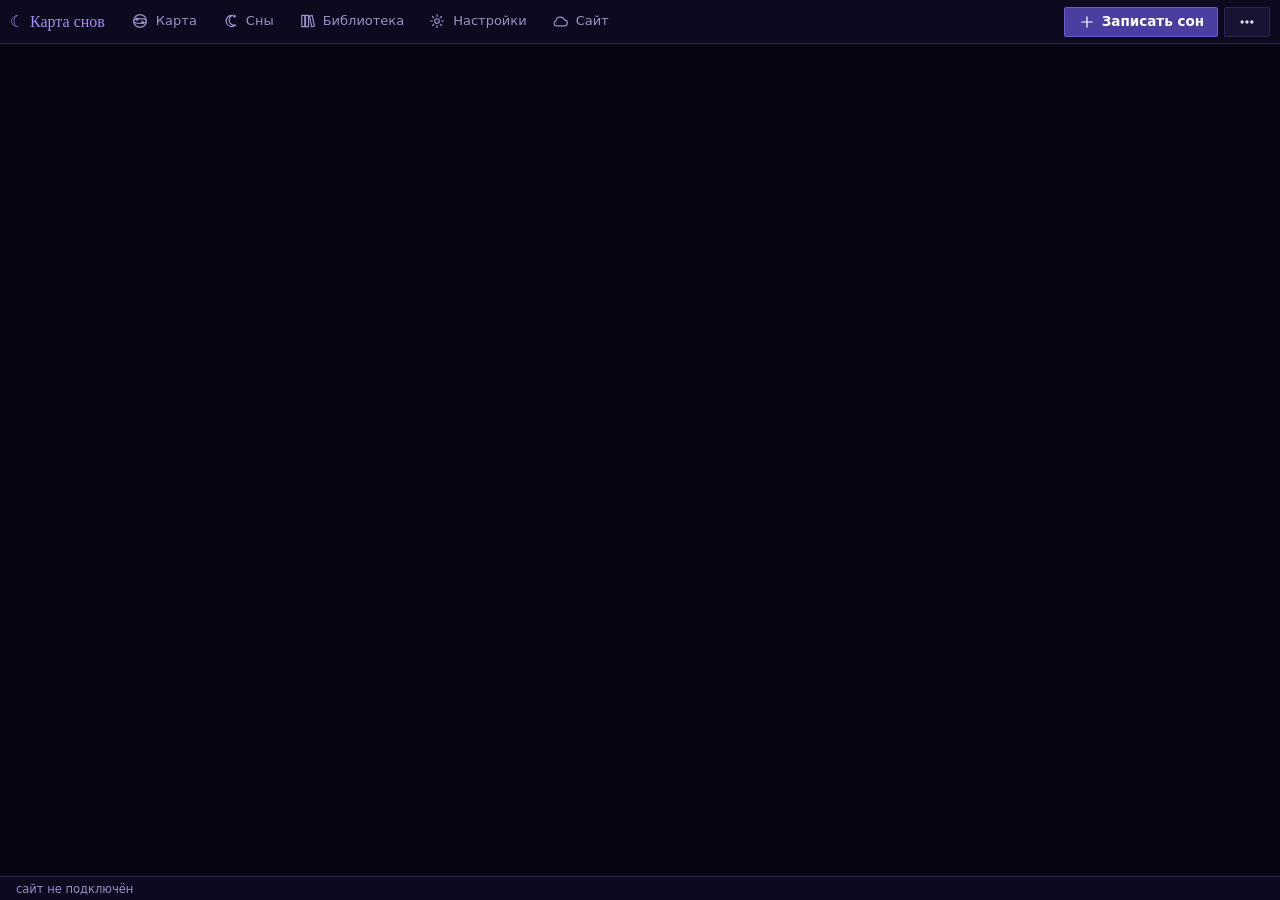
<file: CrossDream/app/ui/index.html>
<!DOCTYPE html>
<html lang="ru">
<head>
<meta charset="utf-8">
<meta name="viewport" content="width=device-width, initial-scale=1, viewport-fit=cover">
<title>Карта снов</title>
<link rel="stylesheet" href="css/site.css">
<link rel="stylesheet" href="css/base.css">
<link rel="stylesheet" href="css/mobile.css">
<link rel="stylesheet" href="css/theme.css">
<link rel="stylesheet" href="css/themes.css">
<link rel="stylesheet" href="css/pages.css">
</head>
<body>
<canvas id="sky"></canvas>
<canvas id="map"></canvas>

<!-- шапка: вкладки (каждая — страница на всё окно), справа — запись сна и дары -->
<header id="topbar">
  <div class="logo"><span class="moon">☾</span><span class="logo-text">Карта снов</span></div>
  <nav id="tabs">
    <button class="tab" data-tab="map" id="tabMap" title="Карта"><span class="ti" data-icon="map"></span><span class="lbl">Карта</span></button>
    <button class="tab" data-tab="dreams" id="btnList" title="Сны"><span class="ti" data-icon="dreams"></span><span class="lbl">Сны</span></button>
    <button class="tab" data-tab="library" id="btnLibrary" title="Библиотека"><span class="ti" data-icon="library"></span><span class="lbl">Библиотека</span></button>
    <button class="tab" data-tab="cosmos" id="menuCosmos" title="Космос сновидцев" hidden><span class="ti" data-icon="cosmos"></span><span class="lbl">Космос</span></button>
    <button class="tab" data-tab="users" id="menuUsers" title="Пользователи" hidden><span class="ti" data-icon="users"></span><span class="lbl">Пользователи</span></button>
    <button class="tab" data-tab="settings" id="menuSettings" title="Настройки"><span class="ti" data-icon="settings"></span><span class="lbl">Настройки</span></button>
    <button class="tab" data-tab="site" id="btnSite" title="Сайт"><span class="ti" data-icon="site"></span><span class="lbl">Сайт</span></button>
  </nav>
  <div class="spacer"></div>
  <span class="who" id="whoChip" hidden><b id="whoName"></b> <i id="whoRole"></i></span>
  <button class="icon" id="btnGifts" title="Ларец даров" data-icon="gift" hidden><span id="giftBadge"></span></button>
  <button class="icon" id="btnTrust" title="Связи доверия" data-icon="trust" hidden></button>
  <button class="primary" id="btnNew" title="Записать сон" data-icon="plus"><span class="lbl">Записать сон</span></button>
  <button class="icon" id="btnMore" title="Ещё" data-icon="more"></button>
</header>

<div id="moreMenu" class="menu" hidden>
  <button id="menuImport">Импорт снов из прежней программы</button>
</div>

<div id="legend" hidden></div>
<div id="panels"></div>     <!-- боковые панели: сон, список, форма -->
<div id="overlays"></div>   <!-- всплывающие окна: библиотека, гадания, настройки… -->

<footer id="statusbar">
  <span id="statusText">сайт не подключён</span>
  <span class="sync"><span id="syncBar" hidden><i></i></span><span id="syncPct" hidden></span></span>
</footer>
<div id="toast" class="toast" hidden></div>

<script type="module" src="js/main.js"></script>
</body>
</html>
</file>
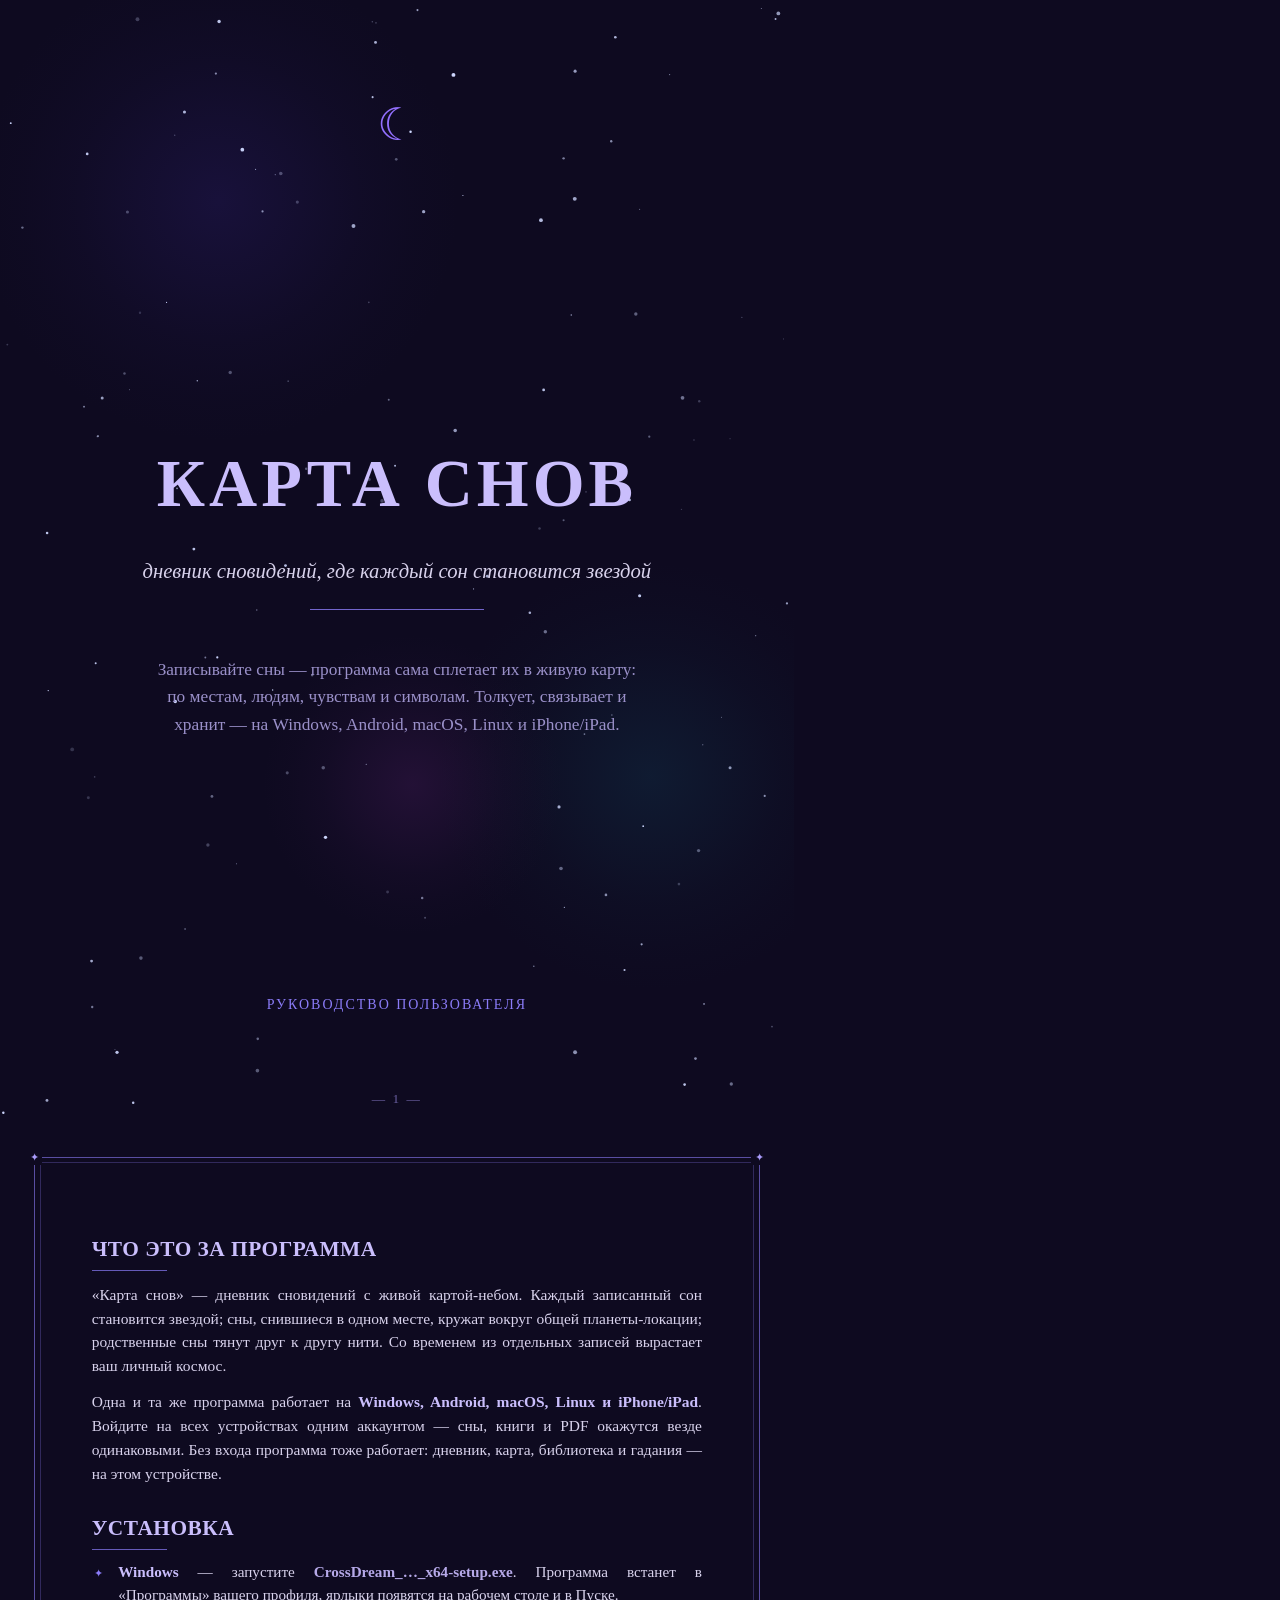
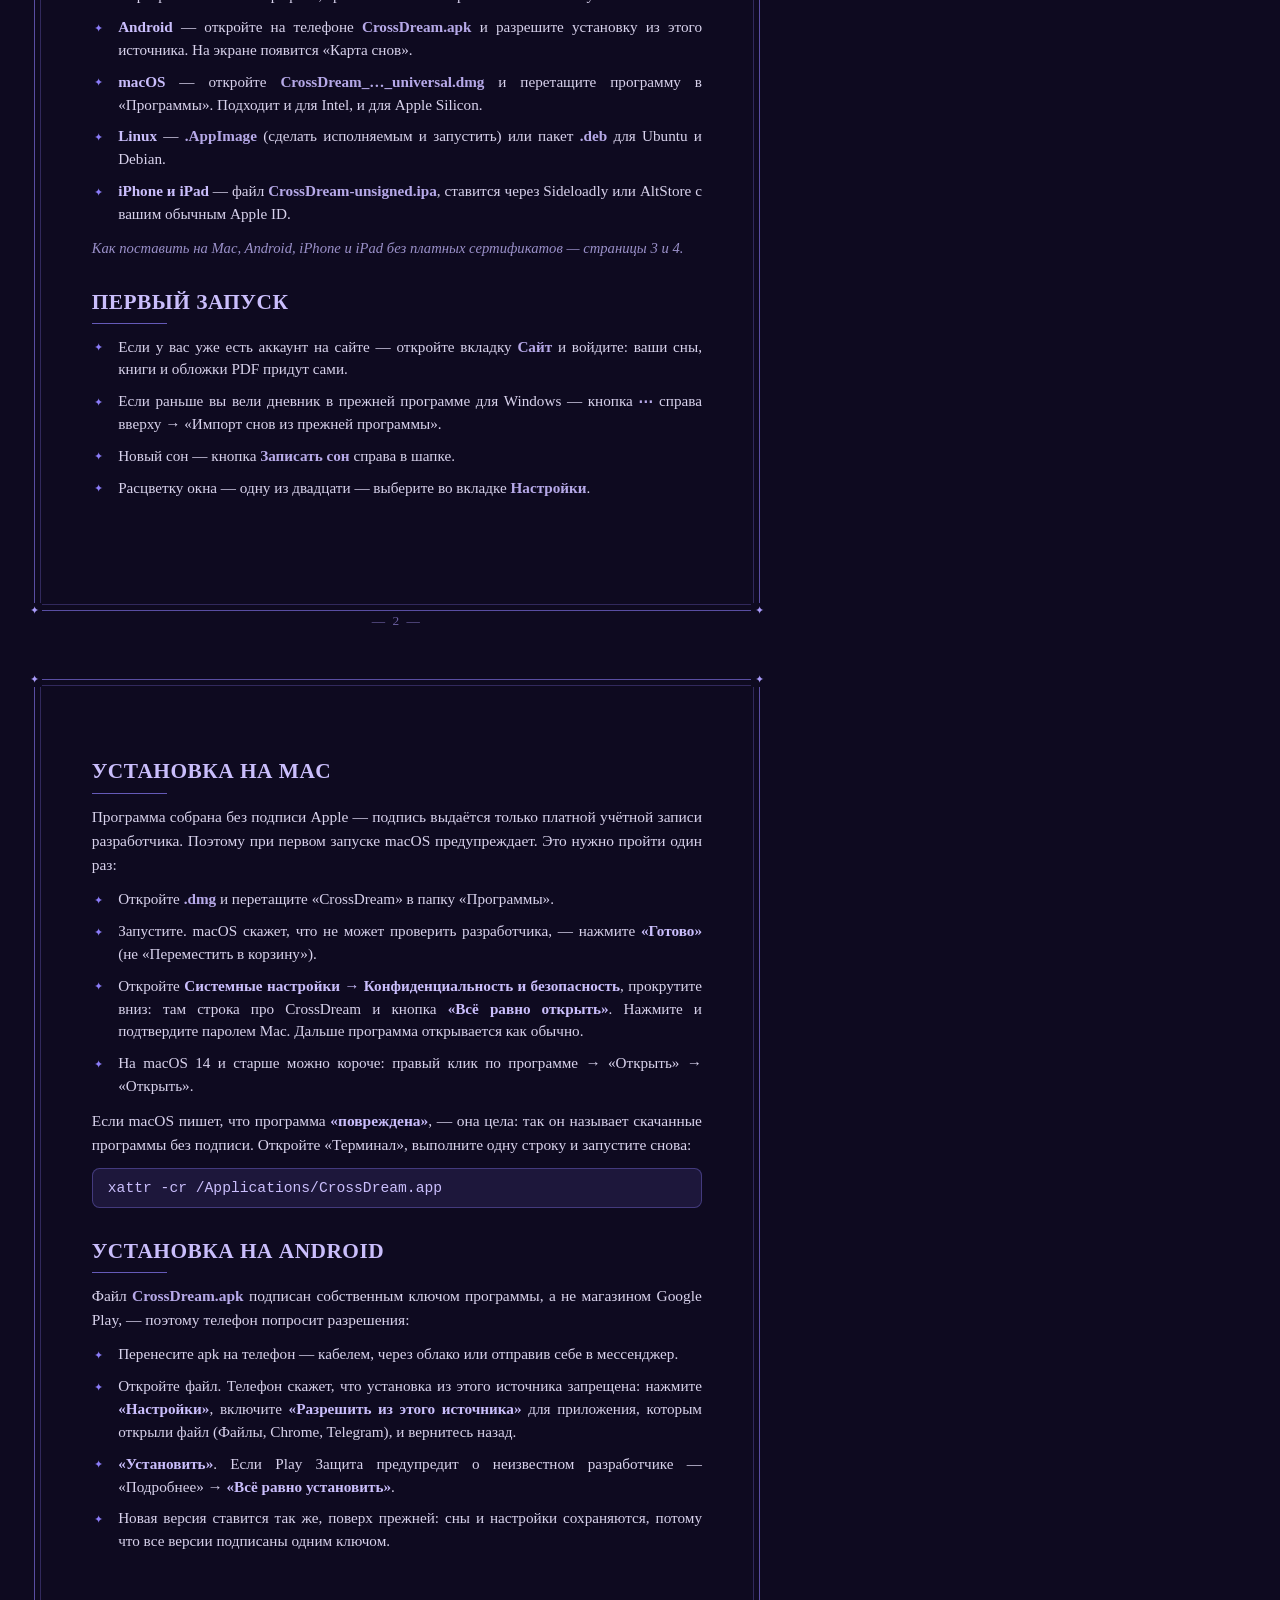
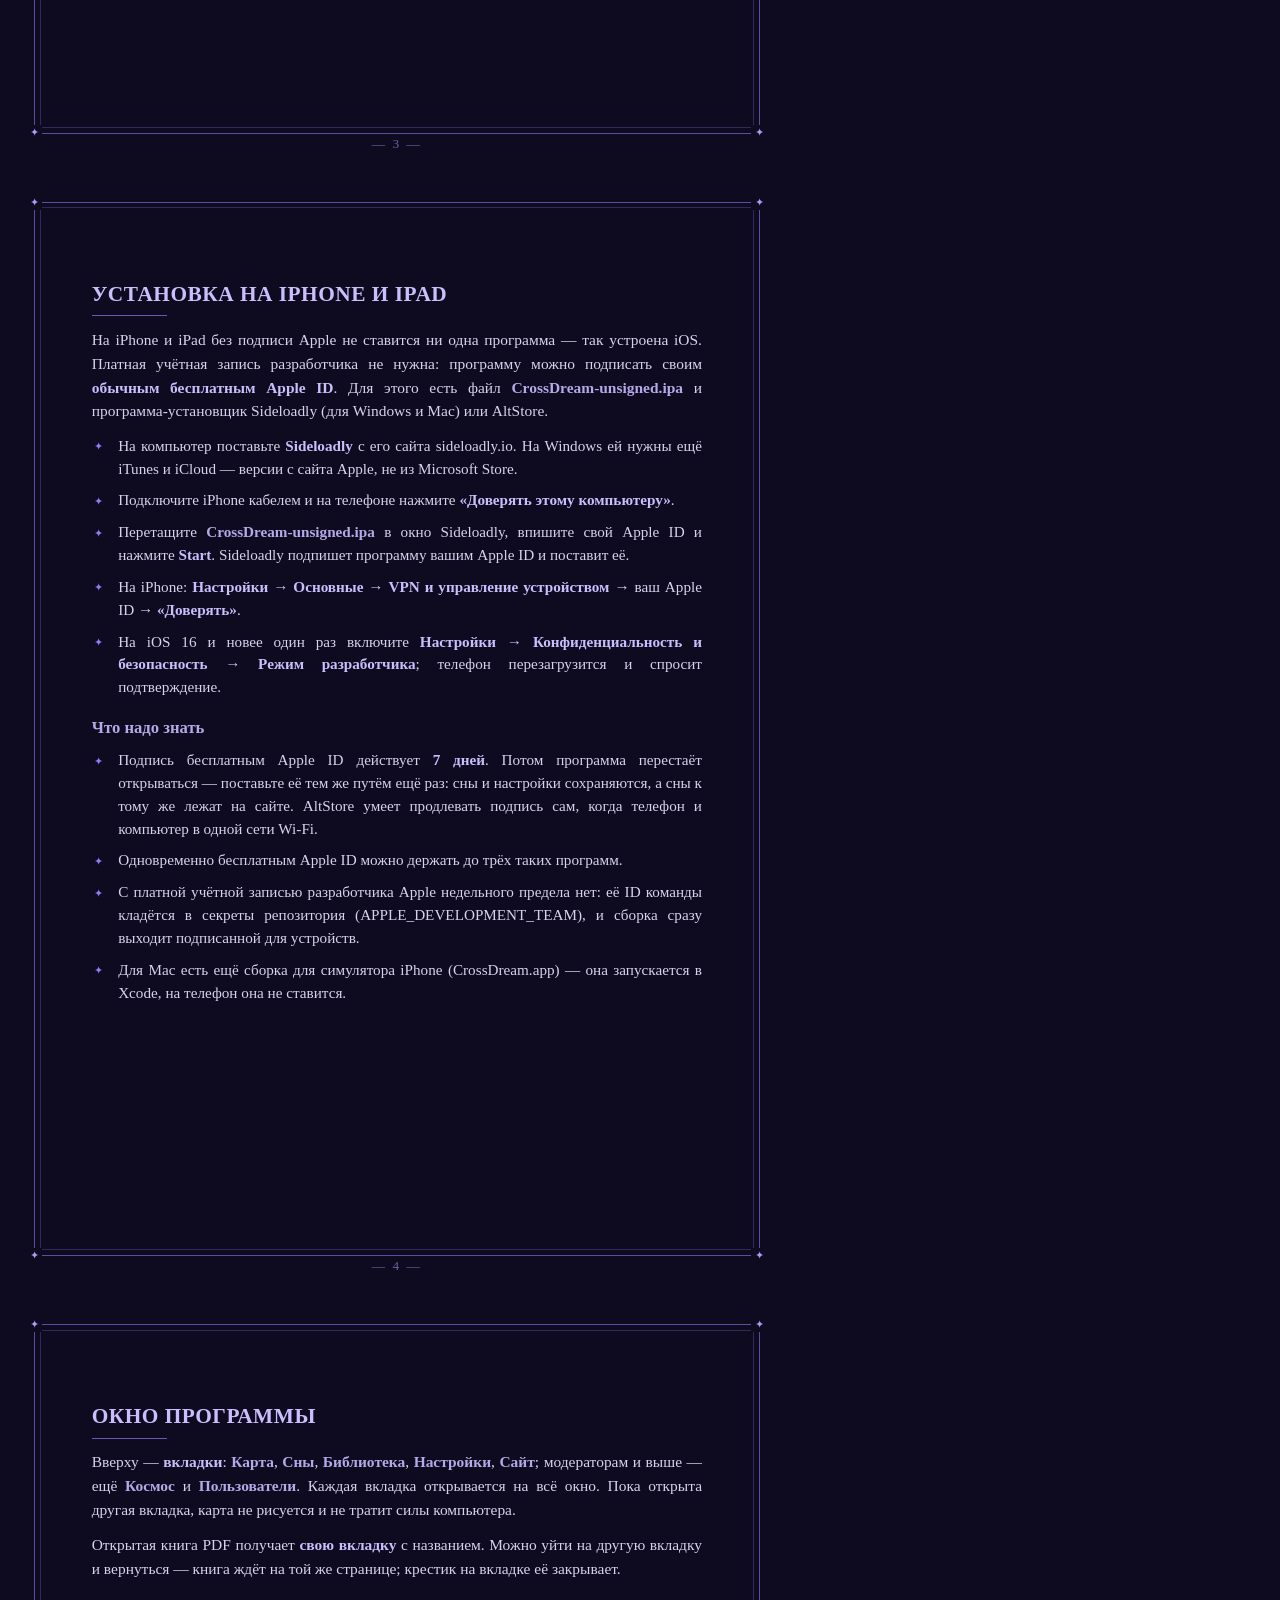
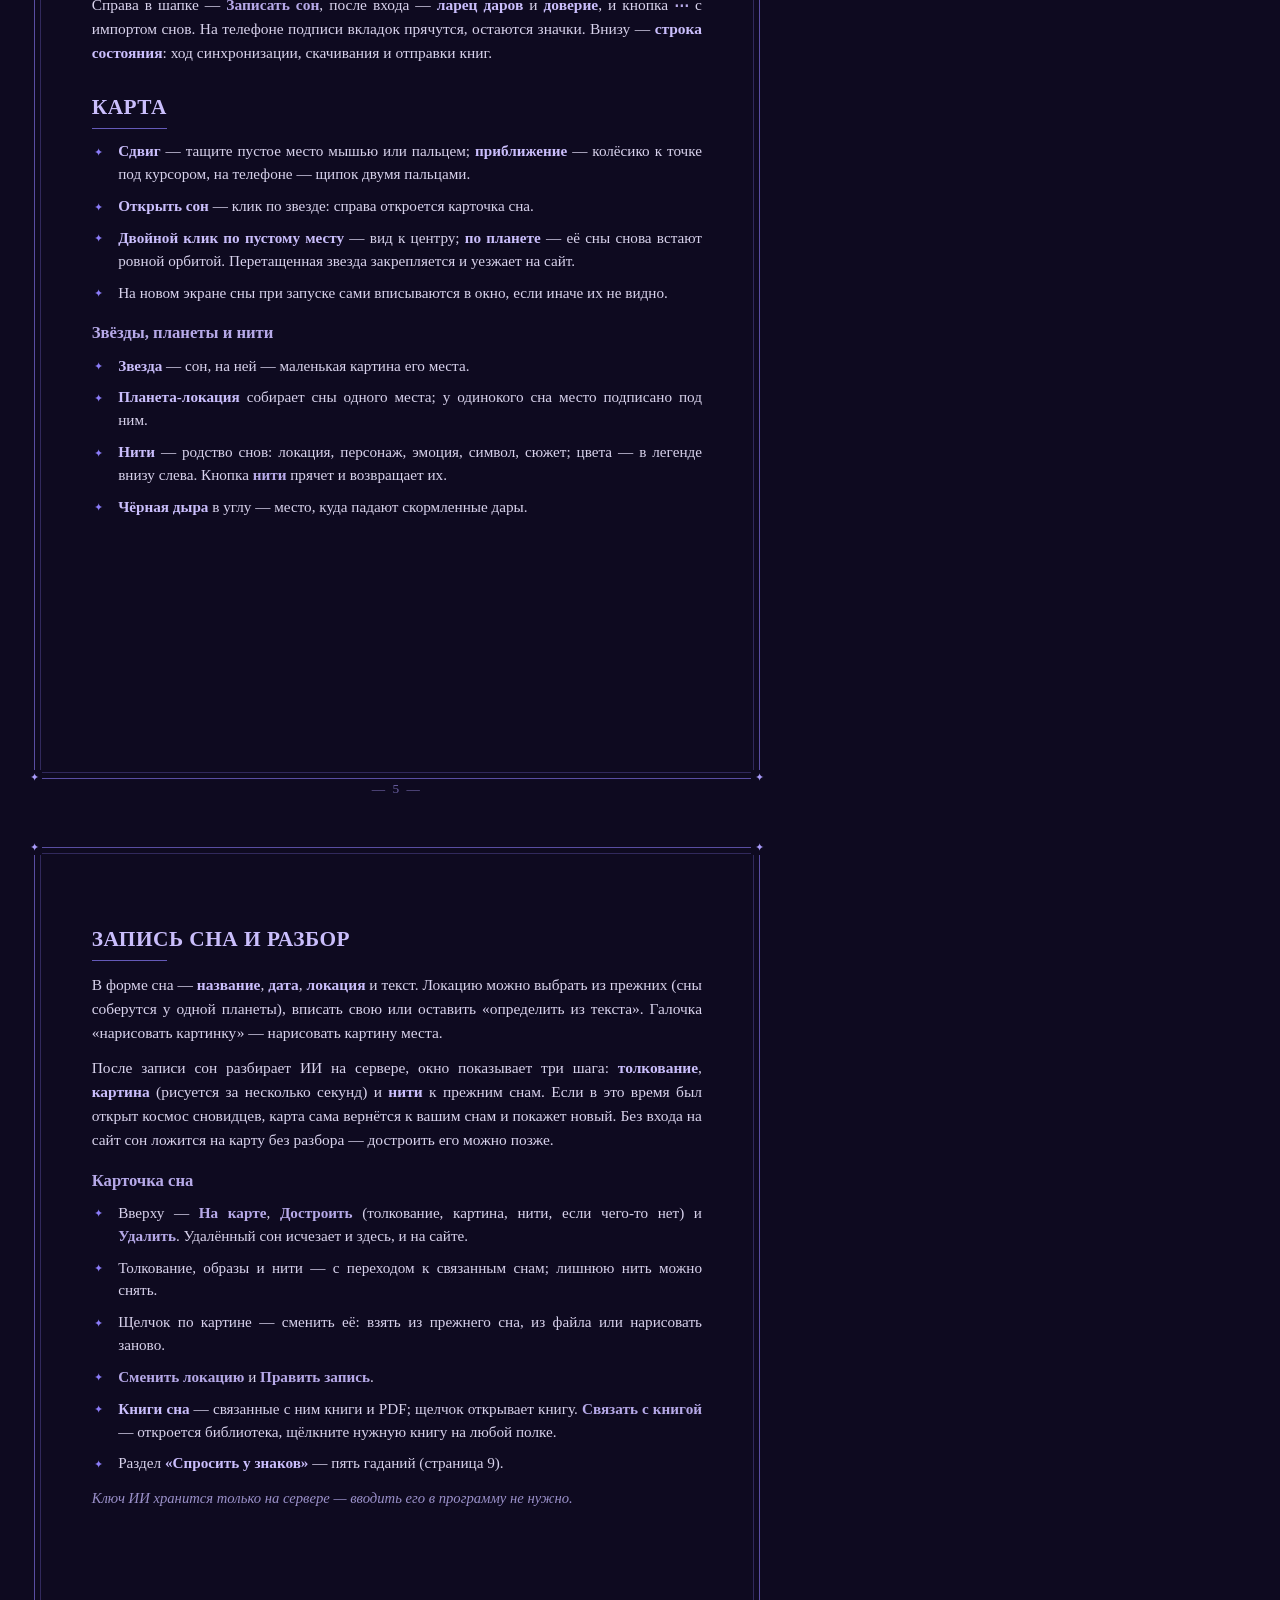
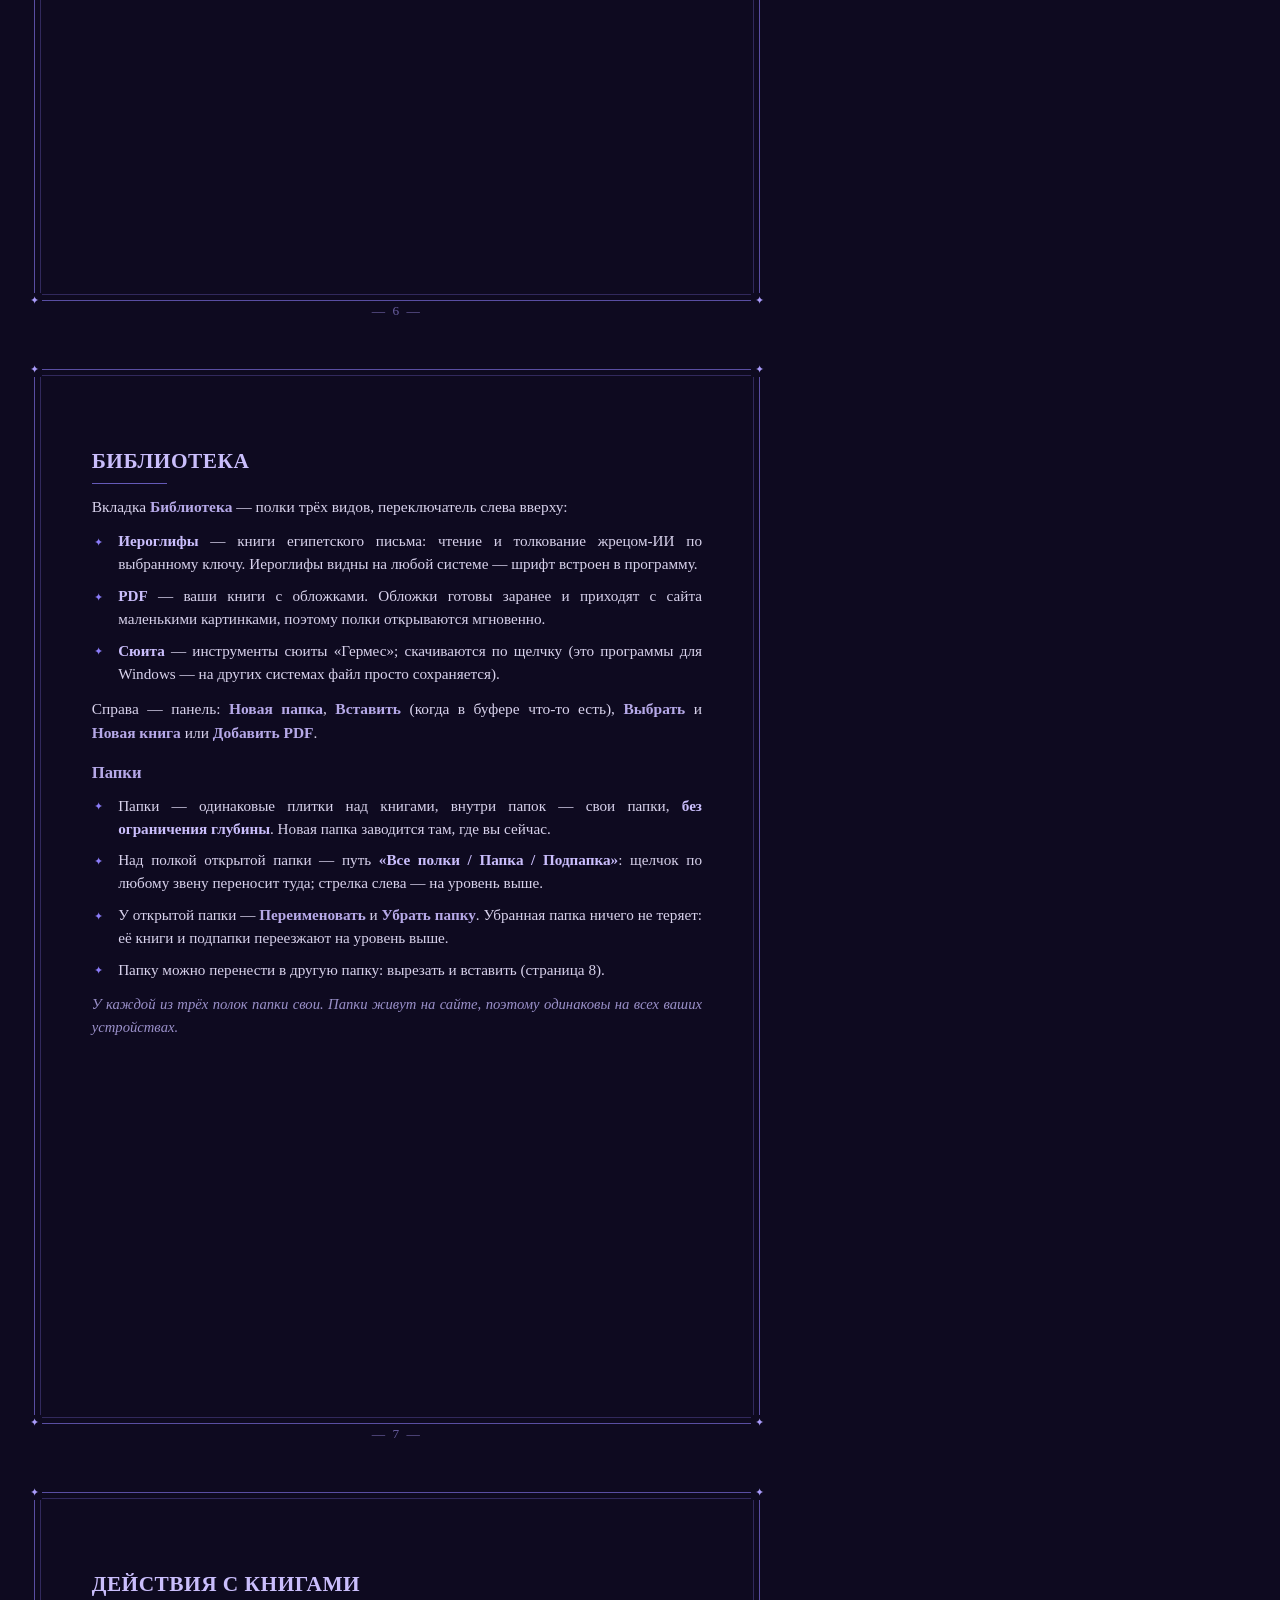
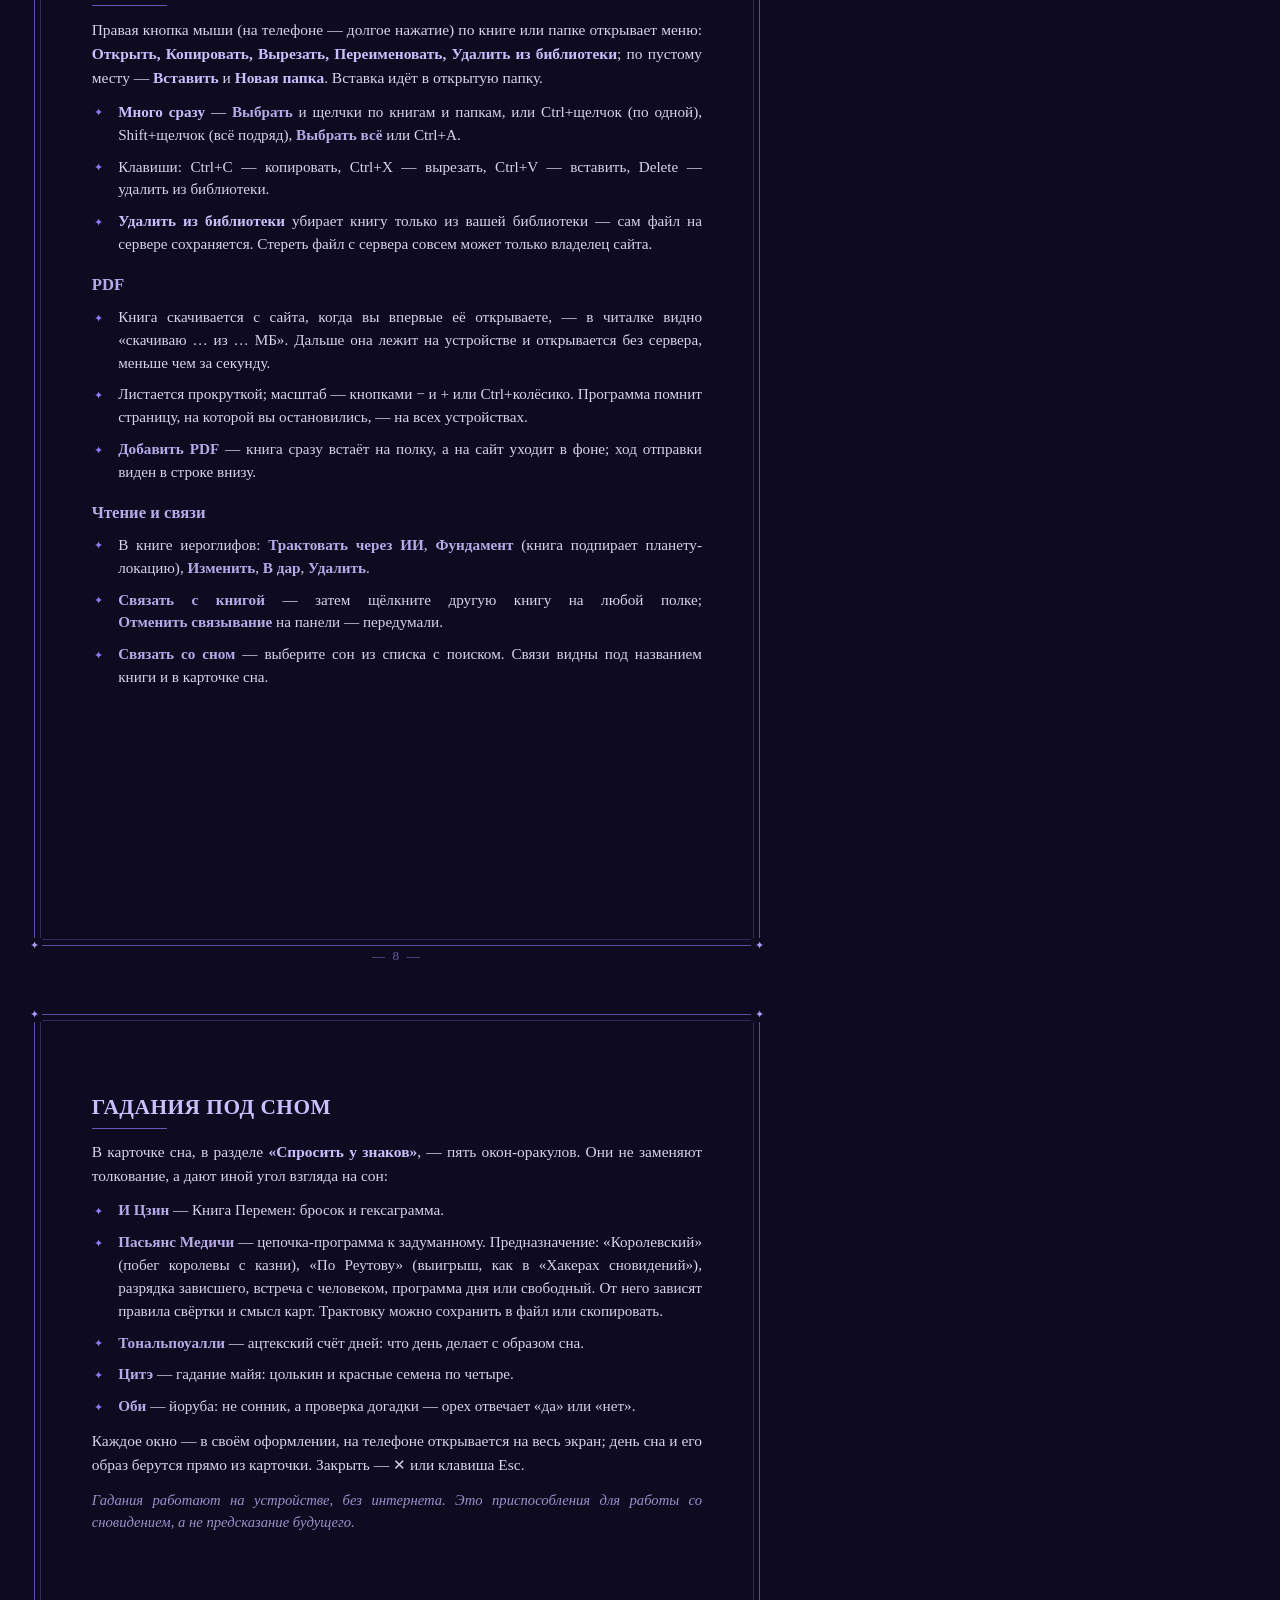
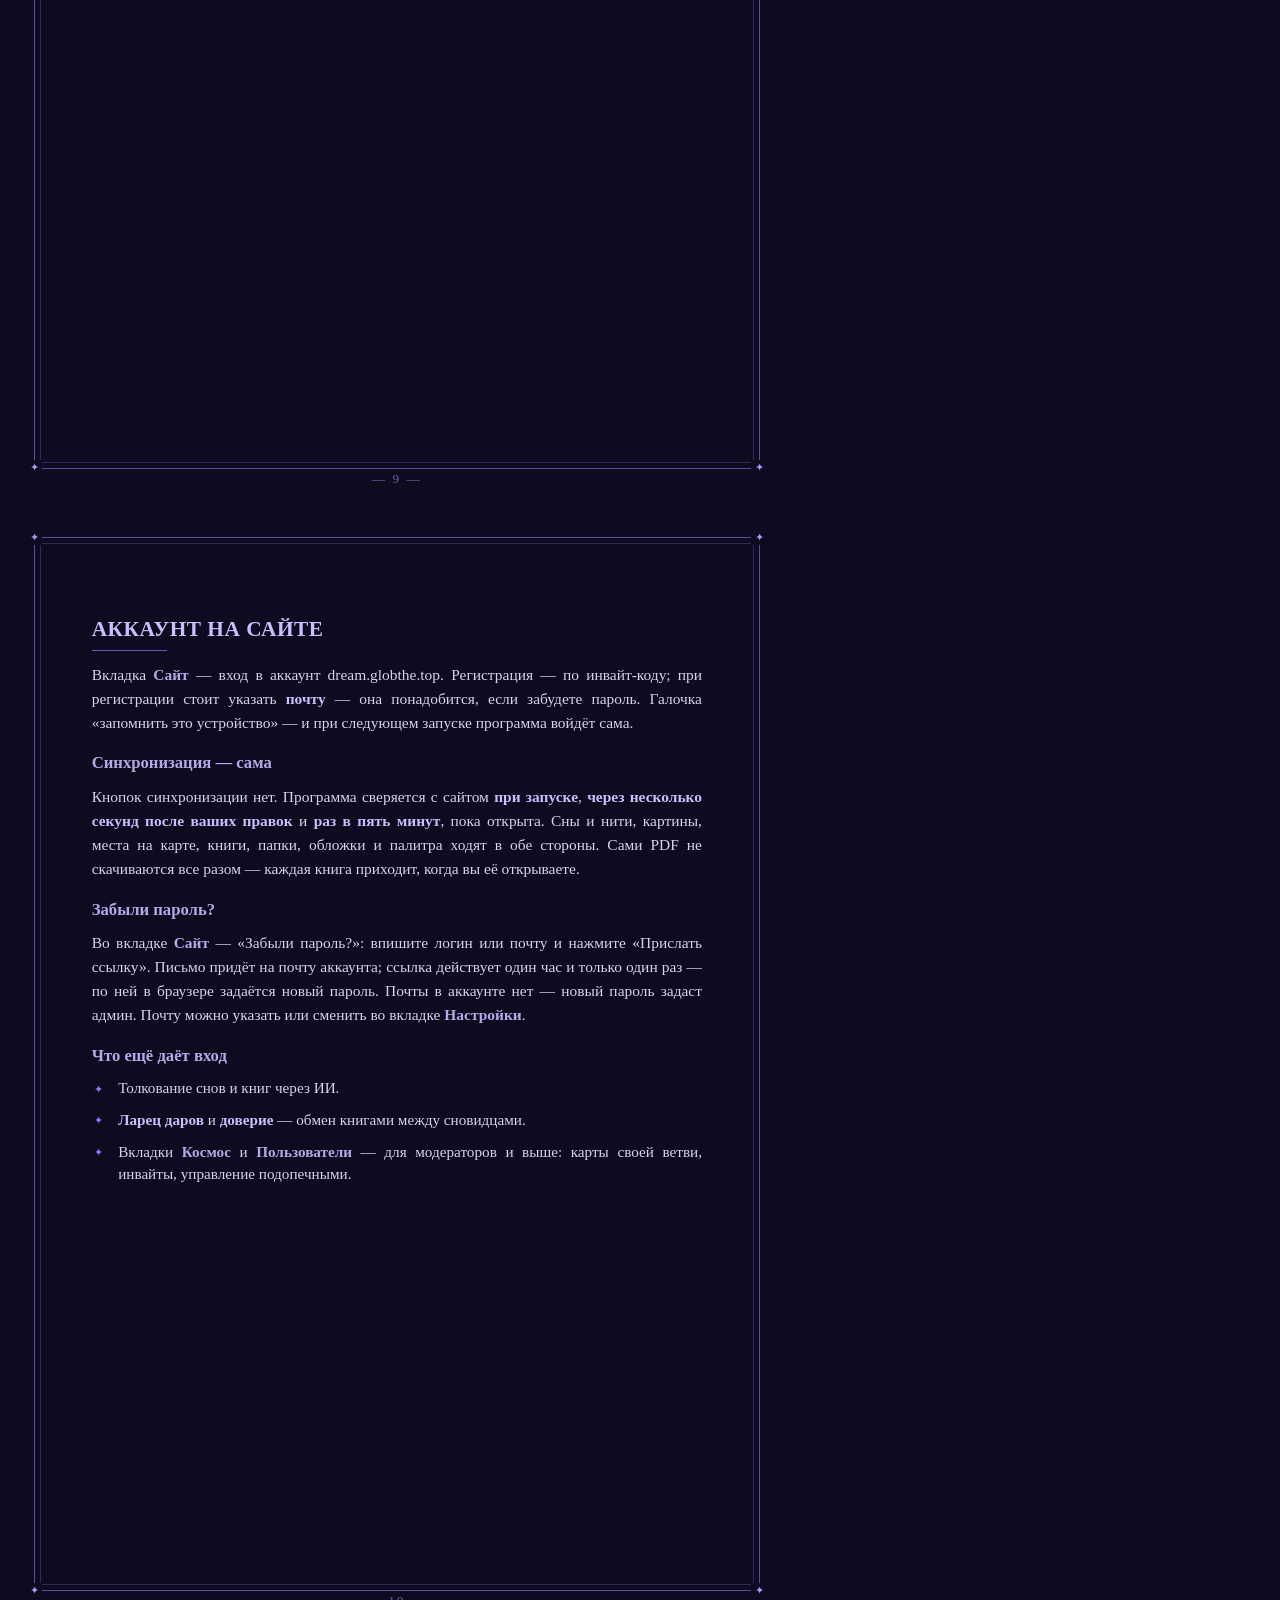
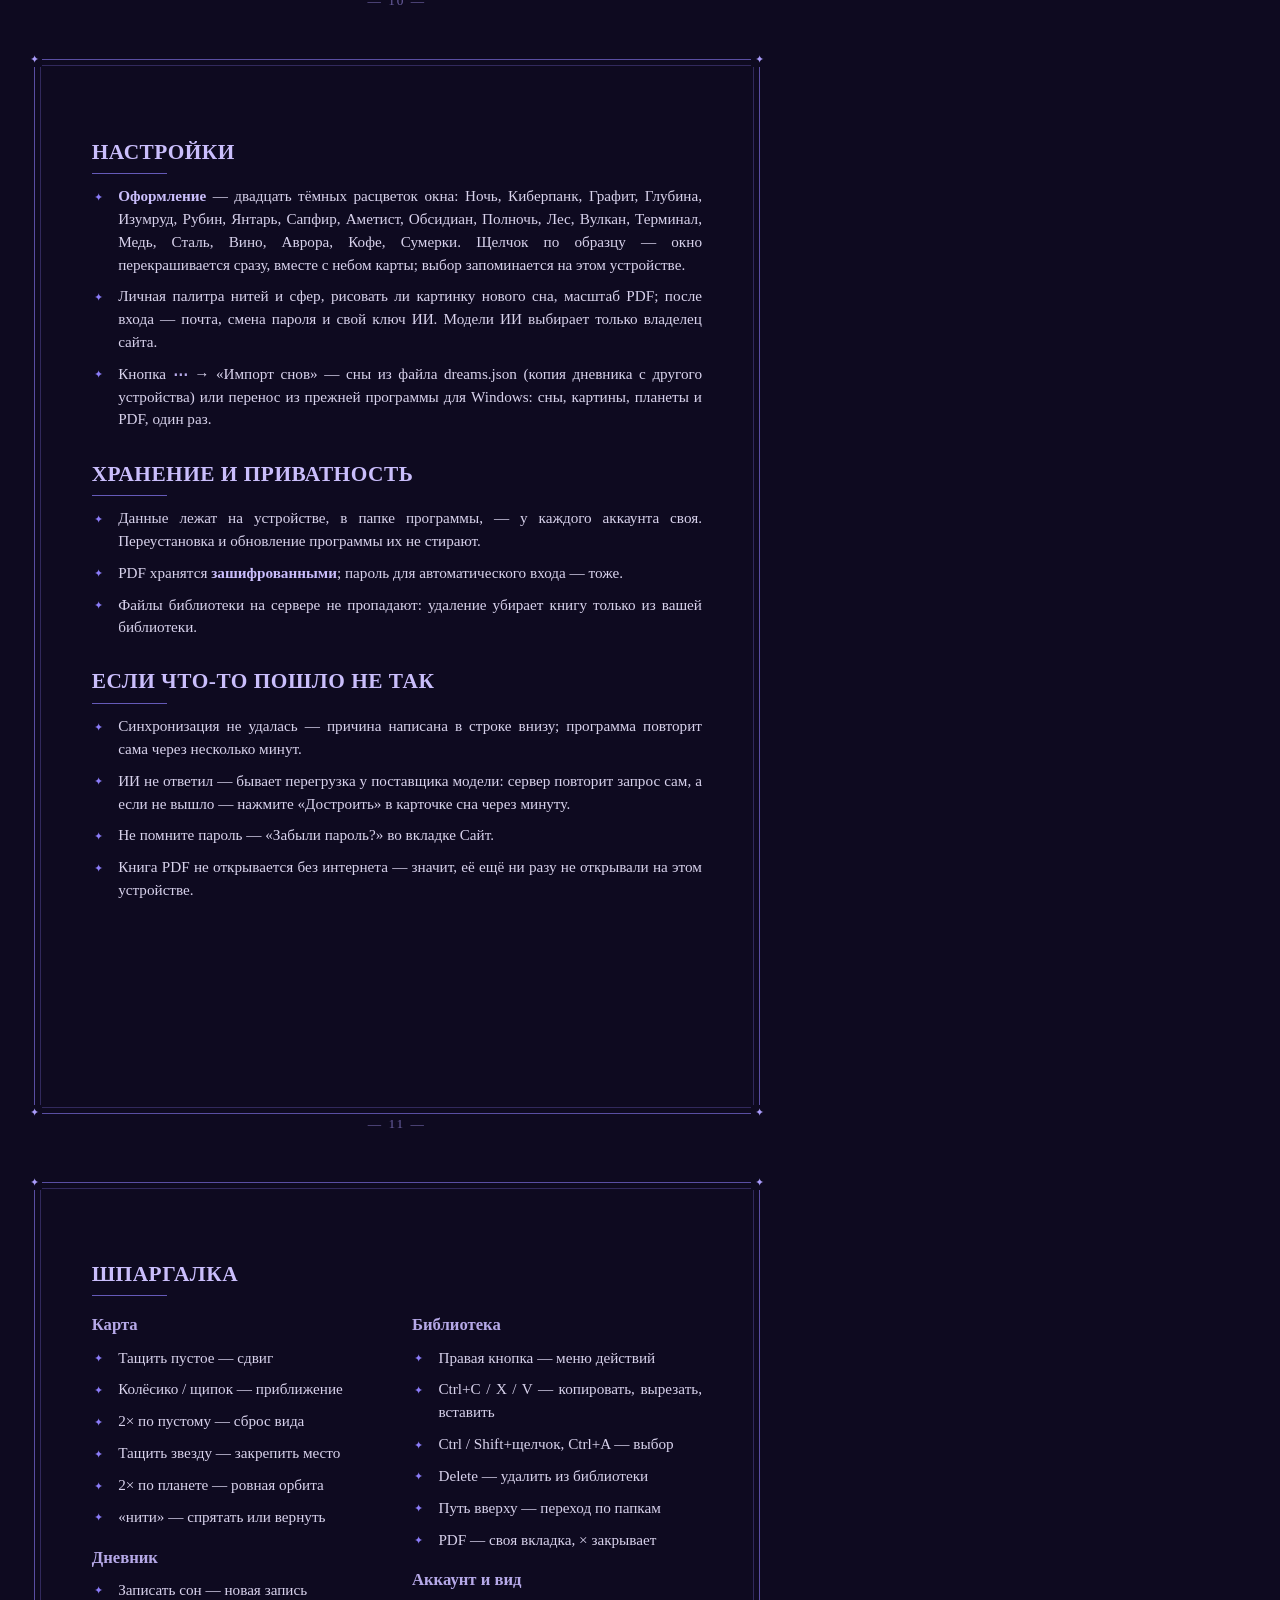
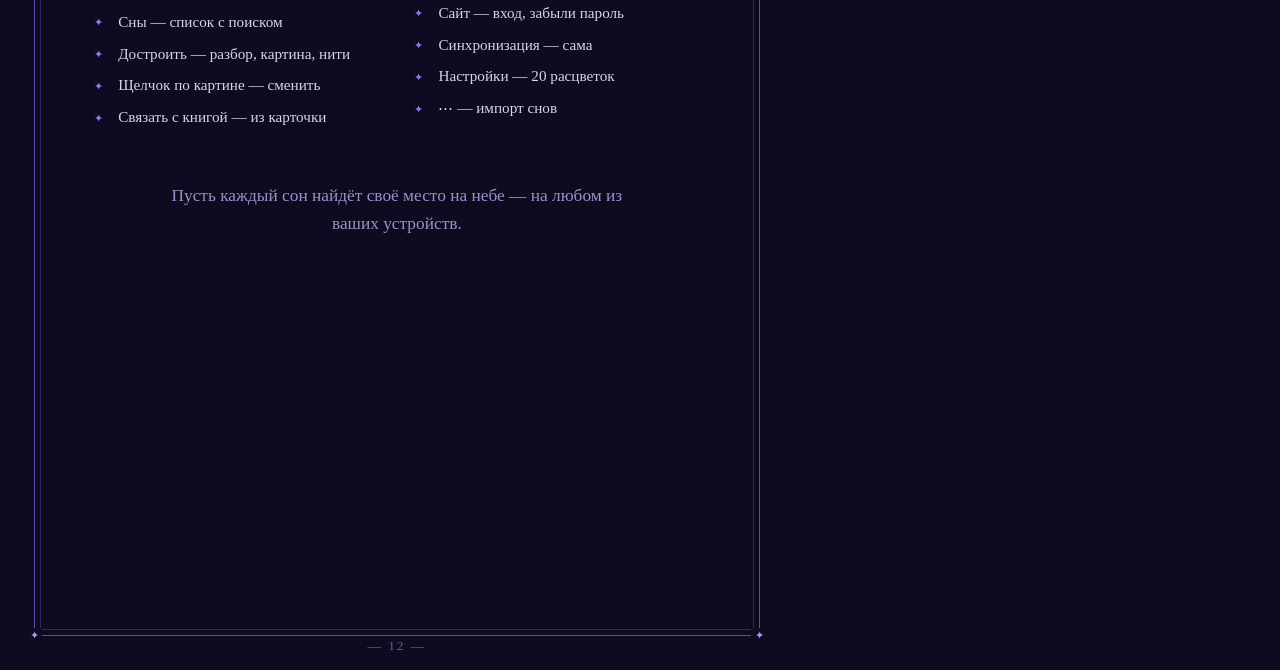
<file: CrossDream/docs/Руководство.html>
<!doctype html>
<html lang="ru"><head><meta charset="utf-8">
<style>
  @page { size: A4; margin: 0; }
  * { box-sizing: border-box; -webkit-print-color-adjust: exact; print-color-adjust: exact; }
  html, body { margin: 0; padding: 0; background: #0E0A20; }
  body { font-family: Georgia, "PT Serif", serif; color: #D8D2EC; }

  .page { position: relative; width: 210mm; height: 297mm; background: #0E0A20;
    page-break-after: always; overflow: hidden; }
  .page:last-child { page-break-after: auto; }
  .frame { position: absolute; top: 9mm; left: 9mm; right: 9mm; bottom: 9mm;
    border: 0.35mm solid rgba(139,124,248,.6); padding: 13mm 15mm; }
  /* внутренняя тонкая линия — рамка двойная */
  .frame::before { content: ""; position: absolute; top: 1.3mm; left: 1.3mm; right: 1.3mm; bottom: 1.3mm;
    border: 0.2mm solid rgba(139,124,248,.28); pointer-events: none; }
  /* звёздочки по углам рамки */
  .frame .c { position: absolute; width: 4mm; height: 4mm; line-height: 4mm; text-align: center;
    font-size: 8.5pt; color: #A99BFA; background: #0E0A20; font-style: normal; }
  .frame .tl { top: -2.1mm; left: -2.1mm; }   .frame .tr { top: -2.1mm; right: -2.1mm; }
  .frame .bl { bottom: -2.1mm; left: -2.1mm; } .frame .br { bottom: -2.1mm; right: -2.1mm; }
  /* обложка: небо до края, без рамки */
  .cover .frame { border: none; }
  .cover .frame::before { display: none; }
  .sky { position: absolute; left: 0; top: 0; width: 210mm; height: 297mm; }
  .pageno { position: absolute; left: 0; right: 0; bottom: 4.2mm; text-align: center;
    color: #6A5FA0; font-size: 10pt; letter-spacing: 2px; }

  h1.cover { color: #CABEFC; font-size: 50pt; font-weight: 700; letter-spacing: 4px;
    text-align: center; margin: 78mm 0 0; }
  .moon { text-align:center; font-size: 34pt; color:#9370FF; margin: 4mm 0 0; }
  .sub { text-align: center; font-style: italic; font-size: 15.5pt; color: #D8D2EC; margin: 10mm 0 0; }
  .rule { width: 46mm; height: 1px; background: #8B7CF8; margin: 7mm auto 0; opacity: .8; }
  .epi { text-align: center; font-size: 13pt; color: #9A90C9; line-height: 1.6;
    margin: 12mm auto 0; max-width: 130mm; }
  .imprint { position: absolute; left: 0; right: 0; bottom: 20mm; text-align: center;
    color: #8B7CF8; font-size: 10.5pt; letter-spacing: 2px; }

  h2 { color: #CABEFC; font-size: 16pt; font-weight: 700; letter-spacing: .5px; margin: 8mm 0 0; }
  h2:first-child { margin-top: 0; }
  h2 .u { display: block; width: 20mm; height: 1px; background: #8B7CF8; margin-top: 2.2mm; opacity: .7; }
  h3 { color: #B6A9E8; font-size: 12.5pt; margin: 5mm 0 0; }
  p { font-size: 11.6pt; line-height: 1.55; margin: 3mm 0 0; text-align: justify; }
  ul { margin: 3mm 0 0; padding: 0; list-style: none; }
  li { font-size: 11.4pt; line-height: 1.5; margin: 2.4mm 0 0; padding-left: 7mm; position: relative;
    text-align: justify; }
  li::before { content: "✦"; position: absolute; left: 0.5mm; color: #8B7CF8; font-size: 8pt; top: 1.2mm; }
  .k { color: #CABEFC; font-weight: 700; }
  .code { font-family: Consolas, "Courier New", monospace; font-size: 11pt; color: #CABEFC;
    background: rgba(139,124,248,.12); border: 1px solid rgba(139,124,248,.35); border-radius: 2mm;
    padding: 2mm 4mm; text-align: left; }
  .btn { color:#B6A9E8; font-weight:700; white-space:nowrap; }
  .note { color:#9A90C9; font-style:italic; font-size: 11pt; }
  .two { display: flex; gap: 8mm; }
  .two > div { flex: 1; }
</style></head>
<body>

<!-- 1. обложка -->
<div class="page cover">
  <svg class="sky" viewBox="0 0 210 297" xmlns="http://www.w3.org/2000/svg">
  <defs>
  <radialGradient id="n0"><stop offset="0" stop-color="#2B1E6B" stop-opacity=".35"/><stop offset=".35" stop-color="#2B1E6B" stop-opacity=".2"/><stop offset=".6" stop-color="#2B1E6B" stop-opacity=".09"/><stop offset=".82" stop-color="#2B1E6B" stop-opacity=".03"/><stop offset="1" stop-color="#2B1E6B" stop-opacity="0"/></radialGradient>
  <radialGradient id="n1"><stop offset="0" stop-color="#123A52" stop-opacity=".35"/><stop offset=".35" stop-color="#123A52" stop-opacity=".2"/><stop offset=".6" stop-color="#123A52" stop-opacity=".09"/><stop offset=".82" stop-color="#123A52" stop-opacity=".03"/><stop offset="1" stop-color="#123A52" stop-opacity="0"/></radialGradient>
  <radialGradient id="n2"><stop offset="0" stop-color="#4A1D5E" stop-opacity=".35"/><stop offset=".35" stop-color="#4A1D5E" stop-opacity=".2"/><stop offset=".6" stop-color="#4A1D5E" stop-opacity=".09"/><stop offset=".82" stop-color="#4A1D5E" stop-opacity=".03"/><stop offset="1" stop-color="#4A1D5E" stop-opacity="0"/></radialGradient>
  </defs>
  <circle cx="57.8" cy="53.2" r="63.8" fill="url(#n0)"/>
  <circle cx="172.2" cy="205.4" r="56.7" fill="url(#n1)"/>
  <circle cx="109.2" cy="207.6" r="39.7" fill="url(#n2)"/>
  <circle cx="152.16" cy="278.41" r="0.52" fill="#CFD8FF" fill-opacity="0.65"/>
  <circle cx="104.84" cy="42.16" r="0.35" fill="#CFD8FF" fill-opacity="0.37"/>
  <circle cx="48.97" cy="245.80" r="0.22" fill="#CFD8FF" fill-opacity="0.57"/>
  <circle cx="162.81" cy="9.86" r="0.35" fill="#CFD8FF" fill-opacity="0.82"/>
  <circle cx="85.53" cy="203.16" r="0.47" fill="#CFD8FF" fill-opacity="0.37"/>
  <circle cx="127.98" cy="264.88" r="0.19" fill="#CFD8FF" fill-opacity="0.57"/>
  <circle cx="143.13" cy="58.25" r="0.50" fill="#CFD8FF" fill-opacity="0.86"/>
  <circle cx="72.81" cy="46.24" r="0.13" fill="#CFD8FF" fill-opacity="0.94"/>
  <circle cx="149.33" cy="240.07" r="0.17" fill="#CFD8FF" fill-opacity="0.79"/>
  <circle cx="81.00" cy="124.02" r="0.31" fill="#CFD8FF" fill-opacity="0.39"/>
  <circle cx="48.81" cy="29.64" r="0.40" fill="#CFD8FF" fill-opacity="0.83"/>
  <circle cx="24.40" cy="266.43" r="0.31" fill="#CFD8FF" fill-opacity="0.53"/>
  <circle cx="64.12" cy="39.59" r="0.49" fill="#CFD8FF" fill-opacity="0.96"/>
  <circle cx="169.25" cy="55.35" r="0.13" fill="#CFD8FF" fill-opacity="0.83"/>
  <circle cx="2.85" cy="32.59" r="0.25" fill="#CFD8FF" fill-opacity="0.95"/>
  <circle cx="165.24" cy="256.65" r="0.28" fill="#CFD8FF" fill-opacity="0.87"/>
  <circle cx="140.19" cy="162.13" r="0.34" fill="#CFD8FF" fill-opacity="0.79"/>
  <circle cx="46.37" cy="185.60" r="0.46" fill="#CFD8FF" fill-opacity="0.96"/>
  <circle cx="74.29" cy="45.91" r="0.47" fill="#CFD8FF" fill-opacity="0.32"/>
  <circle cx="25.32" cy="175.47" r="0.27" fill="#CFD8FF" fill-opacity="0.89"/>
  <circle cx="112.09" cy="56.01" r="0.44" fill="#CFD8FF" fill-opacity="0.74"/>
  <circle cx="180.59" cy="105.26" r="0.49" fill="#CFD8FF" fill-opacity="0.50"/>
  <circle cx="168.23" cy="83.09" r="0.45" fill="#CFD8FF" fill-opacity="0.42"/>
  <circle cx="171.79" cy="115.54" r="0.30" fill="#CFD8FF" fill-opacity="0.41"/>
  <circle cx="46.22" cy="35.78" r="0.20" fill="#CFD8FF" fill-opacity="0.29"/>
  <circle cx="0.88" cy="294.44" r="0.32" fill="#CFD8FF" fill-opacity="0.98"/>
  <circle cx="44.07" cy="80.02" r="0.15" fill="#CFD8FF" fill-opacity="0.93"/>
  <circle cx="169.24" cy="157.63" r="0.41" fill="#CFD8FF" fill-opacity="0.92"/>
  <circle cx="55.01" cy="223.59" r="0.45" fill="#CFD8FF" fill-opacity="0.28"/>
  <circle cx="101.09" cy="132.53" r="0.47" fill="#CFD8FF" fill-opacity="0.30"/>
  <circle cx="184.02" cy="280.09" r="0.35" fill="#CFD8FF" fill-opacity="0.63"/>
  <circle cx="185.93" cy="197.07" r="0.20" fill="#CFD8FF" fill-opacity="0.35"/>
  <circle cx="93.53" cy="59.80" r="0.52" fill="#CFD8FF" fill-opacity="0.75"/>
  <circle cx="102.55" cy="236.02" r="0.38" fill="#CFD8FF" fill-opacity="0.21"/>
  <circle cx="96.91" cy="202.24" r="0.18" fill="#CFD8FF" fill-opacity="0.56"/>
  <circle cx="99.48" cy="6.03" r="0.24" fill="#CFD8FF" fill-opacity="0.24"/>
  <circle cx="193.16" cy="116.08" r="0.16" fill="#CFD8FF" fill-opacity="0.24"/>
  <circle cx="104.53" cy="123.22" r="0.25" fill="#CFD8FF" fill-opacity="0.87"/>
  <circle cx="57.12" cy="19.47" r="0.30" fill="#CFD8FF" fill-opacity="0.61"/>
  <circle cx="148.43" cy="229.79" r="0.48" fill="#CFD8FF" fill-opacity="0.44"/>
  <circle cx="183.62" cy="116.43" r="0.19" fill="#CFD8FF" fill-opacity="0.30"/>
  <circle cx="22.23" cy="107.59" r="0.23" fill="#CFD8FF" fill-opacity="0.66"/>
  <circle cx="60.91" cy="98.57" r="0.45" fill="#CFD8FF" fill-opacity="0.35"/>
  <circle cx="97.67" cy="126.85" r="0.42" fill="#CFD8FF" fill-opacity="0.28"/>
  <circle cx="128.93" cy="152.45" r="0.39" fill="#CFD8FF" fill-opacity="0.78"/>
  <circle cx="34.27" cy="103.11" r="0.13" fill="#CFD8FF" fill-opacity="0.64"/>
  <circle cx="69.46" cy="55.95" r="0.29" fill="#CFD8FF" fill-opacity="0.65"/>
  <circle cx="112.47" cy="242.83" r="0.27" fill="#CFD8FF" fill-opacity="0.30"/>
  <circle cx="54.33" cy="173.98" r="0.25" fill="#CFD8FF" fill-opacity="0.53"/>
  <circle cx="141.24" cy="255.68" r="0.20" fill="#CFD8FF" fill-opacity="0.57"/>
  <circle cx="144.29" cy="167.13" r="0.46" fill="#CFD8FF" fill-opacity="0.48"/>
  <circle cx="154.64" cy="194.23" r="0.23" fill="#CFD8FF" fill-opacity="0.52"/>
  <circle cx="170.18" cy="218.59" r="0.24" fill="#CFD8FF" fill-opacity="0.95"/>
  <circle cx="23.37" cy="211.06" r="0.39" fill="#CFD8FF" fill-opacity="0.21"/>
  <circle cx="12.46" cy="141.00" r="0.34" fill="#CFD8FF" fill-opacity="0.90"/>
  <circle cx="151.16" cy="83.36" r="0.21" fill="#CFD8FF" fill-opacity="0.67"/>
  <circle cx="166.56" cy="132.28" r="0.37" fill="#CFD8FF" fill-opacity="0.85"/>
  <circle cx="147.91" cy="213.51" r="0.42" fill="#CFD8FF" fill-opacity="0.79"/>
  <circle cx="25.81" cy="115.46" r="0.26" fill="#CFD8FF" fill-opacity="0.42"/>
  <circle cx="57.97" cy="5.70" r="0.45" fill="#CFD8FF" fill-opacity="0.90"/>
  <circle cx="46.84" cy="129.21" r="0.23" fill="#CFD8FF" fill-opacity="0.67"/>
  <circle cx="204.26" cy="271.63" r="0.24" fill="#CFD8FF" fill-opacity="0.33"/>
  <circle cx="122.48" cy="51.73" r="0.16" fill="#CFD8FF" fill-opacity="0.87"/>
  <circle cx="62.58" cy="228.55" r="0.14" fill="#CFD8FF" fill-opacity="0.54"/>
  <circle cx="161.72" cy="37.39" r="0.32" fill="#CFD8FF" fill-opacity="0.62"/>
  <circle cx="161.89" cy="189.18" r="0.22" fill="#CFD8FF" fill-opacity="0.43"/>
  <circle cx="27.04" cy="105.29" r="0.40" fill="#CFD8FF" fill-opacity="0.72"/>
  <circle cx="207.28" cy="89.68" r="0.11" fill="#CFD8FF" fill-opacity="0.69"/>
  <circle cx="76.24" cy="100.83" r="0.18" fill="#CFD8FF" fill-opacity="0.58"/>
  <circle cx="193.49" cy="286.81" r="0.44" fill="#CFD8FF" fill-opacity="0.47"/>
  <circle cx="12.76" cy="182.72" r="0.18" fill="#CFD8FF" fill-opacity="0.93"/>
  <circle cx="33.72" cy="56.11" r="0.41" fill="#CFD8FF" fill-opacity="0.31"/>
  <circle cx="5.93" cy="60.22" r="0.32" fill="#CFD8FF" fill-opacity="0.47"/>
  <circle cx="51.30" cy="145.28" r="0.38" fill="#CFD8FF" fill-opacity="0.89"/>
  <circle cx="142.75" cy="139.85" r="0.33" fill="#CFD8FF" fill-opacity="0.25"/>
  <circle cx="86.12" cy="221.55" r="0.44" fill="#CFD8FF" fill-opacity="0.98"/>
  <circle cx="97.59" cy="80.02" r="0.22" fill="#CFD8FF" fill-opacity="0.28"/>
  <circle cx="35.24" cy="291.75" r="0.33" fill="#CFD8FF" fill-opacity="0.90"/>
  <circle cx="37.29" cy="253.50" r="0.47" fill="#CFD8FF" fill-opacity="0.39"/>
  <circle cx="111.70" cy="237.59" r="0.33" fill="#CFD8FF" fill-opacity="0.53"/>
  <circle cx="202.33" cy="210.60" r="0.29" fill="#CFD8FF" fill-opacity="0.65"/>
  <circle cx="184.84" cy="225.04" r="0.44" fill="#CFD8FF" fill-opacity="0.39"/>
  <circle cx="1.94" cy="91.18" r="0.25" fill="#CFD8FF" fill-opacity="0.23"/>
  <circle cx="102.86" cy="105.78" r="0.27" fill="#CFD8FF" fill-opacity="0.45"/>
  <circle cx="179.64" cy="233.91" r="0.35" fill="#CFD8FF" fill-opacity="0.25"/>
  <circle cx="37.04" cy="82.75" r="0.31" fill="#CFD8FF" fill-opacity="0.20"/>
  <circle cx="82.59" cy="178.62" r="0.34" fill="#CFD8FF" fill-opacity="0.45"/>
  <circle cx="68.20" cy="274.87" r="0.34" fill="#CFD8FF" fill-opacity="0.46"/>
  <circle cx="30.96" cy="278.42" r="0.43" fill="#CFD8FF" fill-opacity="0.90"/>
  <circle cx="68.11" cy="283.28" r="0.48" fill="#CFD8FF" fill-opacity="0.39"/>
  <circle cx="78.67" cy="53.46" r="0.42" fill="#CFD8FF" fill-opacity="0.27"/>
  <circle cx="143.84" cy="103.18" r="0.37" fill="#CFD8FF" fill-opacity="0.88"/>
  <circle cx="160.33" cy="236.78" r="0.35" fill="#CFD8FF" fill-opacity="0.63"/>
  <circle cx="185.01" cy="106.16" r="0.32" fill="#CFD8FF" fill-opacity="0.25"/>
  <circle cx="180.31" cy="134.79" r="0.18" fill="#CFD8FF" fill-opacity="0.23"/>
  <circle cx="186.28" cy="265.62" r="0.24" fill="#CFD8FF" fill-opacity="0.63"/>
  <circle cx="208.22" cy="159.66" r="0.30" fill="#CFD8FF" fill-opacity="0.70"/>
  <circle cx="30.42" cy="277.64" r="0.11" fill="#CFD8FF" fill-opacity="0.87"/>
  <circle cx="152.07" cy="52.61" r="0.52" fill="#CFD8FF" fill-opacity="0.76"/>
  <circle cx="98.52" cy="5.74" r="0.21" fill="#CFD8FF" fill-opacity="0.30"/>
  <circle cx="205.20" cy="5.05" r="0.26" fill="#CFD8FF" fill-opacity="0.82"/>
  <circle cx="181.14" cy="286.96" r="0.35" fill="#CFD8FF" fill-opacity="0.91"/>
  <circle cx="99.36" cy="11.21" r="0.38" fill="#CFD8FF" fill-opacity="0.81"/>
  <circle cx="75.54" cy="149.64" r="0.38" fill="#CFD8FF" fill-opacity="0.88"/>
  <circle cx="149.12" cy="41.90" r="0.32" fill="#CFD8FF" fill-opacity="0.57"/>
  <circle cx="199.95" cy="168.18" r="0.14" fill="#CFD8FF" fill-opacity="0.64"/>
  <circle cx="23.07" cy="40.74" r="0.36" fill="#CFD8FF" fill-opacity="0.92"/>
  <circle cx="205.94" cy="3.54" r="0.50" fill="#CFD8FF" fill-opacity="0.68"/>
  <circle cx="125.31" cy="155.81" r="0.14" fill="#CFD8FF" fill-opacity="0.79"/>
  <circle cx="12.43" cy="291.15" r="0.38" fill="#CFD8FF" fill-opacity="0.75"/>
  <circle cx="119.98" cy="19.81" r="0.52" fill="#CFD8FF" fill-opacity="0.99"/>
  <circle cx="193.17" cy="203.16" r="0.40" fill="#CFD8FF" fill-opacity="0.68"/>
  <circle cx="32.94" cy="98.83" r="0.33" fill="#CFD8FF" fill-opacity="0.34"/>
  <circle cx="67.94" cy="161.42" r="0.19" fill="#CFD8FF" fill-opacity="0.51"/>
  <circle cx="108.63" cy="34.88" r="0.33" fill="#CFD8FF" fill-opacity="1.00"/>
  <circle cx="190.89" cy="189.77" r="0.14" fill="#CFD8FF" fill-opacity="0.51"/>
  <circle cx="52.20" cy="100.73" r="0.19" fill="#CFD8FF" fill-opacity="0.77"/>
  <circle cx="25.94" cy="115.38" r="0.21" fill="#CFD8FF" fill-opacity="0.81"/>
  <circle cx="57.49" cy="173.95" r="0.29" fill="#CFD8FF" fill-opacity="0.97"/>
  <circle cx="72.14" cy="182.57" r="0.18" fill="#CFD8FF" fill-opacity="0.95"/>
  <circle cx="36.38" cy="5.09" r="0.51" fill="#CFD8FF" fill-opacity="0.26"/>
  <circle cx="201.42" cy="2.23" r="0.12" fill="#CFD8FF" fill-opacity="0.95"/>
  <circle cx="152.17" cy="18.82" r="0.41" fill="#CFD8FF" fill-opacity="0.71"/>
  <circle cx="76.00" cy="204.48" r="0.41" fill="#CFD8FF" fill-opacity="0.31"/>
  <circle cx="177.18" cy="19.74" r="0.14" fill="#CFD8FF" fill-opacity="0.68"/>
  <circle cx="25.04" cy="205.57" r="0.22" fill="#CFD8FF" fill-opacity="0.26"/>
  <circle cx="120.44" cy="113.90" r="0.47" fill="#CFD8FF" fill-opacity="0.69"/>
  <circle cx="169.77" cy="249.85" r="0.29" fill="#CFD8FF" fill-opacity="0.72"/>
  <circle cx="149.12" cy="137.64" r="0.28" fill="#CFD8FF" fill-opacity="0.39"/>
  <circle cx="67.63" cy="44.82" r="0.14" fill="#CFD8FF" fill-opacity="0.71"/>
  <circle cx="24.23" cy="254.29" r="0.38" fill="#CFD8FF" fill-opacity="0.77"/>
  <circle cx="110.46" cy="2.67" r="0.28" fill="#CFD8FF" fill-opacity="0.71"/>
  <circle cx="19.10" cy="198.30" r="0.50" fill="#CFD8FF" fill-opacity="0.20"/>
  <circle cx="56.08" cy="210.71" r="0.37" fill="#CFD8FF" fill-opacity="0.44"/>
  <circle cx="196.29" cy="83.97" r="0.18" fill="#CFD8FF" fill-opacity="0.34"/>
  <circle cx="98.59" cy="25.70" r="0.27" fill="#CFD8FF" fill-opacity="0.86"/>
  <circle cx="155.05" cy="130.15" r="0.21" fill="#CFD8FF" fill-opacity="0.26"/>
  </svg>
<div class="frame">
  <div class="moon">☾</div>
  <h1 class="cover">КАРТА СНОВ</h1>
  <div class="sub">дневник сновидений, где каждый сон становится звездой</div>
  <div class="rule"></div>
  <div class="epi">Записывайте сны — программа сама сплетает их в живую карту:
    по местам, людям, чувствам и символам. Толкует, связывает и хранит —
    на Windows, Android, macOS, Linux и iPhone/iPad.</div>
  <div class="imprint">РУКОВОДСТВО ПОЛЬЗОВАТЕЛЯ</div>
</div><div class="pageno">— 1 —</div></div>

<!-- 2. что это, где работает, установка -->
<div class="page"><div class="frame"><i class="c tl">✦</i><i class="c tr">✦</i><i class="c bl">✦</i><i class="c br">✦</i>
  <h2>ЧТО ЭТО ЗА ПРОГРАММА<span class="u"></span></h2>
  <p>«Карта снов» — дневник сновидений с живой картой-небом. Каждый записанный сон становится
    звездой; сны, снившиеся в одном месте, кружат вокруг общей планеты-локации; родственные сны
    тянут друг к другу нити. Со временем из отдельных записей вырастает ваш личный космос.</p>
  <p>Одна и та же программа работает на <span class="k">Windows, Android, macOS, Linux и iPhone/iPad</span>.
    Войдите на всех устройствах одним аккаунтом — сны, книги и PDF окажутся везде одинаковыми.
    Без входа программа тоже работает: дневник, карта, библиотека и гадания — на этом устройстве.</p>

  <h2>УСТАНОВКА<span class="u"></span></h2>
  <ul>
    <li><span class="k">Windows</span> — запустите <span class="btn">CrossDream_…_x64-setup.exe</span>.
      Программа встанет в «Программы» вашего профиля, ярлыки появятся на рабочем столе и в Пуске.</li>
    <li><span class="k">Android</span> — откройте на телефоне <span class="btn">CrossDream.apk</span> и
      разрешите установку из этого источника. На экране появится «Карта снов».</li>
    <li><span class="k">macOS</span> — откройте <span class="btn">CrossDream_…_universal.dmg</span> и
      перетащите программу в «Программы». Подходит и для Intel, и для Apple Silicon.</li>
    <li><span class="k">Linux</span> — <span class="btn">.AppImage</span> (сделать исполняемым и запустить)
      или пакет <span class="btn">.deb</span> для Ubuntu и Debian.</li>
    <li><span class="k">iPhone и iPad</span> — файл <span class="btn">CrossDream-unsigned.ipa</span>,
      ставится через Sideloadly или AltStore с вашим обычным Apple ID.</li>
  </ul>
  <p class="note">Как поставить на Mac, Android, iPhone и iPad без платных сертификатов — страницы 3 и 4.</p>

  <h2>ПЕРВЫЙ ЗАПУСК<span class="u"></span></h2>
  <ul>
    <li>Если у вас уже есть аккаунт на сайте — откройте вкладку <span class="btn">Сайт</span> и войдите:
      ваши сны, книги и обложки PDF придут сами.</li>
    <li>Если раньше вы вели дневник в прежней программе для Windows — кнопка <span class="btn">⋯</span>
      справа вверху → «Импорт снов из прежней программы».</li>
    <li>Новый сон — кнопка <span class="btn">Записать сон</span> справа в шапке.</li>
    <li>Расцветку окна — одну из двадцати — выберите во вкладке <span class="btn">Настройки</span>.</li>
  </ul>
</div><div class="pageno">— 2 —</div></div>

<!-- 3. установка без подписи: Mac и Android -->
<div class="page"><div class="frame"><i class="c tl">✦</i><i class="c tr">✦</i><i class="c bl">✦</i><i class="c br">✦</i>
  <h2>УСТАНОВКА НА MAC<span class="u"></span></h2>
  <p>Программа собрана без подписи Apple — подпись выдаётся только платной учётной записи разработчика.
    Поэтому при первом запуске macOS предупреждает. Это нужно пройти один раз:</p>
  <ul>
    <li>Откройте <span class="btn">.dmg</span> и перетащите «CrossDream» в папку «Программы».</li>
    <li>Запустите. macOS скажет, что не может проверить разработчика, — нажмите
      <span class="k">«Готово»</span> (не «Переместить в корзину»).</li>
    <li>Откройте <span class="k">Системные настройки → Конфиденциальность и безопасность</span>, прокрутите
      вниз: там строка про CrossDream и кнопка <span class="k">«Всё равно открыть»</span>. Нажмите и подтвердите
      паролем Mac. Дальше программа открывается как обычно.</li>
    <li>На macOS 14 и старше можно короче: правый клик по программе → «Открыть» → «Открыть».</li>
  </ul>
  <p>Если macOS пишет, что программа <span class="k">«повреждена»</span>, — она цела: так он называет
    скачанные программы без подписи. Откройте «Терминал», выполните одну строку и запустите снова:</p>
  <p class="code">xattr -cr /Applications/CrossDream.app</p>

  <h2>УСТАНОВКА НА ANDROID<span class="u"></span></h2>
  <p>Файл <span class="btn">CrossDream.apk</span> подписан собственным ключом программы, а не магазином
    Google Play, — поэтому телефон попросит разрешения:</p>
  <ul>
    <li>Перенесите apk на телефон — кабелем, через облако или отправив себе в мессенджер.</li>
    <li>Откройте файл. Телефон скажет, что установка из этого источника запрещена: нажмите
      <span class="k">«Настройки»</span>, включите <span class="k">«Разрешить из этого источника»</span>
      для приложения, которым открыли файл (Файлы, Chrome, Telegram), и вернитесь назад.</li>
    <li><span class="k">«Установить»</span>. Если Play Защита предупредит о неизвестном разработчике —
      «Подробнее» → <span class="k">«Всё равно установить»</span>.</li>
    <li>Новая версия ставится так же, поверх прежней: сны и настройки сохраняются, потому что все версии
      подписаны одним ключом.</li>
  </ul>
</div><div class="pageno">— 3 —</div></div>

<!-- 4. установка на iPhone и iPad без платной учётной записи -->
<div class="page"><div class="frame"><i class="c tl">✦</i><i class="c tr">✦</i><i class="c bl">✦</i><i class="c br">✦</i>
  <h2>УСТАНОВКА НА IPHONE И IPAD<span class="u"></span></h2>
  <p>На iPhone и iPad без подписи Apple не ставится ни одна программа — так устроена iOS. Платная
    учётная запись разработчика не нужна: программу можно подписать своим <span class="k">обычным
    бесплатным Apple ID</span>. Для этого есть файл <span class="btn">CrossDream-unsigned.ipa</span>
    и программа-установщик Sideloadly (для Windows и Mac) или AltStore.</p>
  <ul>
    <li>На компьютер поставьте <span class="k">Sideloadly</span> с его сайта sideloadly.io. На Windows ей
      нужны ещё iTunes и iCloud — версии с сайта Apple, не из Microsoft Store.</li>
    <li>Подключите iPhone кабелем и на телефоне нажмите <span class="k">«Доверять этому компьютеру»</span>.</li>
    <li>Перетащите <span class="btn">CrossDream-unsigned.ipa</span> в окно Sideloadly, впишите свой Apple ID
      и нажмите <span class="k">Start</span>. Sideloadly подпишет программу вашим Apple ID и поставит её.</li>
    <li>На iPhone: <span class="k">Настройки → Основные → VPN и управление устройством</span> → ваш
      Apple ID → <span class="k">«Доверять»</span>.</li>
    <li>На iOS 16 и новее один раз включите <span class="k">Настройки → Конфиденциальность и безопасность →
      Режим разработчика</span>; телефон перезагрузится и спросит подтверждение.</li>
  </ul>
  <h3>Что надо знать</h3>
  <ul>
    <li>Подпись бесплатным Apple ID действует <span class="k">7 дней</span>. Потом программа перестаёт
      открываться — поставьте её тем же путём ещё раз: сны и настройки сохраняются, а сны к тому же
      лежат на сайте. AltStore умеет продлевать подпись сам, когда телефон и компьютер в одной сети Wi-Fi.</li>
    <li>Одновременно бесплатным Apple ID можно держать до трёх таких программ.</li>
    <li>С платной учётной записью разработчика Apple недельного предела нет: её ID команды кладётся
      в секреты репозитория (APPLE_DEVELOPMENT_TEAM), и сборка сразу выходит подписанной для устройств.</li>
    <li>Для Mac есть ещё сборка для симулятора iPhone (CrossDream.app) — она запускается в Xcode,
      на телефон она не ставится.</li>
  </ul>
</div><div class="pageno">— 4 —</div></div>

<!-- 5. окно и карта -->
<div class="page"><div class="frame"><i class="c tl">✦</i><i class="c tr">✦</i><i class="c bl">✦</i><i class="c br">✦</i>
  <h2>ОКНО ПРОГРАММЫ<span class="u"></span></h2>
  <p>Вверху — <span class="k">вкладки</span>: <span class="btn">Карта</span>, <span class="btn">Сны</span>,
    <span class="btn">Библиотека</span>, <span class="btn">Настройки</span>, <span class="btn">Сайт</span>;
    модераторам и выше — ещё <span class="btn">Космос</span> и <span class="btn">Пользователи</span>.
    Каждая вкладка открывается на всё окно. Пока открыта другая вкладка, карта не рисуется и не
    тратит силы компьютера.</p>
  <p>Открытая книга PDF получает <span class="k">свою вкладку</span> с названием. Можно уйти на другую
    вкладку и вернуться — книга ждёт на той же странице; крестик на вкладке её закрывает.</p>
  <p>Справа в шапке — <span class="btn">Записать сон</span>, после входа — <span class="k">ларец даров</span>
    и <span class="k">доверие</span>, и кнопка <span class="btn">⋯</span> с импортом снов. На телефоне подписи
    вкладок прячутся, остаются значки. Внизу — <span class="k">строка состояния</span>: ход синхронизации,
    скачивания и отправки книг.</p>

  <h2>КАРТА<span class="u"></span></h2>
  <ul>
    <li><span class="k">Сдвиг</span> — тащите пустое место мышью или пальцем; <span class="k">приближение</span> —
      колёсико к точке под курсором, на телефоне — щипок двумя пальцами.</li>
    <li><span class="k">Открыть сон</span> — клик по звезде: справа откроется карточка сна.</li>
    <li><span class="k">Двойной клик по пустому месту</span> — вид к центру; <span class="k">по планете</span> —
      её сны снова встают ровной орбитой. Перетащенная звезда закрепляется и уезжает на сайт.</li>
    <li>На новом экране сны при запуске сами вписываются в окно, если иначе их не видно.</li>
  </ul>
  <h3>Звёзды, планеты и нити</h3>
  <ul>
    <li><span class="k">Звезда</span> — сон, на ней — маленькая картина его места.</li>
    <li><span class="k">Планета-локация</span> собирает сны одного места; у одинокого сна место подписано под ним.</li>
    <li><span class="k">Нити</span> — родство снов: локация, персонаж, эмоция, символ, сюжет; цвета — в легенде
      внизу слева. Кнопка <span class="btn">нити</span> прячет и возвращает их.</li>
    <li><span class="k">Чёрная дыра</span> в углу — место, куда падают скормленные дары.</li>
  </ul>
</div><div class="pageno">— 5 —</div></div>

<!-- 6. запись сна -->
<div class="page"><div class="frame"><i class="c tl">✦</i><i class="c tr">✦</i><i class="c bl">✦</i><i class="c br">✦</i>
  <h2>ЗАПИСЬ СНА И РАЗБОР<span class="u"></span></h2>
  <p>В форме сна — <span class="k">название</span>, <span class="k">дата</span>, <span class="k">локация</span>
    и текст. Локацию можно выбрать из прежних (сны соберутся у одной планеты), вписать свою или оставить
    «определить из текста». Галочка «нарисовать картинку» — нарисовать картину места.</p>
  <p>После записи сон разбирает ИИ на сервере, окно показывает три шага: <span class="k">толкование</span>,
    <span class="k">картина</span> (рисуется за несколько секунд) и <span class="k">нити</span> к прежним снам.
    Если в это время был открыт космос сновидцев, карта сама вернётся к вашим снам и покажет новый.
    Без входа на сайт сон ложится на карту без разбора — достроить его можно позже.</p>

  <h3>Карточка сна</h3>
  <ul>
    <li>Вверху — <span class="btn">На карте</span>, <span class="btn">Достроить</span> (толкование, картина,
      нити, если чего-то нет) и <span class="btn">Удалить</span>. Удалённый сон исчезает и здесь, и на сайте.</li>
    <li>Толкование, образы и нити — с переходом к связанным снам; лишнюю нить можно снять.</li>
    <li>Щелчок по картине — сменить её: взять из прежнего сна, из файла или нарисовать заново.</li>
    <li><span class="btn">Сменить локацию</span> и <span class="btn">Править запись</span>.</li>
    <li><span class="k">Книги сна</span> — связанные с ним книги и PDF; щелчок открывает книгу.
      <span class="btn">Связать с книгой</span> — откроется библиотека, щёлкните нужную книгу на любой полке.</li>
    <li>Раздел <span class="k">«Спросить у знаков»</span> — пять гаданий (страница 9).</li>
  </ul>
  <p class="note">Ключ ИИ хранится только на сервере — вводить его в программу не нужно.</p>
</div><div class="pageno">— 6 —</div></div>

<!-- 7. библиотека: полки, папки -->
<div class="page"><div class="frame"><i class="c tl">✦</i><i class="c tr">✦</i><i class="c bl">✦</i><i class="c br">✦</i>
  <h2>БИБЛИОТЕКА<span class="u"></span></h2>
  <p>Вкладка <span class="btn">Библиотека</span> — полки трёх видов, переключатель слева вверху:</p>
  <ul>
    <li><span class="k">Иероглифы</span> — книги египетского письма: чтение и толкование жрецом-ИИ
      по выбранному ключу. Иероглифы видны на любой системе — шрифт встроен в программу.</li>
    <li><span class="k">PDF</span> — ваши книги с обложками. Обложки готовы заранее и приходят с сайта
      маленькими картинками, поэтому полки открываются мгновенно.</li>
    <li><span class="k">Сюита</span> — инструменты сюиты «Гермес»; скачиваются по щелчку
      (это программы для Windows — на других системах файл просто сохраняется).</li>
  </ul>
  <p>Справа — панель: <span class="btn">Новая папка</span>, <span class="btn">Вставить</span> (когда в буфере
    что-то есть), <span class="btn">Выбрать</span> и <span class="btn">Новая книга</span> или
    <span class="btn">Добавить PDF</span>.</p>

  <h3>Папки</h3>
  <ul>
    <li>Папки — одинаковые плитки над книгами, внутри папок — свои папки, <span class="k">без ограничения
      глубины</span>. Новая папка заводится там, где вы сейчас.</li>
    <li>Над полкой открытой папки — путь <span class="k">«Все полки / Папка / Подпапка»</span>: щелчок по любому
      звену переносит туда; стрелка слева — на уровень выше.</li>
    <li>У открытой папки — <span class="btn">Переименовать</span> и <span class="btn">Убрать папку</span>.
      Убранная папка ничего не теряет: её книги и подпапки переезжают на уровень выше.</li>
    <li>Папку можно перенести в другую папку: вырезать и вставить (страница 8).</li>
  </ul>
  <p class="note">У каждой из трёх полок папки свои. Папки живут на сайте, поэтому одинаковы на всех ваших
    устройствах.</p>
</div><div class="pageno">— 7 —</div></div>

<!-- 8. библиотека: действия, PDF, связи -->
<div class="page"><div class="frame"><i class="c tl">✦</i><i class="c tr">✦</i><i class="c bl">✦</i><i class="c br">✦</i>
  <h2>ДЕЙСТВИЯ С КНИГАМИ<span class="u"></span></h2>
  <p>Правая кнопка мыши (на телефоне — долгое нажатие) по книге или папке открывает меню:
    <span class="k">Открыть, Копировать, Вырезать, Переименовать, Удалить из библиотеки</span>; по пустому месту —
    <span class="k">Вставить</span> и <span class="k">Новая папка</span>. Вставка идёт в открытую папку.</p>
  <ul>
    <li><span class="k">Много сразу</span> — <span class="btn">Выбрать</span> и щелчки по книгам и папкам, или
      Ctrl+щелчок (по одной), Shift+щелчок (всё подряд), <span class="btn">Выбрать всё</span> или Ctrl+A.</li>
    <li>Клавиши: Ctrl+C — копировать, Ctrl+X — вырезать, Ctrl+V — вставить, Delete — удалить из библиотеки.</li>
    <li><span class="k">Удалить из библиотеки</span> убирает книгу только из вашей библиотеки — сам файл
      на сервере сохраняется. Стереть файл с сервера совсем может только владелец сайта.</li>
  </ul>

  <h3>PDF</h3>
  <ul>
    <li>Книга скачивается с сайта, когда вы впервые её открываете, — в читалке видно «скачиваю … из … МБ».
      Дальше она лежит на устройстве и открывается без сервера, меньше чем за секунду.</li>
    <li>Листается прокруткой; масштаб — кнопками − и + или Ctrl+колёсико. Программа помнит страницу,
      на которой вы остановились, — на всех устройствах.</li>
    <li><span class="btn">Добавить PDF</span> — книга сразу встаёт на полку, а на сайт уходит в фоне;
      ход отправки виден в строке внизу.</li>
  </ul>

  <h3>Чтение и связи</h3>
  <ul>
    <li>В книге иероглифов: <span class="btn">Трактовать через ИИ</span>, <span class="btn">Фундамент</span>
      (книга подпирает планету-локацию), <span class="btn">Изменить</span>, <span class="btn">В дар</span>,
      <span class="btn">Удалить</span>.</li>
    <li><span class="btn">Связать с книгой</span> — затем щёлкните другую книгу на любой полке;
      <span class="btn">Отменить связывание</span> на панели — передумали.</li>
    <li><span class="btn">Связать со сном</span> — выберите сон из списка с поиском. Связи видны под
      названием книги и в карточке сна.</li>
  </ul>
</div><div class="pageno">— 8 —</div></div>

<!-- 9. гадания -->
<div class="page"><div class="frame"><i class="c tl">✦</i><i class="c tr">✦</i><i class="c bl">✦</i><i class="c br">✦</i>
  <h2>ГАДАНИЯ ПОД СНОМ<span class="u"></span></h2>
  <p>В карточке сна, в разделе <span class="k">«Спросить у знаков»</span>, — пять окон-оракулов.
    Они не заменяют толкование, а дают иной угол взгляда на сон:</p>
  <ul>
    <li><span class="btn">И Цзин</span> — Книга Перемен: бросок и гексаграмма.</li>
    <li><span class="btn">Пасьянс Медичи</span> — цепочка-программа к задуманному. Предназначение:
      «Королевский» (побег королевы с казни), «По Реутову» (выигрыш, как в «Хакерах сновидений»),
      разрядка зависшего, встреча с человеком, программа дня или свободный. От него зависят правила
      свёртки и смысл карт. Трактовку можно сохранить в файл или скопировать.</li>
    <li><span class="btn">Тональпоуалли</span> — ацтекский счёт дней: что день делает с образом сна.</li>
    <li><span class="btn">Цитэ</span> — гадание майя: цолькин и красные семена по четыре.</li>
    <li><span class="btn">Оби</span> — йоруба: не сонник, а проверка догадки — орех отвечает «да» или «нет».</li>
  </ul>
  <p>Каждое окно — в своём оформлении, на телефоне открывается на весь экран; день сна и его образ
    берутся прямо из карточки. Закрыть — ✕ или клавиша Esc.</p>
  <p class="note">Гадания работают на устройстве, без интернета. Это приспособления для работы со
    сновидением, а не предсказание будущего.</p>
</div><div class="pageno">— 9 —</div></div>

<!-- 10. аккаунт, синхронизация, восстановление -->
<div class="page"><div class="frame"><i class="c tl">✦</i><i class="c tr">✦</i><i class="c bl">✦</i><i class="c br">✦</i>
  <h2>АККАУНТ НА САЙТЕ<span class="u"></span></h2>
  <p>Вкладка <span class="btn">Сайт</span> — вход в аккаунт dream.globthe.top. Регистрация — по инвайт-коду;
    при регистрации стоит указать <span class="k">почту</span> — она понадобится, если забудете пароль.
    Галочка «запомнить это устройство» — и при следующем запуске программа войдёт сама.</p>

  <h3>Синхронизация — сама</h3>
  <p>Кнопок синхронизации нет. Программа сверяется с сайтом <span class="k">при запуске</span>,
    <span class="k">через несколько секунд после ваших правок</span> и <span class="k">раз в пять минут</span>,
    пока открыта. Сны и нити, картины, места на карте, книги, папки, обложки и палитра ходят в обе стороны.
    Сами PDF не скачиваются все разом — каждая книга приходит, когда вы её открываете.</p>

  <h3>Забыли пароль?</h3>
  <p>Во вкладке <span class="btn">Сайт</span> — «Забыли пароль?»: впишите логин или почту и нажмите
    «Прислать ссылку». Письмо придёт на почту аккаунта; ссылка действует один час и только один раз —
    по ней в браузере задаётся новый пароль. Почты в аккаунте нет — новый пароль задаст админ.
    Почту можно указать или сменить во вкладке <span class="btn">Настройки</span>.</p>

  <h3>Что ещё даёт вход</h3>
  <ul>
    <li>Толкование снов и книг через ИИ.</li>
    <li><span class="k">Ларец даров</span> и <span class="k">доверие</span> — обмен книгами между сновидцами.</li>
    <li>Вкладки <span class="btn">Космос</span> и <span class="btn">Пользователи</span> — для модераторов
      и выше: карты своей ветви, инвайты, управление подопечными.</li>
  </ul>
</div><div class="pageno">— 10 —</div></div>

<!-- 11. настройки, хранение, если что-то не так -->
<div class="page"><div class="frame"><i class="c tl">✦</i><i class="c tr">✦</i><i class="c bl">✦</i><i class="c br">✦</i>
  <h2>НАСТРОЙКИ<span class="u"></span></h2>
  <ul>
    <li><span class="k">Оформление</span> — двадцать тёмных расцветок окна: Ночь, Киберпанк, Графит, Глубина,
      Изумруд, Рубин, Янтарь, Сапфир, Аметист, Обсидиан, Полночь, Лес, Вулкан, Терминал, Медь, Сталь, Вино,
      Аврора, Кофе, Сумерки. Щелчок по образцу — окно перекрашивается сразу, вместе с небом карты;
      выбор запоминается на этом устройстве.</li>
    <li>Личная палитра нитей и сфер, рисовать ли картинку нового сна, масштаб PDF; после входа — почта,
      смена пароля и свой ключ ИИ. Модели ИИ выбирает только владелец сайта.</li>
    <li>Кнопка <span class="btn">⋯</span> → «Импорт снов» — сны из файла dreams.json (копия дневника с другого
      устройства) или перенос из прежней программы для Windows: сны, картины, планеты и PDF, один раз.</li>
  </ul>

  <h2>ХРАНЕНИЕ И ПРИВАТНОСТЬ<span class="u"></span></h2>
  <ul>
    <li>Данные лежат на устройстве, в папке программы, — у каждого аккаунта своя.
      Переустановка и обновление программы их не стирают.</li>
    <li>PDF хранятся <span class="k">зашифрованными</span>; пароль для автоматического входа — тоже.</li>
    <li>Файлы библиотеки на сервере не пропадают: удаление убирает книгу только из вашей библиотеки.</li>
  </ul>

  <h2>ЕСЛИ ЧТО-ТО ПОШЛО НЕ ТАК<span class="u"></span></h2>
  <ul>
    <li>Синхронизация не удалась — причина написана в строке внизу; программа повторит сама через несколько минут.</li>
    <li>ИИ не ответил — бывает перегрузка у поставщика модели: сервер повторит запрос сам, а если не
      вышло — нажмите «Достроить» в карточке сна через минуту.</li>
    <li>Не помните пароль — «Забыли пароль?» во вкладке Сайт.</li>
    <li>Книга PDF не открывается без интернета — значит, её ещё ни разу не открывали на этом устройстве.</li>
  </ul>
</div><div class="pageno">— 11 —</div></div>

<!-- 12. шпаргалка -->
<div class="page"><div class="frame"><i class="c tl">✦</i><i class="c tr">✦</i><i class="c bl">✦</i><i class="c br">✦</i>
  <h2>ШПАРГАЛКА<span class="u"></span></h2>
  <div class="two">
    <div>
      <h3>Карта</h3>
      <ul>
        <li>Тащить пустое — сдвиг</li>
        <li>Колёсико / щипок — приближение</li>
        <li>2× по пустому — сброс вида</li>
        <li>Тащить звезду — закрепить место</li>
        <li>2× по планете — ровная орбита</li>
        <li>«нити» — спрятать или вернуть</li>
      </ul>
      <h3>Дневник</h3>
      <ul>
        <li>Записать сон — новая запись</li>
        <li>Сны — список с поиском</li>
        <li>Достроить — разбор, картина, нити</li>
        <li>Щелчок по картине — сменить</li>
        <li>Связать с книгой — из карточки</li>
      </ul>
    </div>
    <div>
      <h3>Библиотека</h3>
      <ul>
        <li>Правая кнопка — меню действий</li>
        <li>Ctrl+C / X / V — копировать, вырезать, вставить</li>
        <li>Ctrl / Shift+щелчок, Ctrl+A — выбор</li>
        <li>Delete — удалить из библиотеки</li>
        <li>Путь вверху — переход по папкам</li>
        <li>PDF — своя вкладка, × закрывает</li>
      </ul>
      <h3>Аккаунт и вид</h3>
      <ul>
        <li>Сайт — вход, забыли пароль</li>
        <li>Синхронизация — сама</li>
        <li>Настройки — 20 расцветок</li>
        <li>⋯ — импорт снов</li>
      </ul>
    </div>
  </div>
  <p class="epi" style="margin-top:14mm">Пусть каждый сон найдёт своё место на небе — на любом из ваших устройств.</p>
</div><div class="pageno">— 12 —</div></div>

</body></html>
</file>
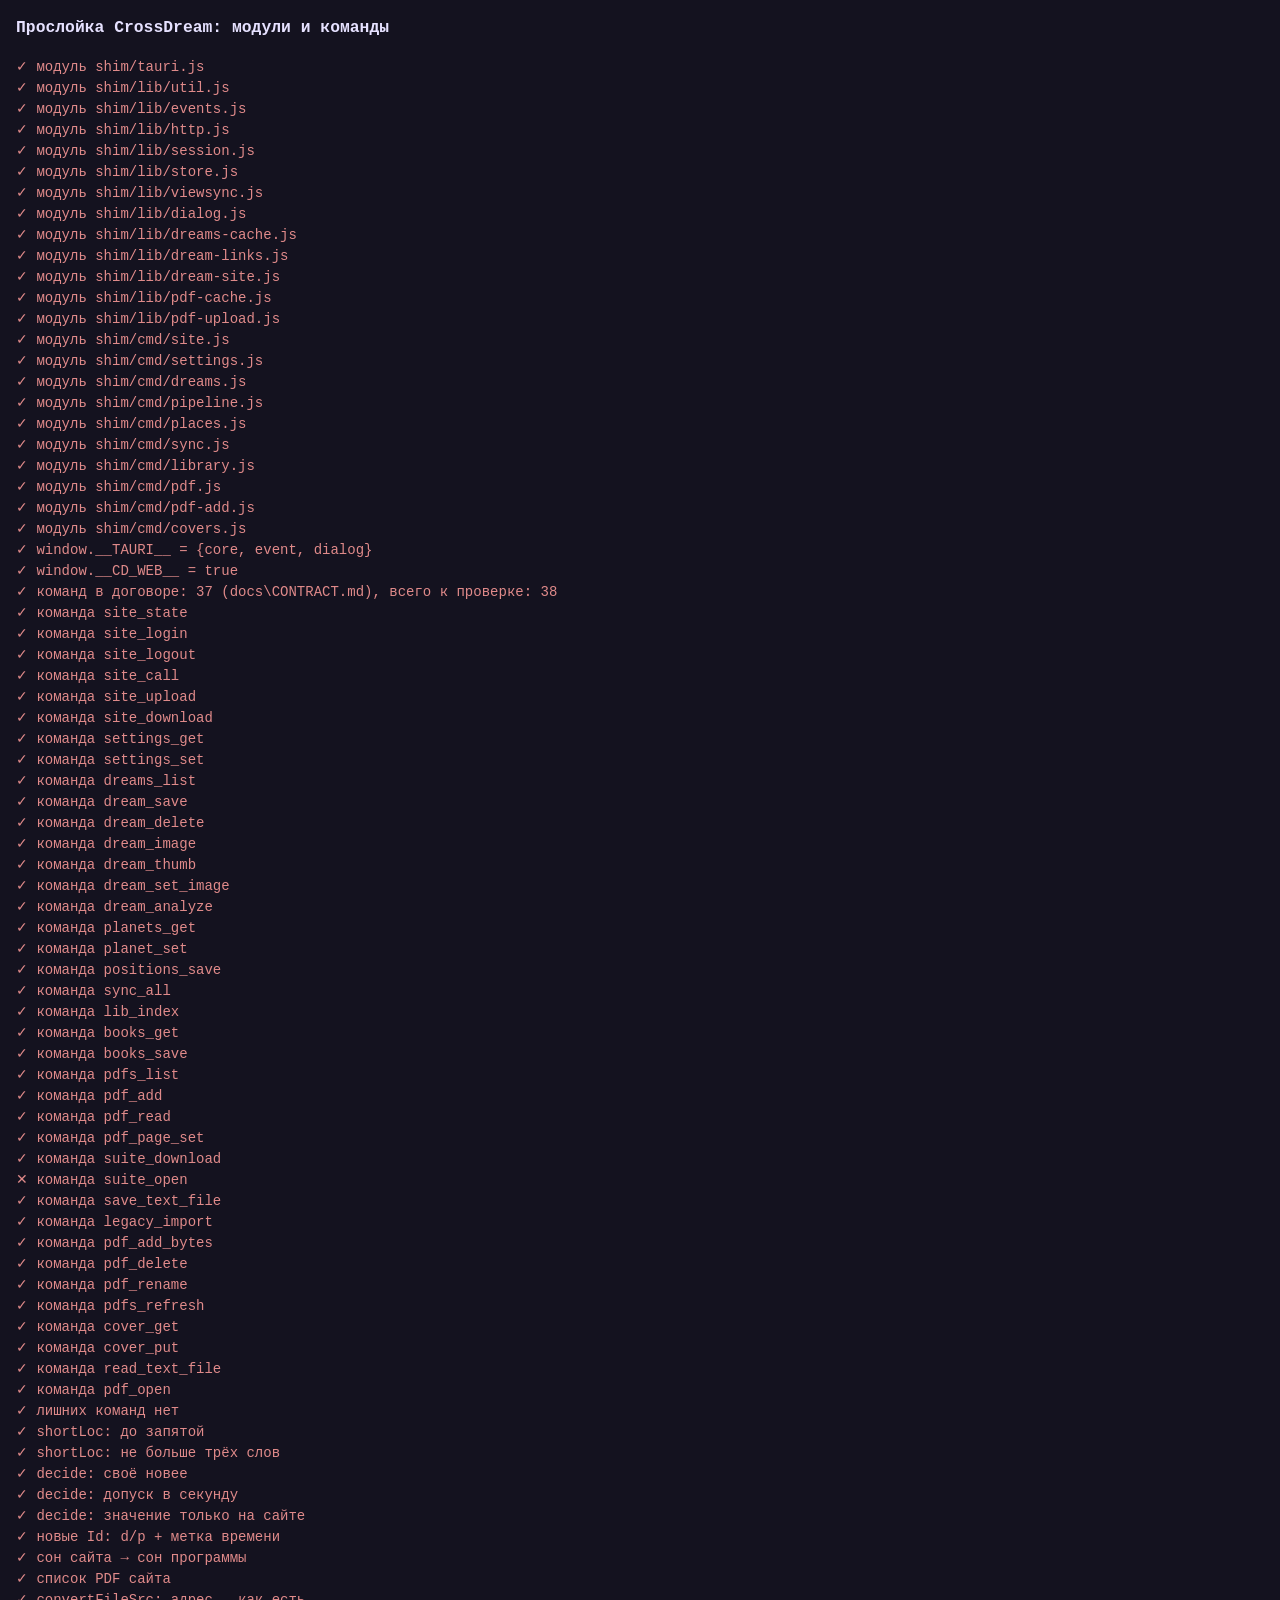
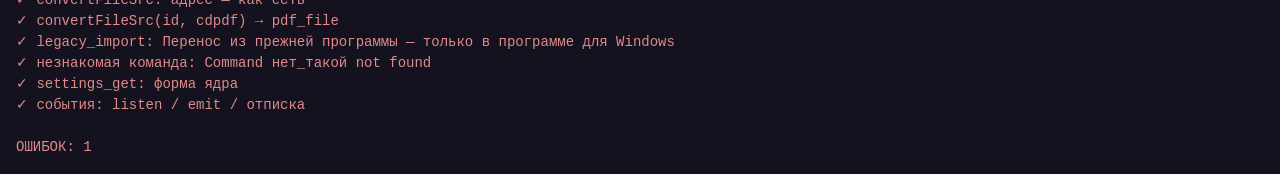
<file: CrossDream/web/check.html>
<!DOCTYPE html>
<html lang="ru">
<head>
<meta charset="utf-8">
<meta name="viewport" content="width=device-width, initial-scale=1">
<title>Проверка прослойки</title>
<style>
  body { background: #14121f; color: #e6e1ff; font: 14px/1.5 Consolas, monospace; margin: 16px; }
  .ok { color: #8fd8b8; } .bad { color: #e08a8a; }
</style>
</head>
<body>
<h3>Прослойка CrossDream: модули и команды</h3>
<pre id="out">проверяю…</pre>
<!-- прослойка — до всего остального, как на странице программы -->
<script type="module" src="shim/tauri.js"></script>
<script type="module">
// все модули прослойки — по одному: синтаксическая ошибка любого видна здесь же
const MODULES = [
  'shim/tauri.js',
  'shim/lib/util.js', 'shim/lib/events.js', 'shim/lib/http.js', 'shim/lib/session.js', 'shim/lib/store.js',
  'shim/lib/viewsync.js', 'shim/lib/dialog.js', 'shim/lib/dreams-cache.js', 'shim/lib/dream-links.js',
  'shim/lib/dream-site.js', 'shim/lib/pdf-cache.js', 'shim/lib/pdf-upload.js',
  'shim/cmd/site.js', 'shim/cmd/settings.js', 'shim/cmd/dreams.js', 'shim/cmd/pipeline.js', 'shim/cmd/places.js',
  'shim/cmd/sync.js', 'shim/cmd/library.js', 'shim/cmd/pdf.js', 'shim/cmd/pdf-add.js', 'shim/cmd/covers.js',
];
// команды ядра (app\src\lib.rs) — на случай, если docs\CONTRACT.md рядом нет (на сайте его нет)
const CORE = ['site_state', 'site_login', 'site_logout', 'site_call', 'site_upload', 'site_download',
  'settings_get', 'settings_set', 'dreams_list', 'dream_save', 'dream_delete', 'dream_image', 'dream_set_image',
  'dream_thumb', 'dream_analyze', 'planets_get', 'planet_set', 'positions_save', 'sync_all', 'legacy_import',
  'lib_index', 'books_get', 'books_save', 'suite_download', 'save_text_file', 'read_text_file', 'pdfs_list',
  'pdf_add', 'pdf_add_bytes', 'pdf_read', 'pdf_open', 'pdf_delete', 'pdf_rename', 'pdfs_refresh', 'pdf_page_set',
  'cover_get', 'cover_put'];

const lines = [];
let bad = 0;
const say = (ok, text) => { if (!ok) bad++; lines.push((ok ? '✓ ' : '✕ ') + text); };

async function contractCommands() {
  try {
    const r = await fetch('../docs/CONTRACT.md', { cache: 'no-store' });
    if (!r.ok) return null;
    const names = new Set();
    for (const m of (await r.text()).matchAll(/^\|\s*(`[a-z_]+`(?:\s*\/\s*`[a-z_]+`)*)\s*\|/gm))
      for (const n of m[1].matchAll(/`([a-z_]+)`/g)) names.add(n[1]);
    return names.size ? [...names] : null;
  } catch { return null; }
}

(async () => {
  for (const m of MODULES) {
    try { await import('./' + m); say(true, 'модуль ' + m); }
    catch (e) { say(false, 'модуль ' + m + ': ' + (e && e.message ? e.message : e)); }
  }
  const T = window.__TAURI__;
  say(!!T && !!T.core && !!T.event && !!T.dialog, 'window.__TAURI__ = {core, event, dialog}');
  say(window.__CD_WEB__ === true, 'window.__CD_WEB__ = true');
  const { COMMANDS } = await import('./shim/tauri.js');

  const fromDoc = await contractCommands();
  const want = [...new Set([...(fromDoc || []), ...CORE])];
  say(true, 'команд в договоре: ' + (fromDoc ? fromDoc.length + ' (docs\\CONTRACT.md)' : 'файла нет — список ядра') +
    ', всего к проверке: ' + want.length);
  for (const c of want) say(typeof COMMANDS[c] === 'function', 'команда ' + c);
  const extra = Object.keys(COMMANDS).filter(c => !want.includes(c));
  say(!extra.length, 'лишних команд нет' + (extra.length ? ': ' + extra.join(', ') : ''));

  // мелочи, не трогающие сайт
  const u = await import('./shim/lib/util.js');
  say(u.shortLoc('  Тёмный   лес, у реки ') === 'Тёмный лес', 'shortLoc: до запятой');
  say(u.shortLoc('Очень большой старый дом у моря') === 'Очень большой старый', 'shortLoc: не больше трёх слов');
  say(u.decide(true, '2026-01-01 00:00:05', true, '2026-01-01 00:00:00') === 'local', 'decide: своё новее');
  say(u.decide(true, '2026-01-01 00:00:01', true, '2026-01-01 00:00:00') === 'same', 'decide: допуск в секунду');
  say(u.decide(false, null, true, null) === 'site', 'decide: значение только на сайте');
  say(/^d\d{18}$/.test(u.newDreamId()) && /^p\d{18}$/.test(u.newPdfId()), 'новые Id: d/p + метка времени');
  const dc = await import('./shim/lib/dreams-cache.js');
  const d = dc.dreamFromSite({ id: '7', ext_id: null, title: '', dream_date: '2026-11-01', text: 'т', summary: 'с',
    location: 'Двор дома, ночью', characters: ['кот'], emotions: [], symbols: [], motifs: [], image_file: 'a.jpg',
    pos_x: '0.5', pos_y: null, pos_z: null, pos_time: null });
  say(d.Id === 'web7' && d.Title === 'Сон без имени' && d.Analysis.Location === 'Двор дома' && d.ImageFile === 'a.jpg' && d.PosX === 0.5,
    'сон сайта → сон программы');
  const pc = await import('./shim/lib/pdf-cache.js');
  const pl = pc.parseList({ pdfs: [{ id: '12', ext_id: 'p6385', title: 'Сны', last_page: '7', size: '1048576', has_cover: '1' },
    { id: 13, ext_id: '', title: 'Без кода', size: 2048, has_cover: 0 }] });
  say(pl[0].localId === 'p6385' && pl[0].siteId === 12 && pl[0].hasCover && pl[1].localId === 'webp13', 'список PDF сайта');
  say(T.core.convertFileSrc('../api.php?action=img&f=a.jpg') === '../api.php?action=img&f=a.jpg', 'convertFileSrc: адрес — как есть');
  say(/api\.php\?action=pdf_file&id=13$/.test(T.core.convertFileSrc('webp13', 'cdpdf')), 'convertFileSrc(id, cdpdf) → pdf_file');
  try { await T.core.invoke('legacy_import'); say(false, 'legacy_import должен отказать'); }
  catch (e) { say(typeof e === 'string' && e.includes('только в программе для Windows'), 'legacy_import: ' + e); }
  try { await T.core.invoke('нет_такой'); say(false, 'незнакомая команда'); }
  catch (e) { say(typeof e === 'string', 'незнакомая команда: ' + e); }
  const st = await T.core.invoke('settings_get');
  say(st && st.TextModel && 'PdfPage' in st && 'MapZoom' in st && !('SitePass' in st), 'settings_get: форма ядра');
  let heard = null;
  const stop = await T.event.listen('test://ping', e => { heard = e.payload; });
  await T.event.emit('test://ping', { n: 1 });
  stop();
  say(heard && heard.n === 1, 'события: listen / emit / отписка');

  const out = document.getElementById('out');
  out.textContent = lines.join('\n') + '\n\n' + (bad ? 'ОШИБОК: ' + bad : 'ВСЁ ХОРОШО');
  out.className = bad ? 'bad' : 'ok';
  document.title = bad ? 'FAIL ' + bad : 'OK';
})();
</script>
</body>
</html>
</file>
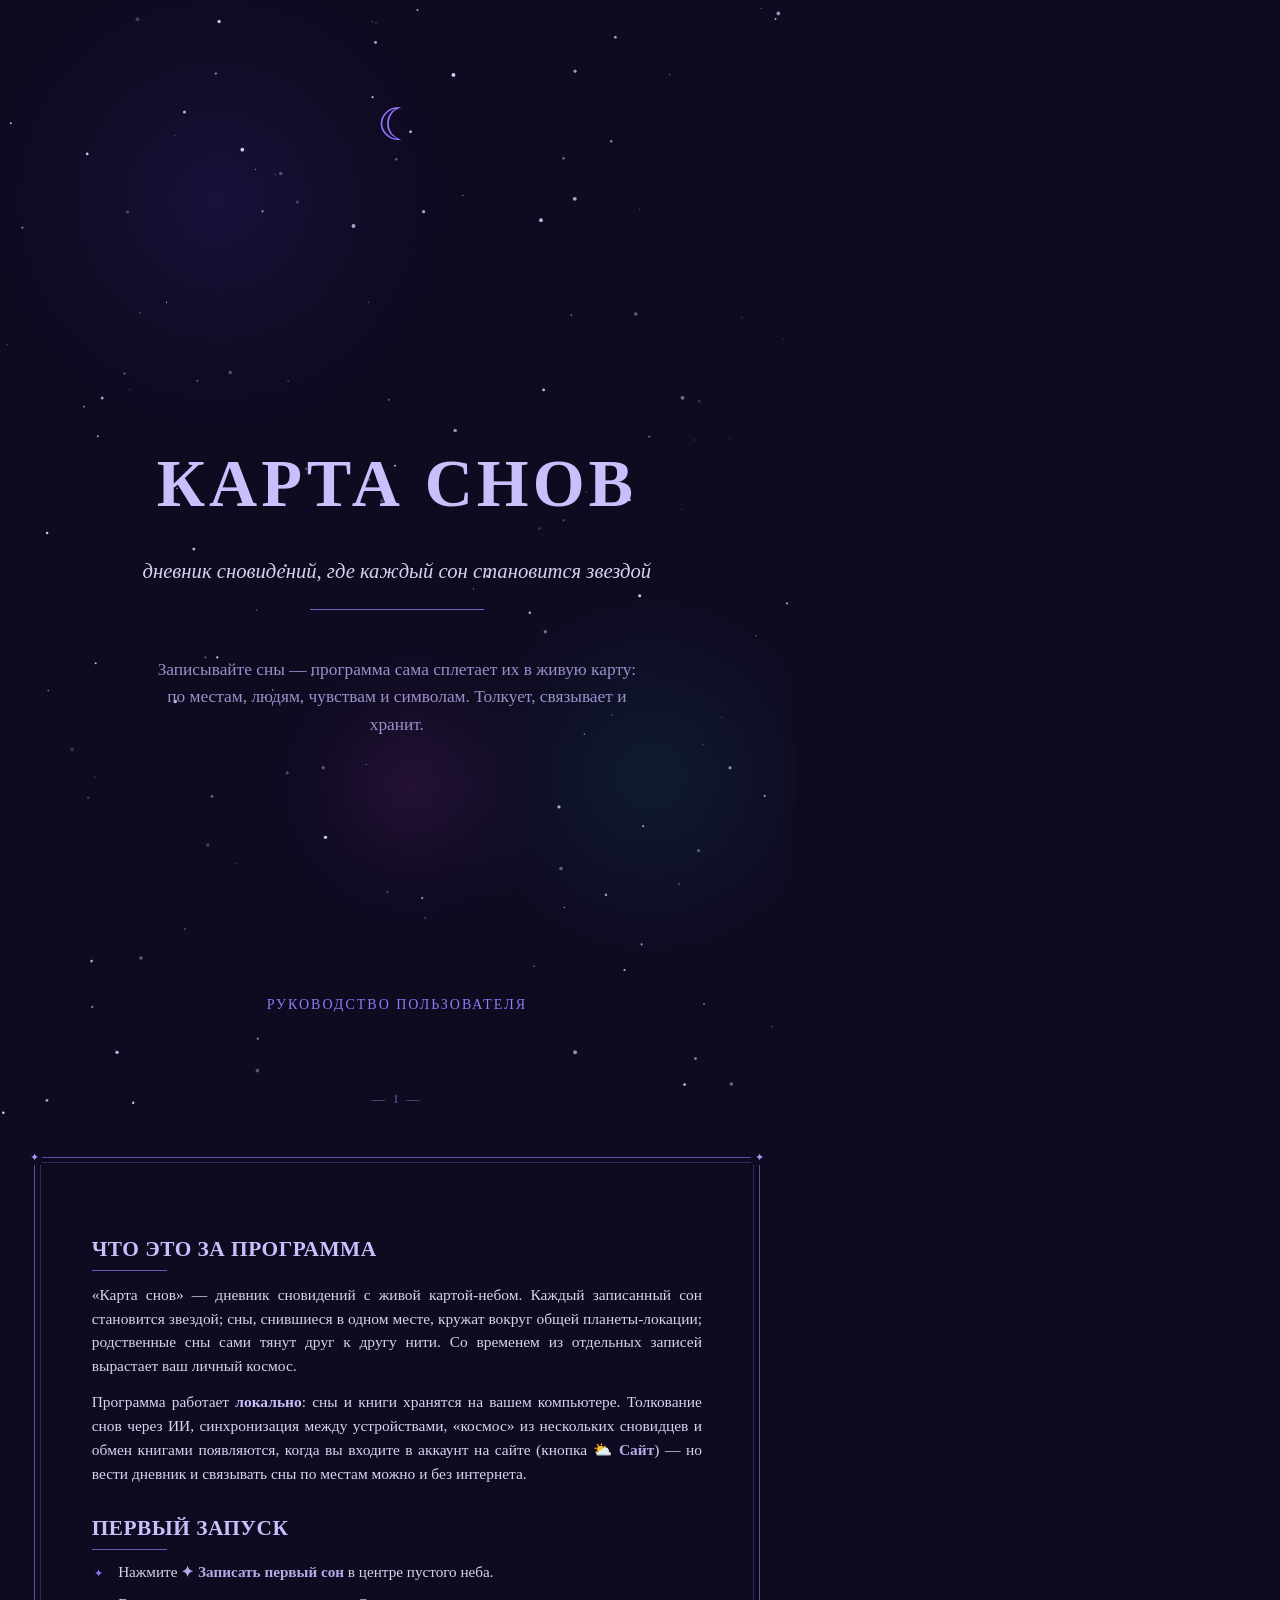
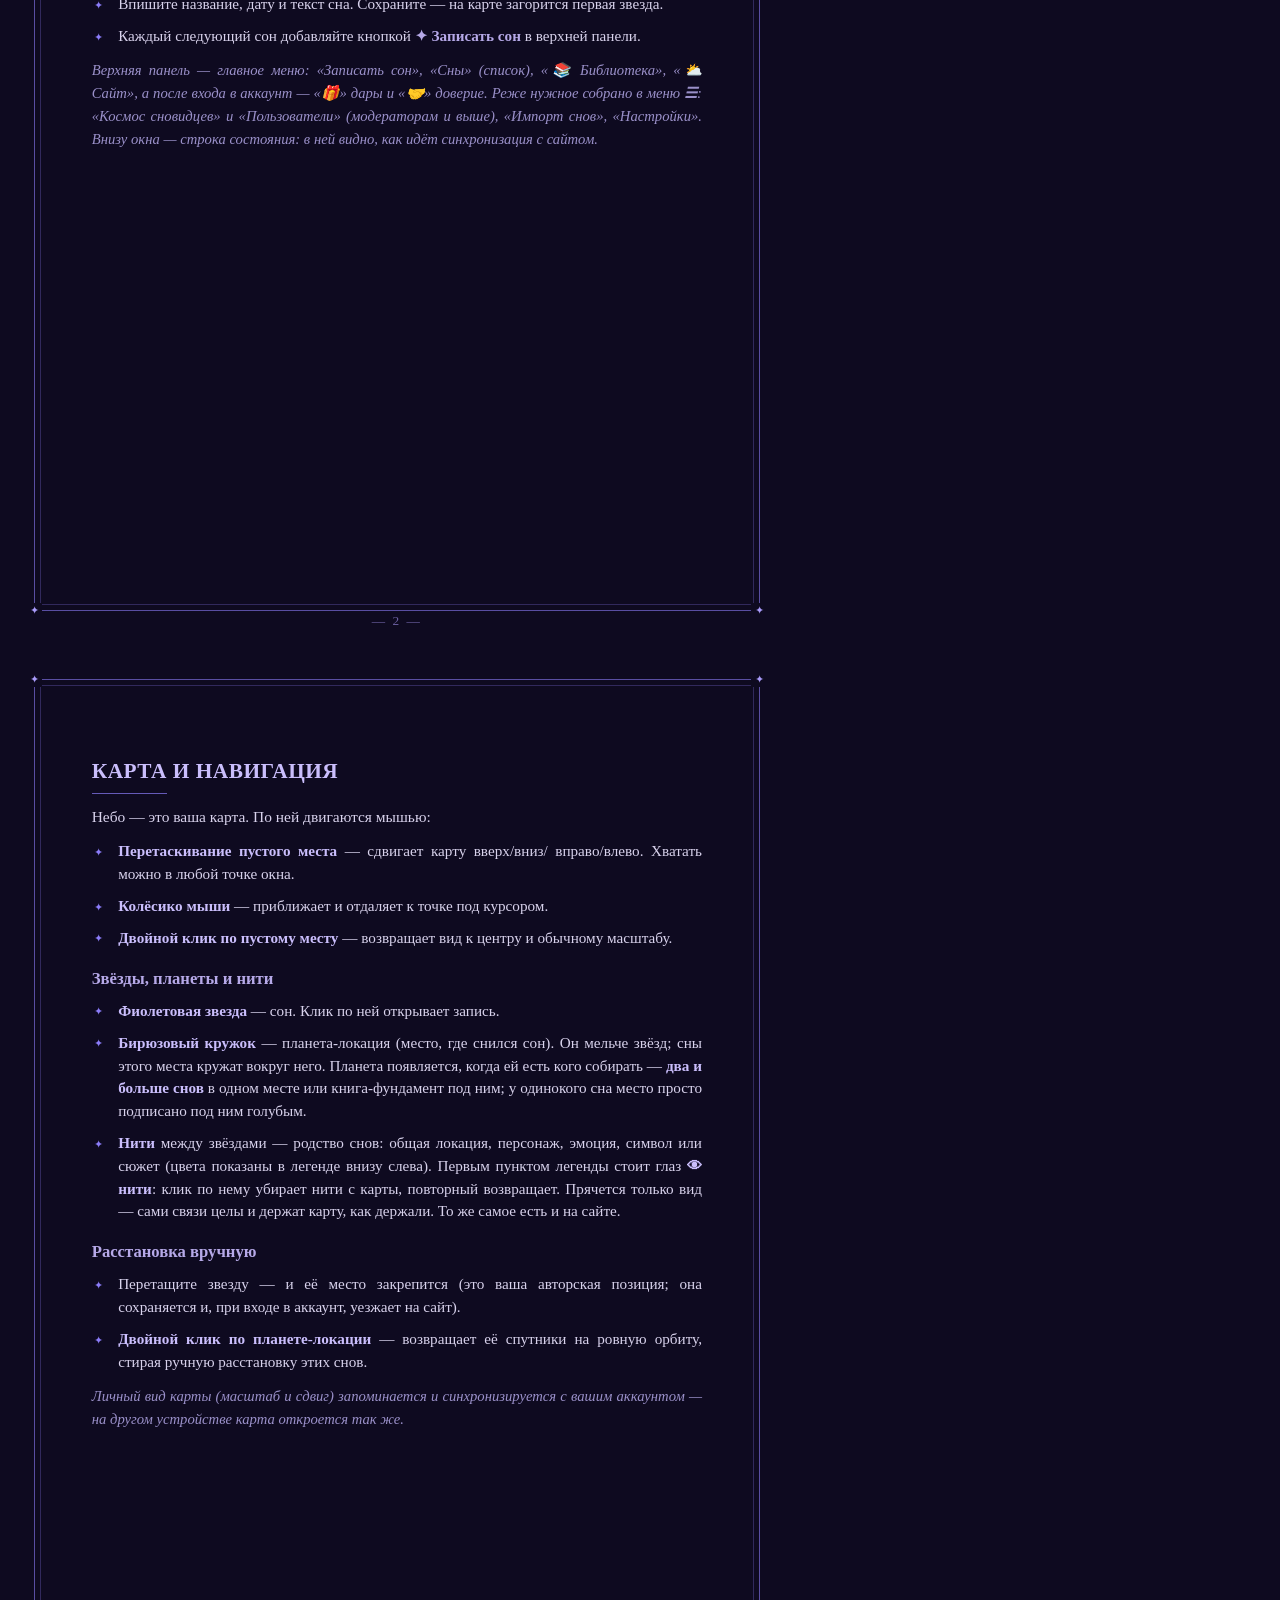
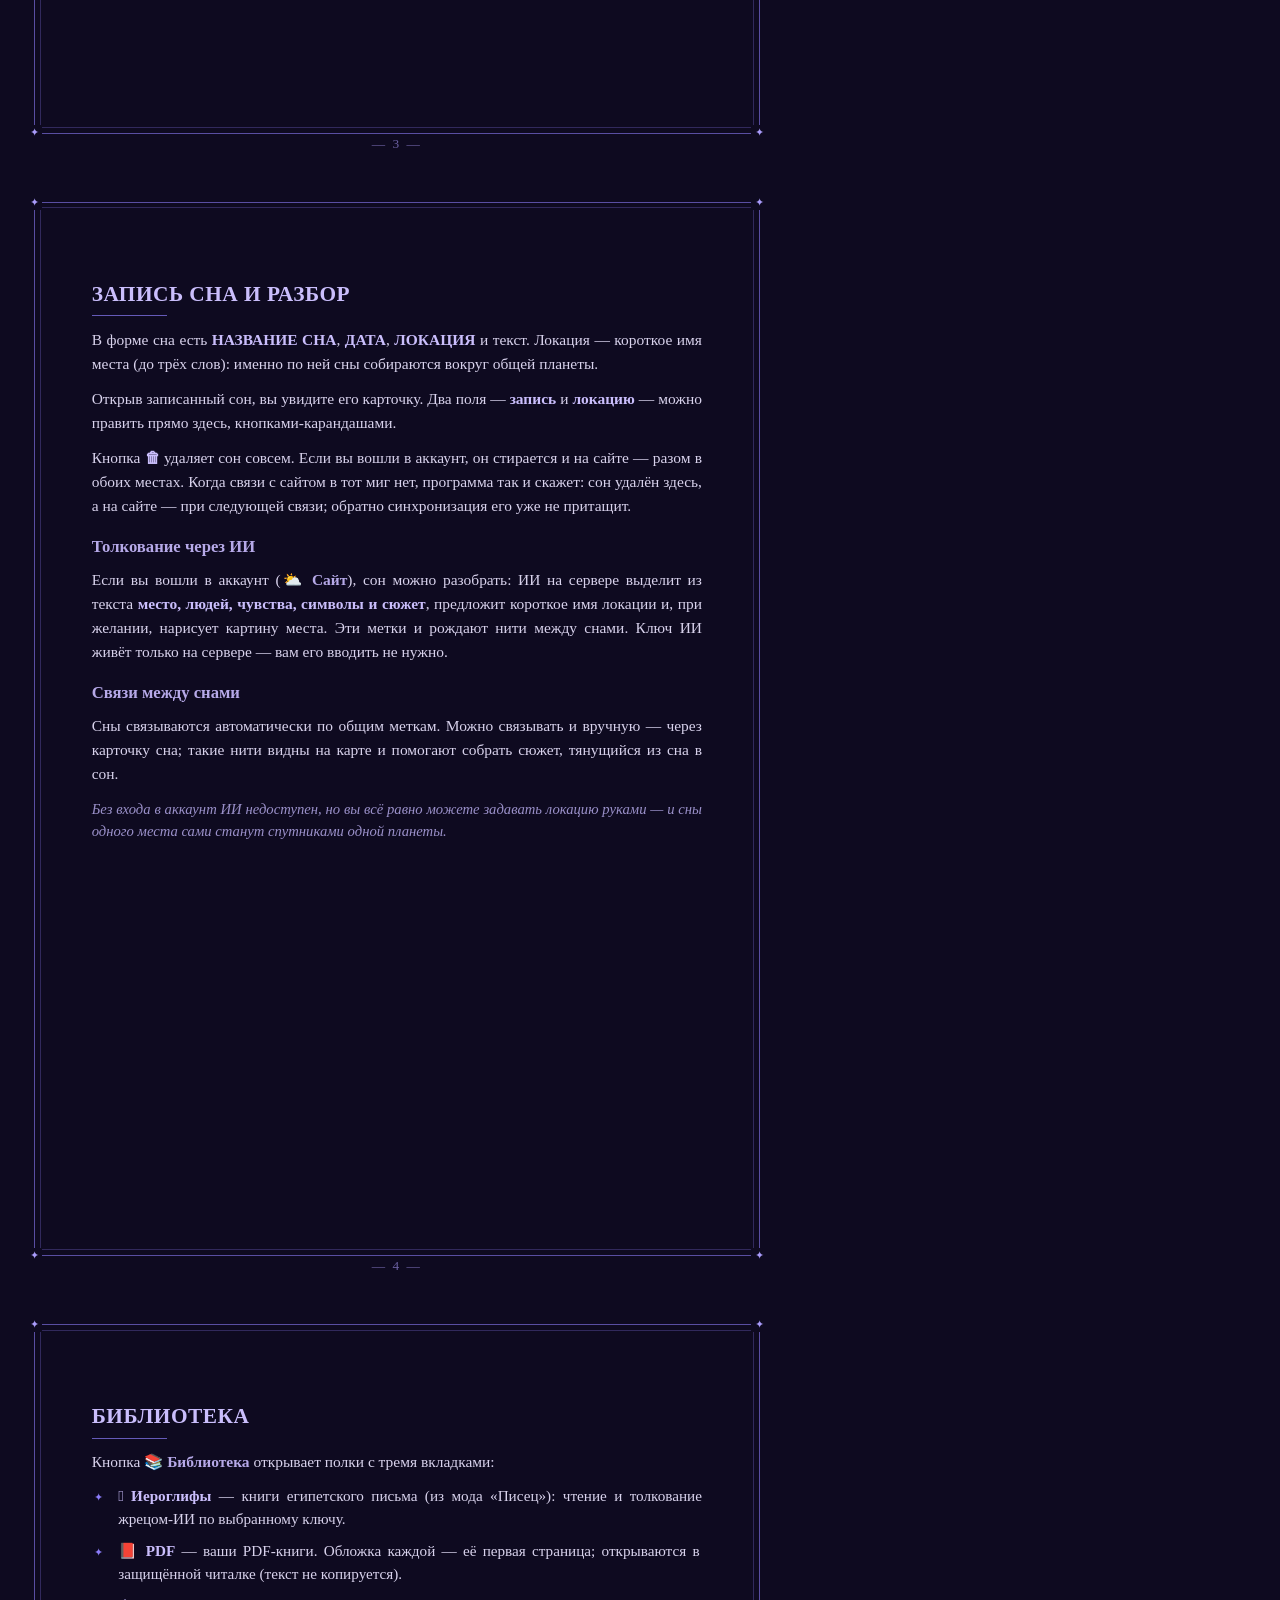
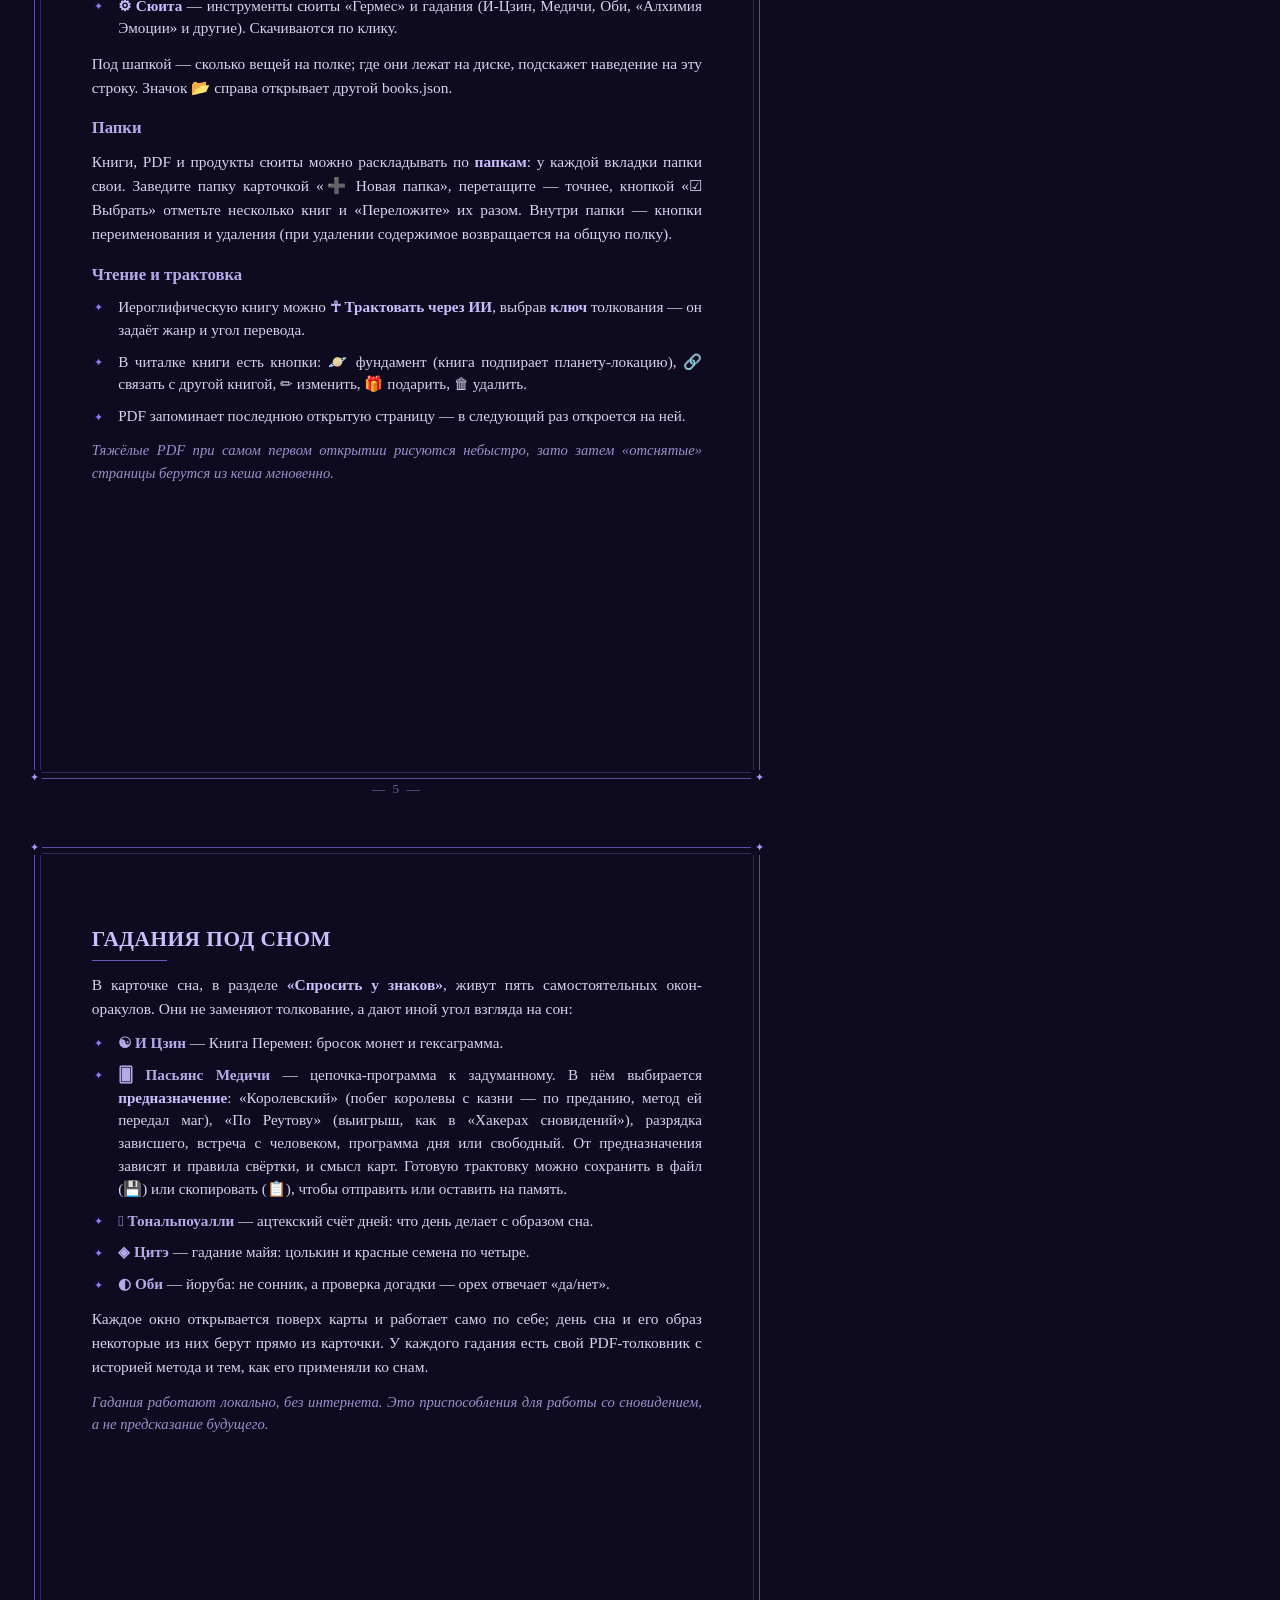
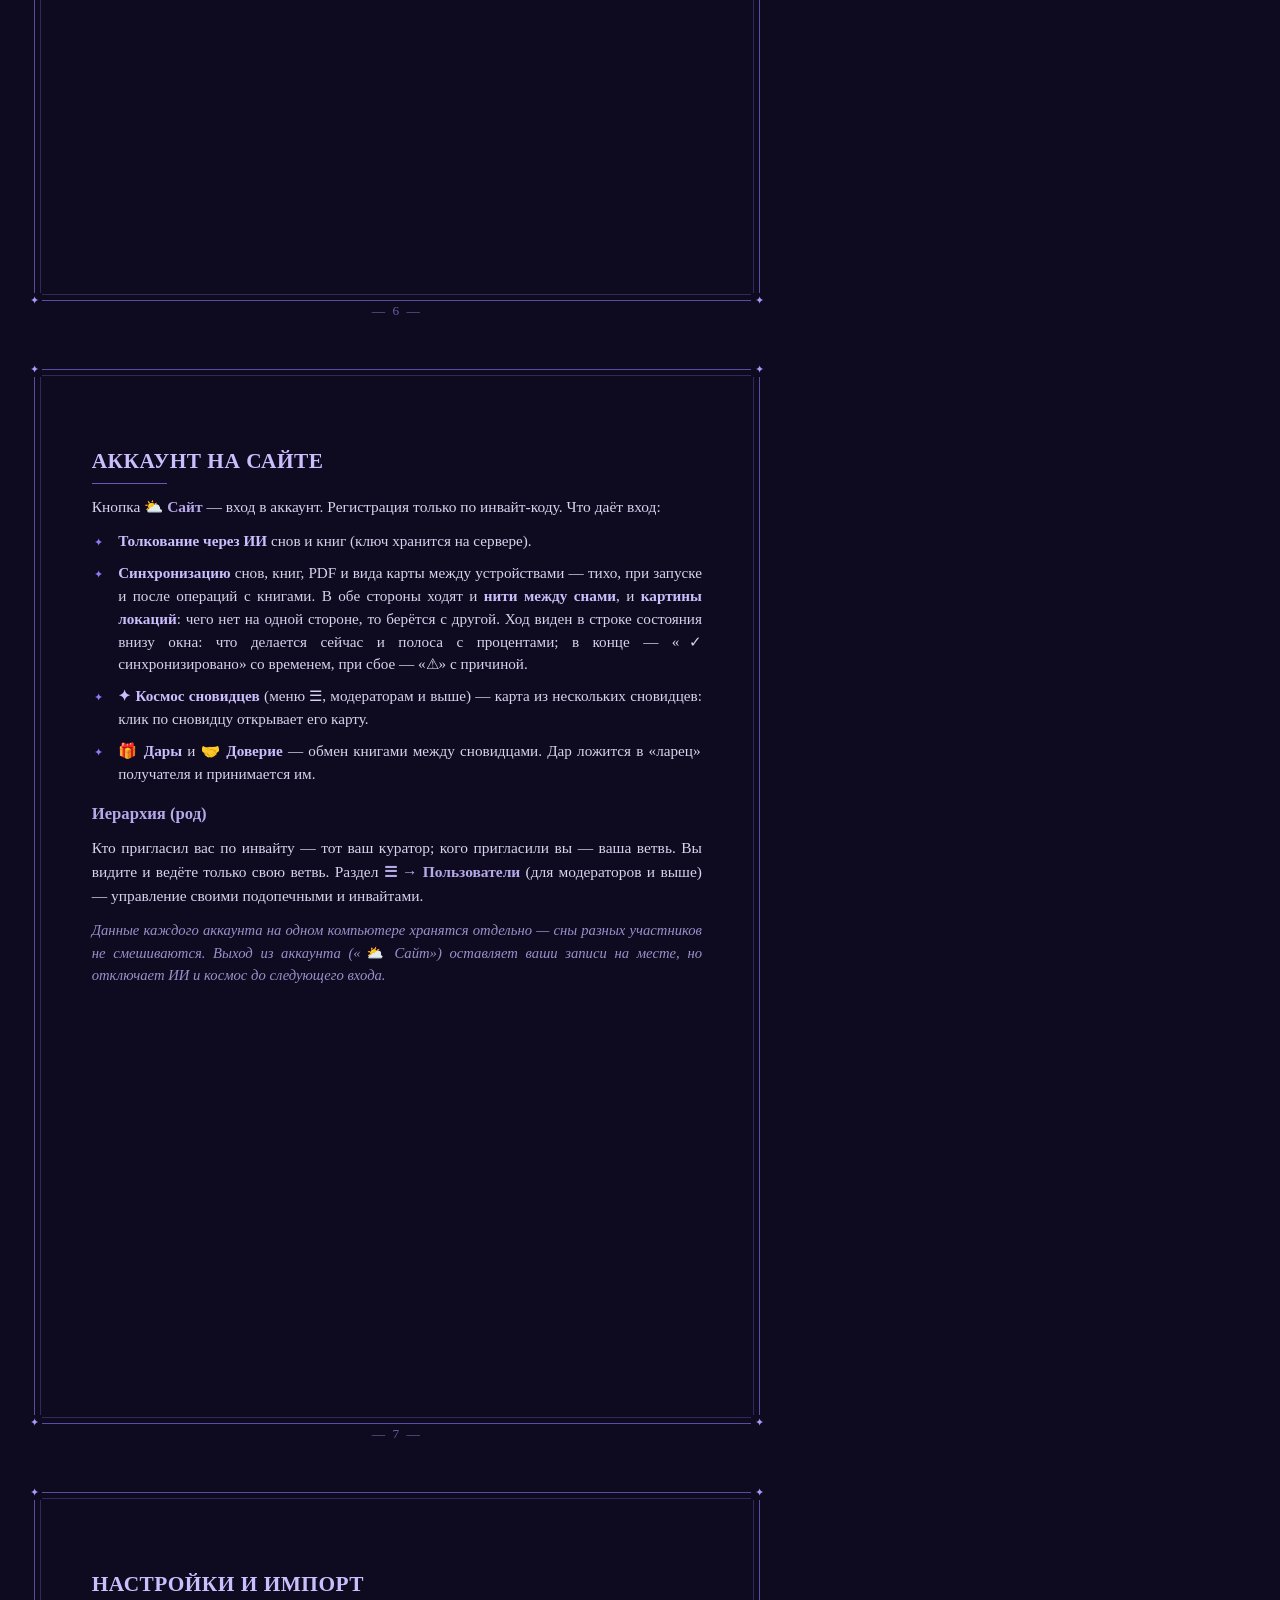
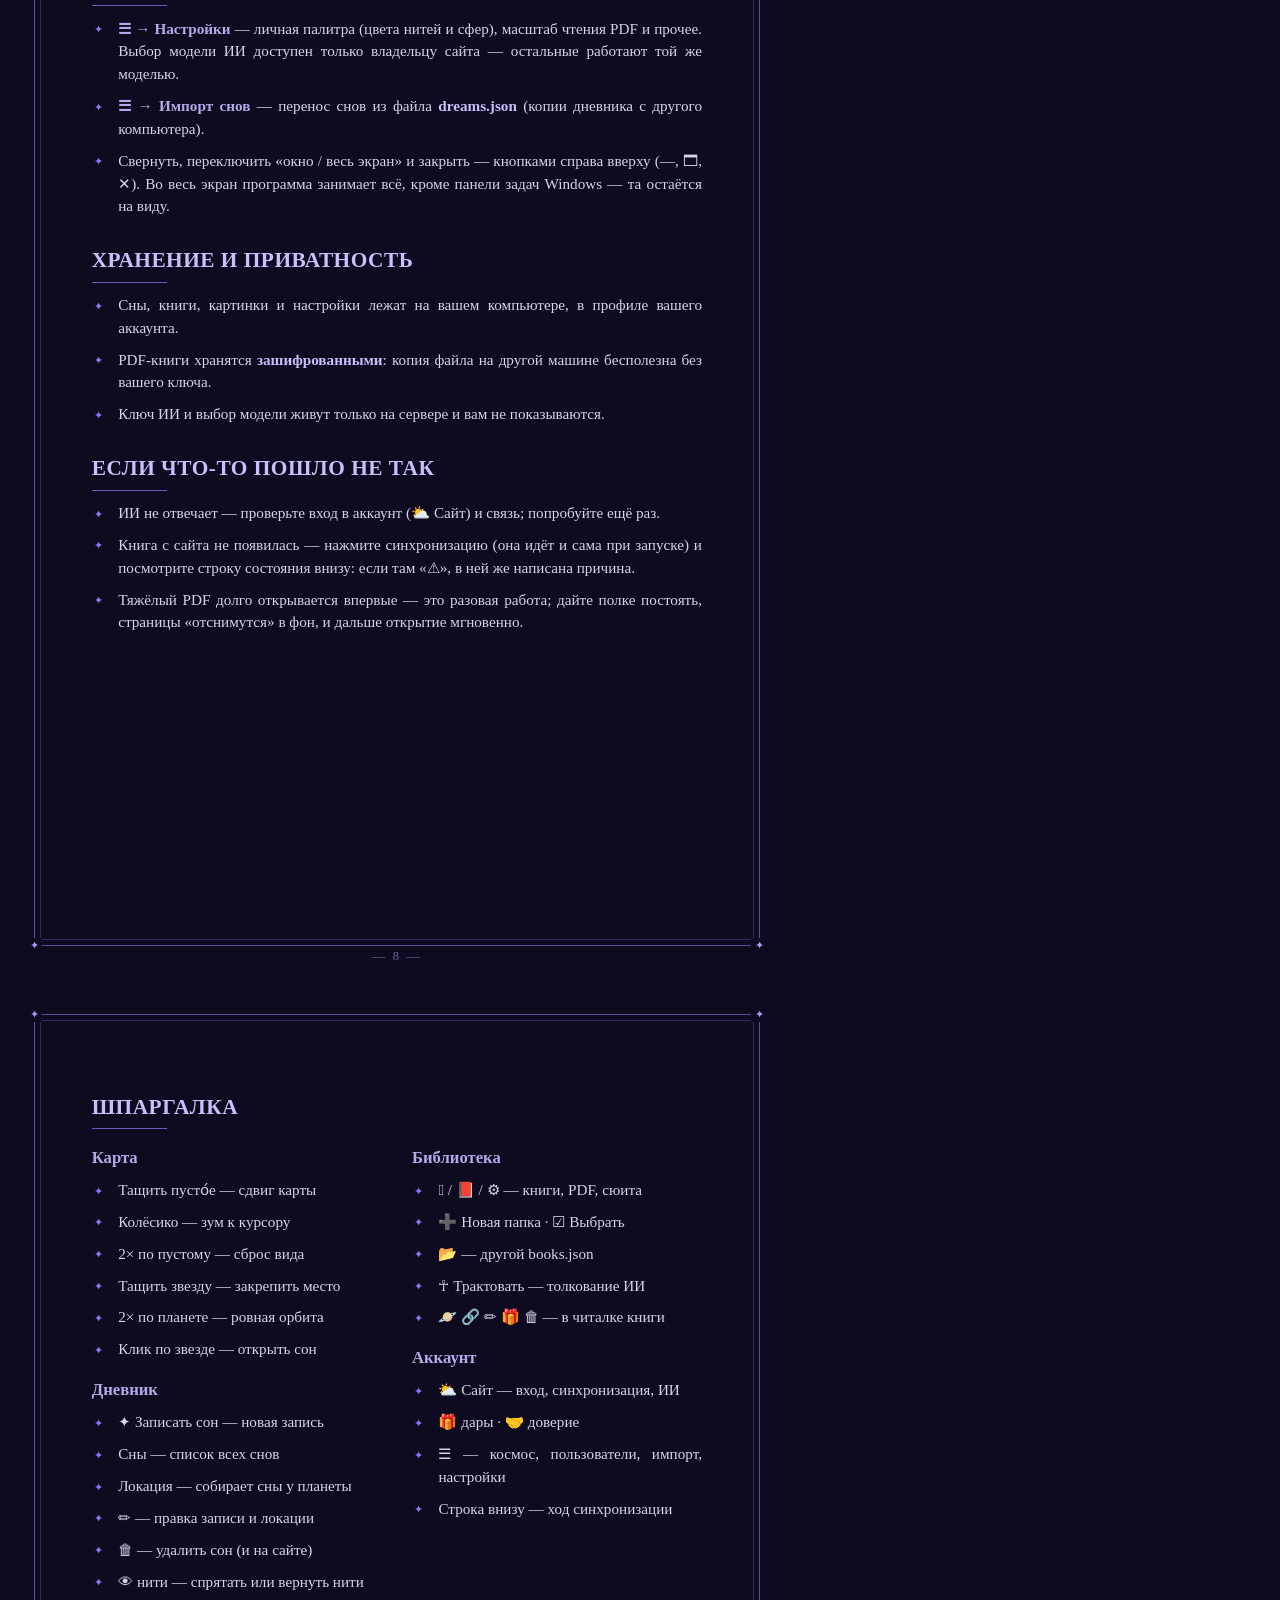
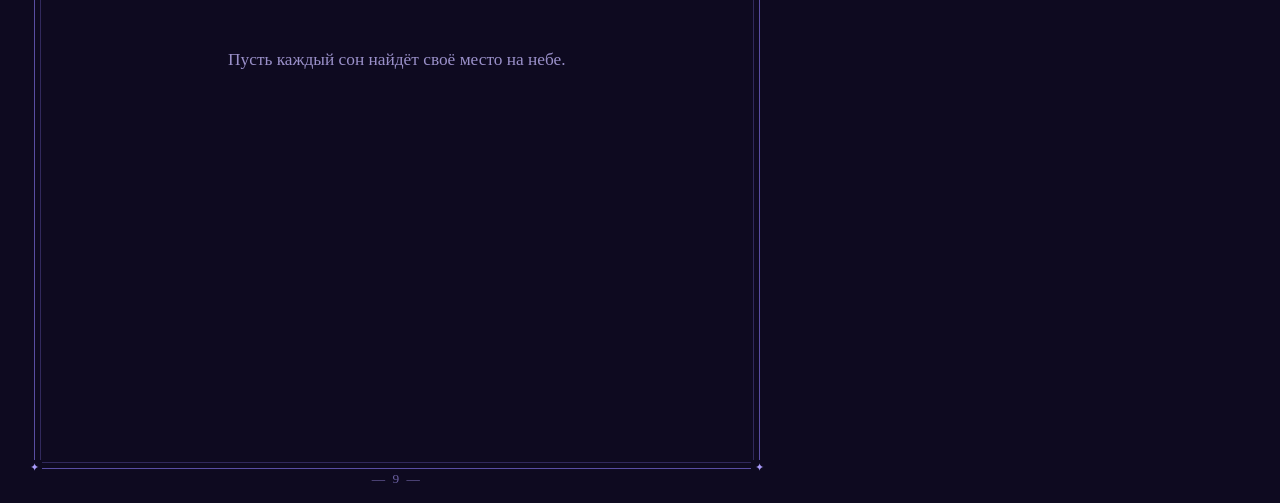
<file: DreamMap/docs/Руководство.html>
<!doctype html>
<html lang="ru"><head><meta charset="utf-8">
<style>
  @page { size: A4; margin: 0; }
  * { box-sizing: border-box; -webkit-print-color-adjust: exact; print-color-adjust: exact; }
  html, body { margin: 0; padding: 0; background: #0E0A20; }
  body { font-family: Georgia, "PT Serif", serif; color: #D8D2EC; }

  .page { position: relative; width: 210mm; height: 297mm; background: #0E0A20;
    page-break-after: always; overflow: hidden; }
  .page:last-child { page-break-after: auto; }
  .frame { position: absolute; top: 9mm; left: 9mm; right: 9mm; bottom: 9mm;
    border: 0.35mm solid rgba(139,124,248,.6); padding: 13mm 15mm; }
  /* внутренняя тонкая линия — рамка двойная */
  .frame::before { content: ""; position: absolute; top: 1.3mm; left: 1.3mm; right: 1.3mm; bottom: 1.3mm;
    border: 0.2mm solid rgba(139,124,248,.28); pointer-events: none; }
  /* звёздочки по углам рамки */
  .frame .c { position: absolute; width: 4mm; height: 4mm; line-height: 4mm; text-align: center;
    font-size: 8.5pt; color: #A99BFA; background: #0E0A20; font-style: normal; }
  .frame .tl { top: -2.1mm; left: -2.1mm; }   .frame .tr { top: -2.1mm; right: -2.1mm; }
  .frame .bl { bottom: -2.1mm; left: -2.1mm; } .frame .br { bottom: -2.1mm; right: -2.1mm; }
  /* обложка: небо до края, без рамки */
  .cover .frame { border: none; }
  .cover .frame::before { display: none; }
  .sky { position: absolute; left: 0; top: 0; width: 210mm; height: 297mm; }
  .pageno { position: absolute; left: 0; right: 0; bottom: 4.2mm; text-align: center;
    color: #6A5FA0; font-size: 10pt; letter-spacing: 2px; }

  h1.cover { color: #CABEFC; font-size: 50pt; font-weight: 700; letter-spacing: 4px;
    text-align: center; margin: 78mm 0 0; }
  .moon { text-align:center; font-size: 34pt; color:#9370FF; margin: 4mm 0 0; }
  .sub { text-align: center; font-style: italic; font-size: 15.5pt; color: #D8D2EC; margin: 10mm 0 0; }
  .rule { width: 46mm; height: 1px; background: #8B7CF8; margin: 7mm auto 0; opacity: .8; }
  .epi { text-align: center; font-size: 13pt; color: #9A90C9; line-height: 1.6;
    margin: 12mm auto 0; max-width: 130mm; }
  .imprint { position: absolute; left: 0; right: 0; bottom: 20mm; text-align: center;
    color: #8B7CF8; font-size: 10.5pt; letter-spacing: 2px; }

  h2 { color: #CABEFC; font-size: 16pt; font-weight: 700; letter-spacing: .5px; margin: 8mm 0 0; }
  h2:first-child { margin-top: 0; }
  h2 .u { display: block; width: 20mm; height: 1px; background: #8B7CF8; margin-top: 2.2mm; opacity: .7; }
  h3 { color: #B6A9E8; font-size: 12.5pt; margin: 5mm 0 0; }
  p { font-size: 11.6pt; line-height: 1.55; margin: 3mm 0 0; text-align: justify; }
  ul { margin: 3mm 0 0; padding: 0; list-style: none; }
  li { font-size: 11.4pt; line-height: 1.5; margin: 2.4mm 0 0; padding-left: 7mm; position: relative;
    text-align: justify; }
  li::before { content: "✦"; position: absolute; left: 0.5mm; color: #8B7CF8; font-size: 8pt; top: 1.2mm; }
  .k { color: #CABEFC; font-weight: 700; }
  .btn { color:#B6A9E8; font-weight:700; white-space:nowrap; }
  .note { color:#9A90C9; font-style:italic; font-size: 11pt; }
  .two { display: flex; gap: 8mm; }
  .two > div { flex: 1; }
</style></head>
<body>

<!-- 1. обложка -->
<div class="page cover">
  <svg class="sky" viewBox="0 0 210 297" xmlns="http://www.w3.org/2000/svg">
  <defs>
  <radialGradient id="n0"><stop offset="0" stop-color="#2B1E6B" stop-opacity=".35"/><stop offset=".35" stop-color="#2B1E6B" stop-opacity=".2"/><stop offset=".6" stop-color="#2B1E6B" stop-opacity=".09"/><stop offset=".82" stop-color="#2B1E6B" stop-opacity=".03"/><stop offset="1" stop-color="#2B1E6B" stop-opacity="0"/></radialGradient>
  <radialGradient id="n1"><stop offset="0" stop-color="#123A52" stop-opacity=".35"/><stop offset=".35" stop-color="#123A52" stop-opacity=".2"/><stop offset=".6" stop-color="#123A52" stop-opacity=".09"/><stop offset=".82" stop-color="#123A52" stop-opacity=".03"/><stop offset="1" stop-color="#123A52" stop-opacity="0"/></radialGradient>
  <radialGradient id="n2"><stop offset="0" stop-color="#4A1D5E" stop-opacity=".35"/><stop offset=".35" stop-color="#4A1D5E" stop-opacity=".2"/><stop offset=".6" stop-color="#4A1D5E" stop-opacity=".09"/><stop offset=".82" stop-color="#4A1D5E" stop-opacity=".03"/><stop offset="1" stop-color="#4A1D5E" stop-opacity="0"/></radialGradient>
  </defs>
  <circle cx="57.8" cy="53.2" r="63.8" fill="url(#n0)"/>
  <circle cx="172.2" cy="205.4" r="56.7" fill="url(#n1)"/>
  <circle cx="109.2" cy="207.6" r="39.7" fill="url(#n2)"/>
  <circle cx="152.16" cy="278.41" r="0.52" fill="#CFD8FF" fill-opacity="0.65"/>
  <circle cx="104.84" cy="42.16" r="0.35" fill="#CFD8FF" fill-opacity="0.37"/>
  <circle cx="48.97" cy="245.80" r="0.22" fill="#CFD8FF" fill-opacity="0.57"/>
  <circle cx="162.81" cy="9.86" r="0.35" fill="#CFD8FF" fill-opacity="0.82"/>
  <circle cx="85.53" cy="203.16" r="0.47" fill="#CFD8FF" fill-opacity="0.37"/>
  <circle cx="127.98" cy="264.88" r="0.19" fill="#CFD8FF" fill-opacity="0.57"/>
  <circle cx="143.13" cy="58.25" r="0.50" fill="#CFD8FF" fill-opacity="0.86"/>
  <circle cx="72.81" cy="46.24" r="0.13" fill="#CFD8FF" fill-opacity="0.94"/>
  <circle cx="149.33" cy="240.07" r="0.17" fill="#CFD8FF" fill-opacity="0.79"/>
  <circle cx="81.00" cy="124.02" r="0.31" fill="#CFD8FF" fill-opacity="0.39"/>
  <circle cx="48.81" cy="29.64" r="0.40" fill="#CFD8FF" fill-opacity="0.83"/>
  <circle cx="24.40" cy="266.43" r="0.31" fill="#CFD8FF" fill-opacity="0.53"/>
  <circle cx="64.12" cy="39.59" r="0.49" fill="#CFD8FF" fill-opacity="0.96"/>
  <circle cx="169.25" cy="55.35" r="0.13" fill="#CFD8FF" fill-opacity="0.83"/>
  <circle cx="2.85" cy="32.59" r="0.25" fill="#CFD8FF" fill-opacity="0.95"/>
  <circle cx="165.24" cy="256.65" r="0.28" fill="#CFD8FF" fill-opacity="0.87"/>
  <circle cx="140.19" cy="162.13" r="0.34" fill="#CFD8FF" fill-opacity="0.79"/>
  <circle cx="46.37" cy="185.60" r="0.46" fill="#CFD8FF" fill-opacity="0.96"/>
  <circle cx="74.29" cy="45.91" r="0.47" fill="#CFD8FF" fill-opacity="0.32"/>
  <circle cx="25.32" cy="175.47" r="0.27" fill="#CFD8FF" fill-opacity="0.89"/>
  <circle cx="112.09" cy="56.01" r="0.44" fill="#CFD8FF" fill-opacity="0.74"/>
  <circle cx="180.59" cy="105.26" r="0.49" fill="#CFD8FF" fill-opacity="0.50"/>
  <circle cx="168.23" cy="83.09" r="0.45" fill="#CFD8FF" fill-opacity="0.42"/>
  <circle cx="171.79" cy="115.54" r="0.30" fill="#CFD8FF" fill-opacity="0.41"/>
  <circle cx="46.22" cy="35.78" r="0.20" fill="#CFD8FF" fill-opacity="0.29"/>
  <circle cx="0.88" cy="294.44" r="0.32" fill="#CFD8FF" fill-opacity="0.98"/>
  <circle cx="44.07" cy="80.02" r="0.15" fill="#CFD8FF" fill-opacity="0.93"/>
  <circle cx="169.24" cy="157.63" r="0.41" fill="#CFD8FF" fill-opacity="0.92"/>
  <circle cx="55.01" cy="223.59" r="0.45" fill="#CFD8FF" fill-opacity="0.28"/>
  <circle cx="101.09" cy="132.53" r="0.47" fill="#CFD8FF" fill-opacity="0.30"/>
  <circle cx="184.02" cy="280.09" r="0.35" fill="#CFD8FF" fill-opacity="0.63"/>
  <circle cx="185.93" cy="197.07" r="0.20" fill="#CFD8FF" fill-opacity="0.35"/>
  <circle cx="93.53" cy="59.80" r="0.52" fill="#CFD8FF" fill-opacity="0.75"/>
  <circle cx="102.55" cy="236.02" r="0.38" fill="#CFD8FF" fill-opacity="0.21"/>
  <circle cx="96.91" cy="202.24" r="0.18" fill="#CFD8FF" fill-opacity="0.56"/>
  <circle cx="99.48" cy="6.03" r="0.24" fill="#CFD8FF" fill-opacity="0.24"/>
  <circle cx="193.16" cy="116.08" r="0.16" fill="#CFD8FF" fill-opacity="0.24"/>
  <circle cx="104.53" cy="123.22" r="0.25" fill="#CFD8FF" fill-opacity="0.87"/>
  <circle cx="57.12" cy="19.47" r="0.30" fill="#CFD8FF" fill-opacity="0.61"/>
  <circle cx="148.43" cy="229.79" r="0.48" fill="#CFD8FF" fill-opacity="0.44"/>
  <circle cx="183.62" cy="116.43" r="0.19" fill="#CFD8FF" fill-opacity="0.30"/>
  <circle cx="22.23" cy="107.59" r="0.23" fill="#CFD8FF" fill-opacity="0.66"/>
  <circle cx="60.91" cy="98.57" r="0.45" fill="#CFD8FF" fill-opacity="0.35"/>
  <circle cx="97.67" cy="126.85" r="0.42" fill="#CFD8FF" fill-opacity="0.28"/>
  <circle cx="128.93" cy="152.45" r="0.39" fill="#CFD8FF" fill-opacity="0.78"/>
  <circle cx="34.27" cy="103.11" r="0.13" fill="#CFD8FF" fill-opacity="0.64"/>
  <circle cx="69.46" cy="55.95" r="0.29" fill="#CFD8FF" fill-opacity="0.65"/>
  <circle cx="112.47" cy="242.83" r="0.27" fill="#CFD8FF" fill-opacity="0.30"/>
  <circle cx="54.33" cy="173.98" r="0.25" fill="#CFD8FF" fill-opacity="0.53"/>
  <circle cx="141.24" cy="255.68" r="0.20" fill="#CFD8FF" fill-opacity="0.57"/>
  <circle cx="144.29" cy="167.13" r="0.46" fill="#CFD8FF" fill-opacity="0.48"/>
  <circle cx="154.64" cy="194.23" r="0.23" fill="#CFD8FF" fill-opacity="0.52"/>
  <circle cx="170.18" cy="218.59" r="0.24" fill="#CFD8FF" fill-opacity="0.95"/>
  <circle cx="23.37" cy="211.06" r="0.39" fill="#CFD8FF" fill-opacity="0.21"/>
  <circle cx="12.46" cy="141.00" r="0.34" fill="#CFD8FF" fill-opacity="0.90"/>
  <circle cx="151.16" cy="83.36" r="0.21" fill="#CFD8FF" fill-opacity="0.67"/>
  <circle cx="166.56" cy="132.28" r="0.37" fill="#CFD8FF" fill-opacity="0.85"/>
  <circle cx="147.91" cy="213.51" r="0.42" fill="#CFD8FF" fill-opacity="0.79"/>
  <circle cx="25.81" cy="115.46" r="0.26" fill="#CFD8FF" fill-opacity="0.42"/>
  <circle cx="57.97" cy="5.70" r="0.45" fill="#CFD8FF" fill-opacity="0.90"/>
  <circle cx="46.84" cy="129.21" r="0.23" fill="#CFD8FF" fill-opacity="0.67"/>
  <circle cx="204.26" cy="271.63" r="0.24" fill="#CFD8FF" fill-opacity="0.33"/>
  <circle cx="122.48" cy="51.73" r="0.16" fill="#CFD8FF" fill-opacity="0.87"/>
  <circle cx="62.58" cy="228.55" r="0.14" fill="#CFD8FF" fill-opacity="0.54"/>
  <circle cx="161.72" cy="37.39" r="0.32" fill="#CFD8FF" fill-opacity="0.62"/>
  <circle cx="161.89" cy="189.18" r="0.22" fill="#CFD8FF" fill-opacity="0.43"/>
  <circle cx="27.04" cy="105.29" r="0.40" fill="#CFD8FF" fill-opacity="0.72"/>
  <circle cx="207.28" cy="89.68" r="0.11" fill="#CFD8FF" fill-opacity="0.69"/>
  <circle cx="76.24" cy="100.83" r="0.18" fill="#CFD8FF" fill-opacity="0.58"/>
  <circle cx="193.49" cy="286.81" r="0.44" fill="#CFD8FF" fill-opacity="0.47"/>
  <circle cx="12.76" cy="182.72" r="0.18" fill="#CFD8FF" fill-opacity="0.93"/>
  <circle cx="33.72" cy="56.11" r="0.41" fill="#CFD8FF" fill-opacity="0.31"/>
  <circle cx="5.93" cy="60.22" r="0.32" fill="#CFD8FF" fill-opacity="0.47"/>
  <circle cx="51.30" cy="145.28" r="0.38" fill="#CFD8FF" fill-opacity="0.89"/>
  <circle cx="142.75" cy="139.85" r="0.33" fill="#CFD8FF" fill-opacity="0.25"/>
  <circle cx="86.12" cy="221.55" r="0.44" fill="#CFD8FF" fill-opacity="0.98"/>
  <circle cx="97.59" cy="80.02" r="0.22" fill="#CFD8FF" fill-opacity="0.28"/>
  <circle cx="35.24" cy="291.75" r="0.33" fill="#CFD8FF" fill-opacity="0.90"/>
  <circle cx="37.29" cy="253.50" r="0.47" fill="#CFD8FF" fill-opacity="0.39"/>
  <circle cx="111.70" cy="237.59" r="0.33" fill="#CFD8FF" fill-opacity="0.53"/>
  <circle cx="202.33" cy="210.60" r="0.29" fill="#CFD8FF" fill-opacity="0.65"/>
  <circle cx="184.84" cy="225.04" r="0.44" fill="#CFD8FF" fill-opacity="0.39"/>
  <circle cx="1.94" cy="91.18" r="0.25" fill="#CFD8FF" fill-opacity="0.23"/>
  <circle cx="102.86" cy="105.78" r="0.27" fill="#CFD8FF" fill-opacity="0.45"/>
  <circle cx="179.64" cy="233.91" r="0.35" fill="#CFD8FF" fill-opacity="0.25"/>
  <circle cx="37.04" cy="82.75" r="0.31" fill="#CFD8FF" fill-opacity="0.20"/>
  <circle cx="82.59" cy="178.62" r="0.34" fill="#CFD8FF" fill-opacity="0.45"/>
  <circle cx="68.20" cy="274.87" r="0.34" fill="#CFD8FF" fill-opacity="0.46"/>
  <circle cx="30.96" cy="278.42" r="0.43" fill="#CFD8FF" fill-opacity="0.90"/>
  <circle cx="68.11" cy="283.28" r="0.48" fill="#CFD8FF" fill-opacity="0.39"/>
  <circle cx="78.67" cy="53.46" r="0.42" fill="#CFD8FF" fill-opacity="0.27"/>
  <circle cx="143.84" cy="103.18" r="0.37" fill="#CFD8FF" fill-opacity="0.88"/>
  <circle cx="160.33" cy="236.78" r="0.35" fill="#CFD8FF" fill-opacity="0.63"/>
  <circle cx="185.01" cy="106.16" r="0.32" fill="#CFD8FF" fill-opacity="0.25"/>
  <circle cx="180.31" cy="134.79" r="0.18" fill="#CFD8FF" fill-opacity="0.23"/>
  <circle cx="186.28" cy="265.62" r="0.24" fill="#CFD8FF" fill-opacity="0.63"/>
  <circle cx="208.22" cy="159.66" r="0.30" fill="#CFD8FF" fill-opacity="0.70"/>
  <circle cx="30.42" cy="277.64" r="0.11" fill="#CFD8FF" fill-opacity="0.87"/>
  <circle cx="152.07" cy="52.61" r="0.52" fill="#CFD8FF" fill-opacity="0.76"/>
  <circle cx="98.52" cy="5.74" r="0.21" fill="#CFD8FF" fill-opacity="0.30"/>
  <circle cx="205.20" cy="5.05" r="0.26" fill="#CFD8FF" fill-opacity="0.82"/>
  <circle cx="181.14" cy="286.96" r="0.35" fill="#CFD8FF" fill-opacity="0.91"/>
  <circle cx="99.36" cy="11.21" r="0.38" fill="#CFD8FF" fill-opacity="0.81"/>
  <circle cx="75.54" cy="149.64" r="0.38" fill="#CFD8FF" fill-opacity="0.88"/>
  <circle cx="149.12" cy="41.90" r="0.32" fill="#CFD8FF" fill-opacity="0.57"/>
  <circle cx="199.95" cy="168.18" r="0.14" fill="#CFD8FF" fill-opacity="0.64"/>
  <circle cx="23.07" cy="40.74" r="0.36" fill="#CFD8FF" fill-opacity="0.92"/>
  <circle cx="205.94" cy="3.54" r="0.50" fill="#CFD8FF" fill-opacity="0.68"/>
  <circle cx="125.31" cy="155.81" r="0.14" fill="#CFD8FF" fill-opacity="0.79"/>
  <circle cx="12.43" cy="291.15" r="0.38" fill="#CFD8FF" fill-opacity="0.75"/>
  <circle cx="119.98" cy="19.81" r="0.52" fill="#CFD8FF" fill-opacity="0.99"/>
  <circle cx="193.17" cy="203.16" r="0.40" fill="#CFD8FF" fill-opacity="0.68"/>
  <circle cx="32.94" cy="98.83" r="0.33" fill="#CFD8FF" fill-opacity="0.34"/>
  <circle cx="67.94" cy="161.42" r="0.19" fill="#CFD8FF" fill-opacity="0.51"/>
  <circle cx="108.63" cy="34.88" r="0.33" fill="#CFD8FF" fill-opacity="1.00"/>
  <circle cx="190.89" cy="189.77" r="0.14" fill="#CFD8FF" fill-opacity="0.51"/>
  <circle cx="52.20" cy="100.73" r="0.19" fill="#CFD8FF" fill-opacity="0.77"/>
  <circle cx="25.94" cy="115.38" r="0.21" fill="#CFD8FF" fill-opacity="0.81"/>
  <circle cx="57.49" cy="173.95" r="0.29" fill="#CFD8FF" fill-opacity="0.97"/>
  <circle cx="72.14" cy="182.57" r="0.18" fill="#CFD8FF" fill-opacity="0.95"/>
  <circle cx="36.38" cy="5.09" r="0.51" fill="#CFD8FF" fill-opacity="0.26"/>
  <circle cx="201.42" cy="2.23" r="0.12" fill="#CFD8FF" fill-opacity="0.95"/>
  <circle cx="152.17" cy="18.82" r="0.41" fill="#CFD8FF" fill-opacity="0.71"/>
  <circle cx="76.00" cy="204.48" r="0.41" fill="#CFD8FF" fill-opacity="0.31"/>
  <circle cx="177.18" cy="19.74" r="0.14" fill="#CFD8FF" fill-opacity="0.68"/>
  <circle cx="25.04" cy="205.57" r="0.22" fill="#CFD8FF" fill-opacity="0.26"/>
  <circle cx="120.44" cy="113.90" r="0.47" fill="#CFD8FF" fill-opacity="0.69"/>
  <circle cx="169.77" cy="249.85" r="0.29" fill="#CFD8FF" fill-opacity="0.72"/>
  <circle cx="149.12" cy="137.64" r="0.28" fill="#CFD8FF" fill-opacity="0.39"/>
  <circle cx="67.63" cy="44.82" r="0.14" fill="#CFD8FF" fill-opacity="0.71"/>
  <circle cx="24.23" cy="254.29" r="0.38" fill="#CFD8FF" fill-opacity="0.77"/>
  <circle cx="110.46" cy="2.67" r="0.28" fill="#CFD8FF" fill-opacity="0.71"/>
  <circle cx="19.10" cy="198.30" r="0.50" fill="#CFD8FF" fill-opacity="0.20"/>
  <circle cx="56.08" cy="210.71" r="0.37" fill="#CFD8FF" fill-opacity="0.44"/>
  <circle cx="196.29" cy="83.97" r="0.18" fill="#CFD8FF" fill-opacity="0.34"/>
  <circle cx="98.59" cy="25.70" r="0.27" fill="#CFD8FF" fill-opacity="0.86"/>
  <circle cx="155.05" cy="130.15" r="0.21" fill="#CFD8FF" fill-opacity="0.26"/>
  </svg>
<div class="frame">
  <div class="moon">☾</div>
  <h1 class="cover">КАРТА СНОВ</h1>
  <div class="sub">дневник сновидений, где каждый сон становится звездой</div>
  <div class="rule"></div>
  <div class="epi">Записывайте сны — программа сама сплетает их в живую карту:
    по местам, людям, чувствам и символам. Толкует, связывает и хранит.</div>
  <div class="imprint">РУКОВОДСТВО ПОЛЬЗОВАТЕЛЯ</div>
</div><div class="pageno">— 1 —</div></div>

<!-- 2. что это и первый запуск -->
<div class="page"><div class="frame"><i class="c tl">✦</i><i class="c tr">✦</i><i class="c bl">✦</i><i class="c br">✦</i>
  <h2>ЧТО ЭТО ЗА ПРОГРАММА<span class="u"></span></h2>
  <p>«Карта снов» — дневник сновидений с живой картой-небом. Каждый записанный сон
    становится звездой; сны, снившиеся в одном месте, кружат вокруг общей планеты-локации;
    родственные сны сами тянут друг к другу нити. Со временем из отдельных записей
    вырастает ваш личный космос.</p>
  <p>Программа работает <span class="k">локально</span>: сны и книги хранятся на вашем
    компьютере. Толкование снов через ИИ, синхронизация между устройствами, «космос» из
    нескольких сновидцев и обмен книгами появляются, когда вы входите в аккаунт на сайте
    (кнопка <span class="btn">⛅ Сайт</span>) — но вести дневник и связывать сны по местам
    можно и без интернета.</p>

  <h2>ПЕРВЫЙ ЗАПУСК<span class="u"></span></h2>
  <ul>
    <li>Нажмите <span class="btn">✦ Записать первый сон</span> в центре пустого неба.</li>
    <li>Впишите название, дату и текст сна. Сохраните — на карте загорится первая звезда.</li>
    <li>Каждый следующий сон добавляйте кнопкой <span class="btn">✦ Записать сон</span>
      в верхней панели.</li>
  </ul>
  <p class="note">Верхняя панель — главное меню: «Записать сон», «Сны» (список),
    «📚 Библиотека», «⛅ Сайт», а после входа в аккаунт — «🎁» дары и «🤝» доверие.
    Реже нужное собрано в меню <b>☰</b>: «Космос сновидцев» и «Пользователи» (модераторам
    и выше), «Импорт снов», «Настройки». Внизу окна — строка состояния: в ней видно,
    как идёт синхронизация с сайтом.</p>
</div><div class="pageno">— 2 —</div></div>

<!-- 3. карта и навигация -->
<div class="page"><div class="frame"><i class="c tl">✦</i><i class="c tr">✦</i><i class="c bl">✦</i><i class="c br">✦</i>
  <h2>КАРТА И НАВИГАЦИЯ<span class="u"></span></h2>
  <p>Небо — это ваша карта. По ней двигаются мышью:</p>
  <ul>
    <li><span class="k">Перетаскивание пустого места</span> — сдвигает карту вверх/вниз/
      вправо/влево. Хватать можно в любой точке окна.</li>
    <li><span class="k">Колёсико мыши</span> — приближает и отдаляет к точке под курсором.</li>
    <li><span class="k">Двойной клик по пустому месту</span> — возвращает вид к центру
      и обычному масштабу.</li>
  </ul>

  <h3>Звёзды, планеты и нити</h3>
  <ul>
    <li><span class="k">Фиолетовая звезда</span> — сон. Клик по ней открывает запись.</li>
    <li><span class="k">Бирюзовый кружок</span> — планета-локация (место, где снился сон).
      Он мельче звёзд; сны этого места кружат вокруг него. Планета появляется, когда ей
      есть кого собирать — <span class="k">два и больше снов</span> в одном месте или
      книга-фундамент под ним; у одинокого сна место просто подписано под ним голубым.</li>
    <li><span class="k">Нити</span> между звёздами — родство снов: общая локация, персонаж,
      эмоция, символ или сюжет (цвета показаны в легенде внизу слева). Первым пунктом
      легенды стоит глаз <span class="k">👁 нити</span>: клик по нему убирает нити с карты,
      повторный возвращает. Прячется только вид — сами связи целы и держат карту, как
      держали. То же самое есть и на сайте.</li>
  </ul>

  <h3>Расстановка вручную</h3>
  <ul>
    <li>Перетащите звезду — и её место закрепится (это ваша авторская позиция; она
      сохраняется и, при входе в аккаунт, уезжает на сайт).</li>
    <li><span class="k">Двойной клик по планете-локации</span> — возвращает её спутники
      на ровную орбиту, стирая ручную расстановку этих снов.</li>
  </ul>
  <p class="note">Личный вид карты (масштаб и сдвиг) запоминается и синхронизируется
    с вашим аккаунтом — на другом устройстве карта откроется так же.</p>
</div><div class="pageno">— 3 —</div></div>

<!-- 4. запись сна и разбор -->
<div class="page"><div class="frame"><i class="c tl">✦</i><i class="c tr">✦</i><i class="c bl">✦</i><i class="c br">✦</i>
  <h2>ЗАПИСЬ СНА И РАЗБОР<span class="u"></span></h2>
  <p>В форме сна есть <span class="k">НАЗВАНИЕ СНА</span>, <span class="k">ДАТА</span>,
    <span class="k">ЛОКАЦИЯ</span> и текст. Локация — короткое имя места (до трёх слов):
    именно по ней сны собираются вокруг общей планеты.</p>
  <p>Открыв записанный сон, вы увидите его карточку. Два поля — <span class="k">запись</span>
    и <span class="k">локацию</span> — можно править прямо здесь, кнопками-карандашами.</p>

  <p>Кнопка <span class="k">🗑</span> удаляет сон совсем. Если вы вошли в аккаунт, он
    стирается и на сайте — разом в обоих местах. Когда связи с сайтом в тот миг нет,
    программа так и скажет: сон удалён здесь, а на сайте — при следующей связи; обратно
    синхронизация его уже не притащит.</p>

  <h3>Толкование через ИИ</h3>
  <p>Если вы вошли в аккаунт (<span class="btn">⛅ Сайт</span>), сон можно разобрать: ИИ
    на сервере выделит из текста <span class="k">место, людей, чувства, символы и сюжет</span>,
    предложит короткое имя локации и, при желании, нарисует картину места. Эти метки и
    рождают нити между снами. Ключ ИИ живёт только на сервере — вам его вводить не нужно.</p>

  <h3>Связи между снами</h3>
  <p>Сны связываются автоматически по общим меткам. Можно связывать и вручную — через
    карточку сна; такие нити видны на карте и помогают собрать сюжет, тянущийся из сна в сон.</p>
  <p class="note">Без входа в аккаунт ИИ недоступен, но вы всё равно можете задавать локацию
    руками — и сны одного места сами станут спутниками одной планеты.</p>
</div><div class="pageno">— 4 —</div></div>

<!-- 5. библиотека -->
<div class="page"><div class="frame"><i class="c tl">✦</i><i class="c tr">✦</i><i class="c bl">✦</i><i class="c br">✦</i>
  <h2>БИБЛИОТЕКА<span class="u"></span></h2>
  <p>Кнопка <span class="btn">📚 Библиотека</span> открывает полки с тремя вкладками:</p>
  <ul>
    <li><span class="k">𓏛 Иероглифы</span> — книги египетского письма (из мода «Писец»):
      чтение и толкование жрецом-ИИ по выбранному ключу.</li>
    <li><span class="k">📕 PDF</span> — ваши PDF-книги. Обложка каждой — её первая страница;
      открываются в защищённой читалке (текст не копируется).</li>
    <li><span class="k">⚙ Сюита</span> — инструменты сюиты «Гермес» и гадания (И-Цзин,
      Медичи, Оби, «Алхимия Эмоции» и другие). Скачиваются по клику.</li>
  </ul>
  <p>Под шапкой — сколько вещей на полке; где они лежат на диске, подскажет наведение
    на эту строку. Значок <span class="btn">📂</span> справа открывает другой books.json.</p>

  <h3>Папки</h3>
  <p>Книги, PDF и продукты сюиты можно раскладывать по <span class="k">папкам</span>: у каждой
    вкладки папки свои. Заведите папку карточкой «➕ Новая папка», перетащите — точнее,
    кнопкой «☑ Выбрать» отметьте несколько книг и «Переложите» их разом. Внутри папки —
    кнопки переименования и удаления (при удалении содержимое возвращается на общую полку).</p>

  <h3>Чтение и трактовка</h3>
  <ul>
    <li>Иероглифическую книгу можно <span class="k">☥ Трактовать через ИИ</span>, выбрав
      <span class="k">ключ</span> толкования — он задаёт жанр и угол перевода.</li>
    <li>В читалке книги есть кнопки: 🪐 фундамент (книга подпирает планету-локацию),
      🔗 связать с другой книгой, ✏ изменить, 🎁 подарить, 🗑 удалить.</li>
    <li>PDF запоминает последнюю открытую страницу — в следующий раз откроется на ней.</li>
  </ul>
  <p class="note">Тяжёлые PDF при самом первом открытии рисуются небыстро, зато затем
    «отснятые» страницы берутся из кеша мгновенно.</p>
</div><div class="pageno">— 5 —</div></div>

<!-- 6. гадания -->
<div class="page"><div class="frame"><i class="c tl">✦</i><i class="c tr">✦</i><i class="c bl">✦</i><i class="c br">✦</i>
  <h2>ГАДАНИЯ ПОД СНОМ<span class="u"></span></h2>
  <p>В карточке сна, в разделе <span class="k">«Спросить у знаков»</span>, живут пять
    самостоятельных окон-оракулов. Они не заменяют толкование, а дают иной угол взгляда на сон:</p>
  <ul>
    <li><span class="btn">☯ И Цзин</span> — Книга Перемен: бросок монет и гексаграмма.</li>
    <li><span class="btn">🂠 Пасьянс Медичи</span> — цепочка-программа к задуманному.
      В нём выбирается <span class="k">предназначение</span>: «Королевский» (побег королевы
      с казни — по преданию, метод ей передал маг), «По Реутову» (выигрыш, как в «Хакерах
      сновидений»), разрядка зависшего, встреча с человеком, программа дня или свободный.
      От предназначения зависят и правила свёртки, и смысл карт. Готовую трактовку можно
      сохранить в файл (💾) или скопировать (📋), чтобы отправить или оставить на память.</li>
    <li><span class="btn">𖤍 Тональпоуалли</span> — ацтекский счёт дней: что день делает
      с образом сна.</li>
    <li><span class="btn">◈ Цитэ</span> — гадание майя: цолькин и красные семена по четыре.</li>
    <li><span class="btn">◐ Оби</span> — йоруба: не сонник, а проверка догадки —
      орех отвечает «да/нет».</li>
  </ul>
  <p>Каждое окно открывается поверх карты и работает само по себе; день сна и его образ
    некоторые из них берут прямо из карточки. У каждого гадания есть свой PDF-толковник
    с историей метода и тем, как его применяли ко снам.</p>
  <p class="note">Гадания работают локально, без интернета. Это приспособления для работы
    со сновидением, а не предсказание будущего.</p>
</div><div class="pageno">— 6 —</div></div>

<!-- 7. аккаунт и космос -->
<div class="page"><div class="frame"><i class="c tl">✦</i><i class="c tr">✦</i><i class="c bl">✦</i><i class="c br">✦</i>
  <h2>АККАУНТ НА САЙТЕ<span class="u"></span></h2>
  <p>Кнопка <span class="btn">⛅ Сайт</span> — вход в аккаунт. Регистрация только по
    инвайт-коду. Что даёт вход:</p>
  <ul>
    <li><span class="k">Толкование через ИИ</span> снов и книг (ключ хранится на сервере).</li>
    <li><span class="k">Синхронизацию</span> снов, книг, PDF и вида карты между устройствами —
      тихо, при запуске и после операций с книгами. В обе стороны ходят и
      <span class="k">нити между снами</span>, и <span class="k">картины локаций</span>:
      чего нет на одной стороне, то берётся с другой. Ход виден в строке состояния внизу
      окна: что делается сейчас и полоса с процентами; в конце — «✓ синхронизировано»
      со временем, при сбое — «⚠» с причиной.</li>
    <li><span class="k">✦ Космос сновидцев</span> (меню ☰, модераторам и выше) — карта из
      нескольких сновидцев: клик по сновидцу открывает его карту.</li>
    <li><span class="k">🎁 Дары</span> и <span class="k">🤝 Доверие</span> — обмен книгами
      между сновидцами. Дар ложится в «ларец» получателя и принимается им.</li>
  </ul>

  <h3>Иерархия (род)</h3>
  <p>Кто пригласил вас по инвайту — тот ваш куратор; кого пригласили вы — ваша ветвь. Вы
    видите и ведёте только свою ветвь. Раздел <span class="btn">☰ → Пользователи</span> (для
    модераторов и выше) — управление своими подопечными и инвайтами.</p>
  <p class="note">Данные каждого аккаунта на одном компьютере хранятся отдельно — сны разных
    участников не смешиваются. Выход из аккаунта («⛅ Сайт») оставляет ваши записи на месте,
    но отключает ИИ и космос до следующего входа.</p>
</div><div class="pageno">— 7 —</div></div>

<!-- 8. настройки, импорт, приватность -->
<div class="page"><div class="frame"><i class="c tl">✦</i><i class="c tr">✦</i><i class="c bl">✦</i><i class="c br">✦</i>
  <h2>НАСТРОЙКИ И ИМПОРТ<span class="u"></span></h2>
  <ul>
    <li><span class="btn">☰ → Настройки</span> — личная палитра (цвета нитей и сфер),
      масштаб чтения PDF и прочее. Выбор модели ИИ доступен только владельцу сайта —
      остальные работают той же моделью.</li>
    <li><span class="btn">☰ → Импорт снов</span> — перенос снов из файла <span class="k">dreams.json</span>
      (копии дневника с другого компьютера).</li>
    <li>Свернуть, переключить «окно / весь экран» и закрыть — кнопками справа вверху
      (—, 🗖, ✕). Во весь экран программа занимает всё, кроме панели задач Windows —
      та остаётся на виду.</li>
  </ul>

  <h2>ХРАНЕНИЕ И ПРИВАТНОСТЬ<span class="u"></span></h2>
  <ul>
    <li>Сны, книги, картинки и настройки лежат на вашем компьютере, в профиле вашего
      аккаунта.</li>
    <li>PDF-книги хранятся <span class="k">зашифрованными</span>: копия файла на другой
      машине бесполезна без вашего ключа.</li>
    <li>Ключ ИИ и выбор модели живут только на сервере и вам не показываются.</li>
  </ul>

  <h2>ЕСЛИ ЧТО-ТО ПОШЛО НЕ ТАК<span class="u"></span></h2>
  <ul>
    <li>ИИ не отвечает — проверьте вход в аккаунт (⛅ Сайт) и связь; попробуйте ещё раз.</li>
    <li>Книга с сайта не появилась — нажмите синхронизацию (она идёт и сама при запуске)
      и посмотрите строку состояния внизу: если там «⚠», в ней же написана причина.</li>
    <li>Тяжёлый PDF долго открывается впервые — это разовая работа; дайте полке
      постоять, страницы «отснимутся» в фон, и дальше открытие мгновенно.</li>
  </ul>
</div><div class="pageno">— 8 —</div></div>

<!-- 9. шпаргалка -->
<div class="page"><div class="frame"><i class="c tl">✦</i><i class="c tr">✦</i><i class="c bl">✦</i><i class="c br">✦</i>
  <h2>ШПАРГАЛКА<span class="u"></span></h2>
  <div class="two">
    <div>
      <h3>Карта</h3>
      <ul>
        <li>Тащить пусто́е — сдвиг карты</li>
        <li>Колёсико — зум к курсору</li>
        <li>2× по пустому — сброс вида</li>
        <li>Тащить звезду — закрепить место</li>
        <li>2× по планете — ровная орбита</li>
        <li>Клик по звезде — открыть сон</li>
      </ul>
      <h3>Дневник</h3>
      <ul>
        <li>✦ Записать сон — новая запись</li>
        <li>Сны — список всех снов</li>
        <li>Локация — собирает сны у планеты</li>
        <li>✏ — правка записи и локации</li>
        <li>🗑 — удалить сон (и на сайте)</li>
        <li>👁 нити — спрятать или вернуть нити</li>
      </ul>
    </div>
    <div>
      <h3>Библиотека</h3>
      <ul>
        <li>𓏛 / 📕 / ⚙ — книги, PDF, сюита</li>
        <li>➕ Новая папка · ☑ Выбрать</li>
        <li>📂 — другой books.json</li>
        <li>☥ Трактовать — толкование ИИ</li>
        <li>🪐 🔗 ✏ 🎁 🗑 — в читалке книги</li>
      </ul>
      <h3>Аккаунт</h3>
      <ul>
        <li>⛅ Сайт — вход, синхронизация, ИИ</li>
        <li>🎁 дары · 🤝 доверие</li>
        <li>☰ — космос, пользователи, импорт, настройки</li>
        <li>Строка внизу — ход синхронизации</li>
      </ul>
    </div>
  </div>
  <p class="epi" style="margin-top:14mm">Пусть каждый сон найдёт своё место на небе.</p>
</div><div class="pageno">— 9 —</div></div>

</body></html>
</file>
<file: CrossDream/app/ui/css/site.css>
:root{
  --bg:#070512; --panel:rgba(22,17,46,.62); --panel-solid:#141029;
  --border:rgba(150,130,255,.18); --border-bright:rgba(170,150,255,.45);
  --text:#e9e4fa; --dim:#9a90c9; --faint:#655d8f;
  --accent:#a78bfa; --glow:rgba(147,112,255,.35); --danger:#f87171;
}
*{box-sizing:border-box; margin:0; padding:0}
html,body{height:100%; overflow:hidden}
body{background:var(--bg); color:var(--text); font-family:'Segoe UI',system-ui,sans-serif; font-size:15px}
h1,h2,h3,.serif{font-family:Georgia,serif; font-weight:600}

/* canvas — replaced element: inset сам по себе его не растягивает */
#sky{position:fixed; inset:0; width:100%; height:100%; z-index:0}
#map{position:fixed; inset:0; width:100%; height:100%; z-index:1}

button,.btn{
  font-family:inherit; font-size:14px; color:var(--text); cursor:pointer; text-decoration:none;
  background:var(--panel); border:1px solid var(--border); border-radius:2px;
  padding:9px 16px; transition:.2s; display:inline-block;
}
button:hover,.btn:hover{border-color:var(--border-bright); box-shadow:0 0 18px var(--glow)}
.primary{background:linear-gradient(135deg,#6d5bd0,#4f46a3); border-color:#8b7cf8; font-weight:700}
.ghost{background:transparent; border-color:transparent; color:var(--dim)}
.ghost:hover{color:var(--text); box-shadow:none; border-color:var(--border)}
.danger{color:var(--danger)}
button:disabled{opacity:.45; cursor:default; box-shadow:none}

header{
  position:fixed; top:0; left:0; right:0; z-index:10;
  display:flex; align-items:center; gap:10px; padding:13px 22px;
  background:linear-gradient(180deg,rgba(10,7,24,.85),transparent);
}
.logo{font-family:Georgia,serif; font-size:24px; color:#cabefc; display:flex; gap:9px; align-items:center; user-select:none}
.logo .moon{filter:drop-shadow(0 0 8px var(--glow))}
.spacer{flex:1}

label{display:block; font-size:12px; color:var(--dim); margin:14px 0 5px; letter-spacing:.4px}
input[type=text],input[type=password],input[type=date],textarea,select{
  width:100%; font-family:inherit; font-size:14px; color:var(--text);
  background:rgba(8,5,20,.6); border:1px solid var(--border); border-radius:2px;
  padding:10px 13px; outline:none; transition:.2s;
}
input:focus,textarea:focus,select:focus{border-color:var(--border-bright)}
/* кастомный выпадающий список (родной select не стилизуется) */
.combo{position:relative; user-select:none}
.combo-head{background:rgba(8,5,20,.6); border:1px solid var(--border); border-radius:2px;
  padding:10px 34px 10px 13px; cursor:pointer; font-size:14px; color:var(--text);
  white-space:nowrap; overflow:hidden; text-overflow:ellipsis}
.combo-head::after{content:'▾'; position:absolute; right:12px; top:50%;
  transform:translateY(-50%); color:var(--dim); font-size:12px}
.combo:hover .combo-head,.combo.open .combo-head{border-color:var(--border-bright)}
.combo-list{position:absolute; left:0; right:0; top:calc(100% + 5px); z-index:60; display:none;
  max-height:260px; overflow-y:auto; background:#141029; border:1px solid var(--border-bright);
  border-radius:2px; padding:4px; box-shadow:0 18px 50px rgba(0,0,0,.55)}
.combo.open .combo-list{display:block}
.combo-item{padding:8px 11px; border-radius:2px; cursor:pointer; font-size:13.5px; color:#cfc7f2}
.combo-item:hover{background:rgba(147,112,255,.15)}
.combo-item.sel{background:rgba(147,112,255,.28)}

input[type=file]{
  width:100%; color:var(--dim); font-size:13px; font-family:inherit;
  background:rgba(8,5,20,.6); border:1px solid var(--border); border-radius:2px;
  padding:8px 10px; cursor:pointer;
}
input[type=file]::file-selector-button{
  font-family:inherit; font-size:13px; color:var(--text); cursor:pointer;
  background:linear-gradient(135deg,#6d5bd0,#4f46a3); border:1px solid #8b7cf8;
  border-radius:2px; padding:7px 14px; margin-right:12px; transition:.2s;
}
input[type=file]::file-selector-button:hover{box-shadow:0 0 14px var(--glow)}
/* автозаполнение браузера не должно перекрашивать поля в белый */
input:-webkit-autofill,
input:-webkit-autofill:hover,
input:-webkit-autofill:focus{
  -webkit-box-shadow:0 0 0 1000px #0d0a1f inset;
  -webkit-text-fill-color:var(--text);
  caret-color:var(--text);
  border:1px solid var(--border);
  transition:background-color 99999s ease-in-out 0s;
}
textarea{min-height:150px; resize:vertical; line-height:1.55}
select option{background:#141029; color:var(--text)}
input[type=checkbox]{width:auto}

::-webkit-scrollbar{width:9px; height:9px}
::-webkit-scrollbar-track{background:rgba(255,255,255,.05)}
::-webkit-scrollbar-thumb{background:rgba(150,130,255,.25); border-radius:2px}
::-webkit-scrollbar-thumb:hover{background:rgba(170,150,255,.5)}

.drawer{
  position:fixed; top:0; bottom:0; width:430px; max-width:94vw; z-index:20;
  background:linear-gradient(160deg,rgba(26,20,54,.94),rgba(14,10,32,.96));
 border-right:1px solid var(--border);
  border-radius:0; box-shadow:24px 0 60px rgba(0,0,0,.45);
  transform:translateX(-105%); transition:transform .3s ease; display:flex; flex-direction:column;
}
.drawer.right{right:0; left:auto; border-radius:0; border-right:none;
  border-left:1px solid var(--border); transform:translateX(105%)}
.drawer.open{transform:translateX(0)}
.drawer .head{display:flex; align-items:center; gap:8px; padding:16px 20px 8px}
.drawer .head h2{font-size:22px; flex:1}
.drawer .body{flex:1; overflow-y:auto; padding:4px 20px 22px}

.chips{display:flex; flex-wrap:wrap; gap:6px; margin-top:5px}
.chip{font-size:12px; padding:4px 11px; border-radius:2px; border:1px solid var(--border);
  background:rgba(147,112,255,.1); color:#c9befc}
.chip.long{border-radius:2px}
.chip.loc{background:rgba(125,211,252,.12); color:#a5e3fc; border-color:rgba(125,211,252,.3)}
.sect{font-size:11px; letter-spacing:2px; text-transform:uppercase; color:var(--faint); margin:16px 0 3px}

.det-img{width:100%; border-radius:2px; box-shadow:0 10px 40px rgba(0,0,0,.5)}
.det-title{font-family:Georgia,serif; font-size:26px; margin-top:10px}
.det-date{color:var(--faint); font-size:12px; margin:2px 0 8px}
.det-summary{font-style:italic; color:#c4bbea; line-height:1.6; border-left:2px solid var(--accent);
  padding-left:12px; margin:8px 0}
.det-text{white-space:pre-wrap; line-height:1.6; color:var(--dim); font-size:13.5px; margin-top:4px}
.link-row{display:flex; align-items:baseline; gap:7px; padding:7px 9px; border-radius:2px; cursor:pointer}
.link-row:hover{background:rgba(147,112,255,.1)}
.link-row .lt{font-size:11px; padding:2px 9px; border-radius:2px; flex-shrink:0}
.link-row .lr{font-size:12px; color:var(--faint)}
.link-row .del{margin-left:auto; color:var(--danger); opacity:.6; cursor:pointer}
.link-row .del:hover{opacity:1}

.dream-card{display:flex; gap:11px; padding:11px; margin-bottom:8px; border-radius:2px; cursor:pointer;
  border:1px solid transparent; background:rgba(255,255,255,.03)}
.dream-card:hover{border-color:var(--border-bright); background:rgba(147,112,255,.08)}
.dream-card img,.dream-card .noimg{width:54px; height:54px; border-radius:2px; object-fit:cover; flex-shrink:0;
  background:radial-gradient(circle at 30% 30%,#2b2158,#120d2a);
  display:flex; align-items:center; justify-content:center; font-size:20px; color:var(--dim)}
.dream-card .t{font-weight:700; font-size:14px}
.dream-card .d{font-size:11px; color:var(--faint)}
.dream-card .s{font-size:12px; color:var(--dim); margin-top:2px; line-height:1.4;
  display:-webkit-box; -webkit-line-clamp:2; -webkit-box-orient:vertical; overflow:hidden}

.overlay{position:fixed; inset:0; z-index:40; background:rgba(4,2,12,.72);
  display:none; align-items:center; justify-content:center}
.overlay.open{display:flex}
.modal{width:520px; max-width:92vw; max-height:88vh; overflow-y:auto;
  background:linear-gradient(160deg,#1c1540,#0f0b24); border:1px solid var(--border-bright);
  border-radius:2px; padding:26px 28px; box-shadow:0 30px 90px rgba(0,0,0,.6)}
.modal h2{font-size:24px; margin-bottom:4px}
.modal .note{font-size:12.5px; color:var(--dim); line-height:1.5}
.mrow{display:flex; gap:9px; justify-content:flex-end; margin-top:20px}

#legend{position:fixed; left:16px; bottom:14px; z-index:10; display:flex; gap:13px; flex-wrap:wrap;
  background:var(--panel); border:1px solid var(--border); border-radius:2px;
  padding:9px 14px; font-size:12px; color:var(--dim);}
#legend .dot{display:inline-block; width:15px; height:3px; border-radius:2px; vertical-align:middle; margin-right:5px}

/* чёрная дыра — страж угла */
#blackHole{position:fixed; right:26px; bottom:26px; width:64px; height:64px; z-index:15;
  pointer-events:none; filter:drop-shadow(0 0 18px rgba(147,112,255,.35))}
#blackHole.feeding .bh-ring{animation:bhspin .5s linear infinite}
#blackHole.feeding{transform:scale(1.35); transition:transform .25s}
#blackHole:not(.feeding){transform:scale(1); transition:transform .8s}
#blackHole .bh-core{position:absolute; inset:14px; border-radius:50%; background:#000;
  box-shadow:0 0 22px 4px rgba(0,0,0,.9), inset 0 0 8px rgba(120,90,220,.35)}
/* кольцо стоит спокойно и закручивается, только когда дыра глотает дар */
#blackHole .bh-ring{position:absolute; inset:0; border-radius:50%;
  background:conic-gradient(from 0deg, rgba(167,139,250,.0), rgba(167,139,250,.75),
    rgba(125,211,252,.55), rgba(167,139,250,.0));
  -webkit-mask:radial-gradient(circle, transparent 46%, #000 52%, #000 68%, transparent 74%);
  mask:radial-gradient(circle, transparent 46%, #000 52%, #000 68%, transparent 74%)}
@keyframes bhspin{to{transform:rotate(360deg)}}

.toast{position:fixed; left:50%; bottom:28px; transform:translateX(-50%); z-index:60;
  background:var(--panel-solid); border:1px solid var(--border-bright); border-radius:2px;
  padding:11px 20px; box-shadow:0 10px 40px rgba(0,0,0,.5); font-size:13.5px; display:none; max-width:640px}

#empty{position:fixed; inset:0; z-index:5; display:flex; flex-direction:column; align-items:center;
  justify-content:center; gap:16px; text-align:center; pointer-events:none}
#empty .big{font-family:Georgia,serif; font-style:italic; font-size:38px; color:#b6a9e8;
  text-shadow:0 0 30px rgba(147,112,255,.4)}
#empty .sub{color:var(--dim); max-width:420px; line-height:1.6; font-size:14px}
#empty button{pointer-events:auto}

/* страница входа и импорта */
.center-page{position:fixed; inset:0; z-index:5; display:flex; align-items:center; justify-content:center; overflow-y:auto}
.card{width:420px; max-width:92vw; background:linear-gradient(160deg,rgba(28,21,64,.92),rgba(15,11,36,.95));
  border:1px solid var(--border-bright); border-radius:2px; padding:30px 32px;
  box-shadow:0 30px 90px rgba(0,0,0,.6)}
.card h1{font-size:26px; text-align:center; margin-bottom:4px}
.card .sub{color:var(--dim); font-size:13px; text-align:center; margin-bottom:10px}
.tabbtns{display:flex; gap:8px; margin:14px 0 4px}
.tabbtns button{flex:1}
.tabbtns button.on{border-color:#8b7cf8; background:linear-gradient(135deg,#6d5bd0,#4f46a3)}

/* админ */
#dreamers{position:fixed; right:16px; top:70px; z-index:10; width:230px; max-height:60vh; overflow-y:auto;
  background:var(--panel); border:1px solid var(--border); border-radius:2px; padding:10px;}
#dreamers .u{padding:8px 10px; border-radius:2px; cursor:pointer; display:flex; justify-content:space-between}
#dreamers .u:hover,#dreamers .u.on{background:rgba(147,112,255,.15)}
#dreamers .n{color:var(--faint); font-size:12px}
#linkbar{position:fixed; top:64px; left:50%; transform:translateX(-50%); z-index:30; display:none;
  background:#2a1f5c; border:1px solid #8b7cf8; border-radius:2px; padding:10px 18px; font-size:13.5px}

/* библиотека */
.shelves{display:flex; flex-wrap:wrap; gap:0 22px; justify-content:center}
.bookslot{display:flex; flex-direction:column; margin-top:22px}
.bookcard{
  width:150px; height:180px; cursor:pointer; border-radius:2px;
  border:1px solid #8b7cf8; border-left-width:3px;
  background:linear-gradient(135deg,#332764,#1a1338);
  box-shadow:0 8px 22px rgba(0,0,0,.5);
  display:flex; flex-direction:column; align-items:center; justify-content:center;
  padding:12px; text-align:center; transition:.2s;
}
.bookcard:hover{transform:translateY(-5px); box-shadow:0 14px 30px rgba(147,112,255,.35)}
.bookcard .bicon{font-size:30px; color:#cabefc}
.bookcard .btitle{font-size:13px; margin-top:9px; color:var(--text); line-height:1.35}
.bookcard .bsub{font-size:10.5px; margin-top:7px; color:var(--faint)}
.bookcard .bsub:first-letter{}
.plank{height:7px; margin:0 -8px; border-radius:2px; background:linear-gradient(180deg,#2a1f5c,#1a1338);
  box-shadow:0 3px 8px rgba(0,0,0,.5)}
.hiero-text{white-space:pre-wrap; font-size:17px; line-height:1.7; color:var(--text);
  font-family:'Segoe UI Historic','Noto Sans Egyptian Hieroglyphs','Segoe UI',sans-serif}
.hiero-text .hi{font-size:1.75em; line-height:1.15; vertical-align:middle}

.u-row{display:grid; grid-template-columns:1fr 130px 56px auto auto auto auto; gap:7px; align-items:center;
  padding:7px 0; border-bottom:1px solid var(--border)}
.u-row .n{color:var(--faint); font-size:12.5px; text-align:center}
.u-row.banned input{opacity:.45; text-decoration:line-through}
.u-row select{padding:7px 9px}
.u-row button{padding:7px 10px}

/* иероглифы: браузеру нужен явный шрифт, иначе тофу-квадрат */
.hiero { font-family: 'Segoe UI Historic', 'Noto Sans Egyptian Hieroglyphs', sans-serif; }

/* бейдж «кто я»: логин + роль словом в цвете ранга */
.who { display:inline-flex; align-items:center; gap:8px; margin-left:12px; padding:4px 12px;
  border:1px solid #6d5fb0; border-radius:2px; background:rgba(38,28,82,.4);
  color:#e6e0ff; font-size:13px; font-weight:600; }
.who i { font-style:normal; font-size:12px; }
.who .r-owner { color:#fcd34d } .who .r-admin { color:#c084fc }
.who .r-moder { color:#7dd3fc } .who .r-user { color:#a5b4fc }

/* окно работы над сном: пульсация текущего шага */
@keyframes pmarkPulse { 0%,100% { opacity:.35 } 50% { opacity:1 } }
.pmark.pulse { animation: pmarkPulse 1.1s ease-in-out infinite; }

/* обложка PDF на полке: первая страница книги, заголовок белым на затемнении снизу */
.bookcard.cover{
  padding:0; overflow:hidden; justify-content:flex-end; align-items:stretch;
  background-size:cover; background-position:top center; background-repeat:no-repeat;
}
.bookcard.cover .covertitle{
  width:100%; padding:22px 8px 9px; font-size:11px; line-height:1.3; color:#fff;
  text-align:center; box-sizing:border-box;
  background:linear-gradient(180deg, rgba(10,8,20,0), rgba(10,8,20,.85));
  max-height:60px; overflow:hidden;
}

/* галочка «запомнить это устройство» на входе */
label.remember {
  display:flex; align-items:center; gap:9px; margin:14px 0 4px;
  font-size:13px; letter-spacing:0; text-transform:none; cursor:pointer;
  color:var(--dim); font-weight:400;
}
label.remember input { width:17px; height:17px; margin:0; accent-color:#8b7cf8; cursor:pointer; }

/* отбор вещей в библиотеке: уголок с галочкой и подсветка выбранного */
.bookcard { position: relative; }
.bookcard .pickmark {
  position:absolute; top:6px; left:6px; width:20px; height:20px; border-radius:2px;
  border:1px solid var(--border); background:rgba(10,8,20,.6);
  color:#8fd8b8; font-size:13px; line-height:19px; text-align:center;
}
.bookcard.picked { outline:2px solid #8fd8b8; outline-offset:-2px; }

/* папки: стоят на полке рядом с книгами, с язычком как у настоящей папки */
.foldercard{
  width:150px; height:180px; cursor:pointer; position:relative;
  border-radius:2px; margin-top:14px;
  border:1px solid #b9975a; border-top-width:2px;
  background:linear-gradient(160deg,#4a3b22,#241a34 70%,#1a1338);
  box-shadow:0 8px 22px rgba(0,0,0,.5);
  display:flex; flex-direction:column; align-items:center; justify-content:center;
  padding:12px; text-align:center; transition:.2s;
}
.foldercard::before{  /* язычок */
  content:''; position:absolute; top:-13px; left:-1px; width:62px; height:14px;
  border:1px solid #b9975a; border-bottom:none; border-radius:2px 0 0;
  background:linear-gradient(180deg,#57462a,#4a3b22);
}
.foldercard:hover{transform:translateY(-5px); box-shadow:0 14px 30px rgba(252,211,77,.25)}
.foldercard .bicon{font-size:34px; color:#fcd34d; text-shadow:0 0 18px rgba(252,211,77,.4)}
.foldercard .btitle{font-size:13px; margin-top:9px; color:var(--text); line-height:1.35}
.foldercard .bsub{font-size:10.5px; margin-top:7px; color:var(--faint)}
.foldercard.back{border-color:#6d5fb0; background:linear-gradient(160deg,#2b2352,#161030)}
.foldercard.back::before{display:none}
.foldercard.back .bicon{color:#a99ef0; text-shadow:none}

/* шапка открытой папки над полкой */
.folderhead{display:flex; align-items:center; gap:8px; margin:0 0 6px;
  padding:9px 14px; border:1px solid #b9975a55; border-radius:2px;
  background:linear-gradient(90deg,rgba(74,59,34,.5),rgba(26,19,56,.4))}
.folderhead b{color:#fcd34d; font-weight:600; font-size:14.5px}
.folderhead .n{color:var(--faint); font-size:12px}

/* глаз в легенде — переключатель нитей */
#legend #linksEye{cursor:pointer; user-select:none; padding:1px 8px 2px; border-radius:2px;
  border:1px solid #73aa96ff; background:#40251c52; transition:opacity .15s, border-color .15s}
#legend #linksEye:hover{border-color:#a5b4fc}
#legend #linksEye.off{opacity:.55; border-color:#2e9682ff; background:#2214102e}
</file>
<file: CrossDream/app/ui/css/base.css>
/* Каркас программы поверх site.css (палитра и кнопки — оттуда). */
header#topbar { padding: 10px 16px; gap: 6px; }
header#topbar button { padding: 7px 13px; font-size: 13.5px; }
header#topbar .ico { display: none; }
.who { font-size: 13px; padding: 3px 10px; border-radius:2px; border: 1px solid var(--border-bright);
  background: rgba(37,28,82,.25); white-space: nowrap; }
.who i { font-style: normal; color: #fcd34d; font-size: 11.5px; margin-left: 4px; }
#giftBadge { color: #8fd8b8; margin-left: 2px; }

/* меню ☰ */
.menu { position: fixed; top: 54px; right: 14px; z-index: 30; min-width: 210px; padding: 6px;
  border-radius:2px; border: 1px solid var(--border-bright); background: #1a1436f6;
  display: flex; flex-direction: column; }
.menu button { text-align: left; background: transparent; border-color: transparent; }
.menu button:hover { border-color: var(--border); }

/* легенда над строкой состояния */
#legend { position: fixed; left: 16px; bottom: 40px; z-index: 10; }

/* строка состояния */
#statusbar { position: fixed; left: 0; right: 0; bottom: 0; height: 26px; z-index: 20;
  display: flex; align-items: center; gap: 12px; padding: 0 16px;
  background: #0b0820d9; border-top: 1px solid var(--border); font-size: 12px; color: var(--dim); }
#statusText { flex: 1; overflow: hidden; white-space: nowrap; text-overflow: ellipsis; }
#statusbar .sync { display: flex; align-items: center; gap: 10px; }
#syncBar { width: 200px; height: 5px; border-radius:2px; background: #a78bfa2e; overflow: hidden; }
#syncBar i { display: block; height: 100%; width: 0; border-radius:2px;
  background: linear-gradient(90deg, #8b7cf8, #7dd3fc); transition: width .25s; }
#syncPct { min-width: 38px; text-align: right; }

.toast { bottom: 42px; }
[hidden] { display: none !important; }
</file>
<file: CrossDream/app/ui/css/mobile.css>
/* Узкие экраны (телефон, узкое окно). Владелец — область «Карта и дневник»; каркас ниже — общий минимум. */
@media (max-width: 760px) {
  header#topbar { padding: 8px 10px; }
  header#topbar .lbl, .logo-text, .who { display: none; }
  header#topbar .ico { display: inline; }
  #syncBar { width: 90px; }

  /* кнопки шапки — под палец */
  header#topbar { gap: 5px; padding-top: max(8px, env(safe-area-inset-top)); }
  header#topbar button { min-width: 40px; min-height: 40px; padding: 7px 10px; font-size: 16px; }
  .logo { font-size: 21px; }
  .menu { right: 8px; top: calc(56px + env(safe-area-inset-top)); }

  /* слои поверх карты — не под часами и значками телефона сверху и не под полоской жестов снизу */
  .overlay, .drawer { padding-top: env(safe-area-inset-top); padding-bottom: env(safe-area-inset-bottom); }
  #statusbar { height: calc(26px + env(safe-area-inset-bottom)); padding-bottom: env(safe-area-inset-bottom); }
  .menu button { min-height: 44px; font-size: 15px; }

  /* боковые панели — на всю ширину */
  .drawer, .drawer.right { width: 100vw; max-width: 100vw; border-radius: 0; }
  .drawer .head { padding: 12px 14px 6px; }
  .drawer .head h2 { font-size: 20px; }
  .drawer .body { padding: 4px 14px 20px; }

  /* всплывающие окна — почти во весь экран */
  .modal { max-width: calc(100vw - 16px); max-height: 92vh; padding: 20px 16px; border-radius:2px; }
  .modal h2 { font-size: 21px; }
  .mrow { flex-wrap: wrap; }

  /* поля и кнопки — крупнее для пальца; 16px не даёт телефону приближать поле */
  button, .btn { min-height: 40px; }
  input[type=text], input[type=password], input[type=date], textarea, select, .combo-head { font-size: 16px; }
  .combo-item { padding: 11px 12px; font-size: 15px; }
  .chip { font-size: 12.5px; padding: 5px 11px; }
  .link-row { padding: 9px 8px; }
  .toast { max-width: calc(100vw - 24px); bottom: 34px; }
}

@media (max-width: 400px) {
  header#topbar { gap: 3px; }
  header#topbar button { min-width: 36px; padding: 6px 8px; }
}
</file>
<file: CrossDream/app/ui/css/theme.css>
/* Строгий вид программы: плоские поверхности, прямые углы (2px), надписи вместо картинок-символов,
   никаких размытий фона и свечений — они и были главной причиной медленной перерисовки окна.
   Подключается последним: перекрывает размеры и украшения из site.css. */
:root { --top-h: 44px; --status-h: 24px; }   /* цвета — css/themes.css */

body { font-size: 13.5px; }
* { transition: none !important; }

/* ---------- кнопки ---------- */
button, .btn {
  font-size: 13px; font-weight: 500; line-height: 1.2;
  padding: 6px 12px; min-height: 30px;
  background: var(--surface-2); border: 1px solid var(--line); border-radius: 2px;
  color: var(--text); box-shadow: none;
  display: inline-flex; align-items: center; gap: 6px; justify-content: center;
}
button:hover, .btn:hover { background: var(--surface-3); border-color: var(--line-2); box-shadow: none; }
button:active { background: var(--surface-3); }
.primary { background: var(--primary); border-color: var(--primary-line); color: var(--on-primary); font-weight: 600; }
.primary:hover { background: var(--primary-hi); border-color: var(--accent-2); }
.ghost { background: transparent; border-color: transparent; color: var(--dim); }
.ghost:hover { background: var(--surface-3); border-color: var(--line); color: var(--text); }
button.icon { padding: 6px 8px; }
button:focus-visible { outline: 1px solid var(--accent-2); outline-offset: 1px; }
svg.svgi { flex-shrink: 0; display: block; }

/* ---------- поля ---------- */
input[type=text], input[type=password], input[type=date], input[type=email], input[type=number], textarea, select, .combo-head {
  width: 100%;
  font-size: 13px; padding: 6px 9px; border-radius: 2px; background: var(--input); border: 1px solid var(--line);
}
input:focus, textarea:focus, select:focus { border-color: var(--accent-2); }
label { font-size: 11px; margin: 10px 0 4px; letter-spacing: .6px; text-transform: uppercase; color: var(--faint); }
.combo-list { border-radius: 2px; }

/* ---------- шапка: вкладки ---------- */
header#topbar {
  height: var(--top-h); padding: 0 10px; gap: 6px;
  background: var(--header); border-bottom: 1px solid var(--line);
}
.logo { font-size: 16px; gap: 6px; margin-right: 8px; }
.logo .moon { filter: none; }
#tabs { display: flex; height: 100%; align-items: stretch; }
#tabs .tab {
  height: 100%; min-height: 0; padding: 0 12px; gap: 7px;
  background: transparent; border: none; border-bottom: 2px solid transparent; border-radius: 0;
  color: var(--dim); font-size: 13px;
}
#tabs .tab:hover { background: var(--surface-2); color: var(--text); }
#tabs .tab.on { color: var(--accent-ink); border-bottom-color: var(--accent-2); background: var(--surface); }
#tabs .tab .ti { display: flex; }
#tabs .tab[hidden] { display: none; }
header#topbar > button { height: 30px; }
.who { font-size: 12px; padding: 3px 8px; border: 1px solid var(--line); border-radius: 2px; }
#giftBadge:empty { display: none; }

/* меню «Ещё» */
.menu { border-radius: 2px; padding: 3px; background: var(--surface-2); border: 1px solid var(--line-2); top: calc(var(--top-h) + 2px); }
.menu button { width: 100%; justify-content: flex-start; border: none; background: transparent; padding: 7px 12px; }
.menu button:hover { background: var(--surface-3); }

/* ---------- панели и окна ---------- */
.drawer { background: var(--surface); box-shadow: none; top: var(--top-h); bottom: var(--status-h); width: 400px; }
.drawer .head { padding: 10px 14px 6px; }
.drawer .head h2 { font-size: 17px; }
.drawer .body { padding: 2px 14px 16px; }
.overlay { background: rgba(4, 2, 12, .6); }
.modal { background: var(--surface); border: 1px solid var(--line-2); padding: 18px 20px; box-shadow: 0 12px 40px rgba(0,0,0,.5); }
.modal h2 { font-size: 18px; }
.mrow { margin-top: 14px; gap: 6px; }
.chip { font-size: 11.5px; padding: 3px 8px; }
.det-title { font-size: 20px; }
.det-img { box-shadow: none; }
.dream-card { padding: 8px; margin-bottom: 4px; }
.dream-card img, .dream-card .noimg { width: 44px; height: 44px; }
.sect { margin: 12px 0 3px; }

/* ---------- строка состояния ---------- */
#statusbar { height: var(--status-h); font-size: 11.5px; background: var(--header); border-top: 1px solid var(--line); }
#syncBar { border-radius: 0; }
#syncBar i { border-radius: 0; }
.toast { border-radius: 2px; box-shadow: none; }

/* ---------- карта: легенда и дыра ниже, мельче ---------- */
#legend { bottom: calc(var(--status-h) + 8px); gap: 10px; font-size: 11.5px; border-radius: 2px; }

/* ---------- телефон и узкое окно ---------- */
@media (max-width: 760px) {
  :root { --top-h: calc(44px + env(safe-area-inset-top)); --status-h: calc(24px + env(safe-area-inset-bottom)); }
  header#topbar { padding: env(safe-area-inset-top) 4px 0; gap: 2px; }
  .logo { display: none; }
  #tabs { flex: 1 1 auto; min-width: 0; overflow-x: auto; scrollbar-width: none; }
  #tabs::-webkit-scrollbar { display: none; }
  #tabs .tab { padding: 0 9px; flex-shrink: 0; }
  header#topbar .spacer { display: none; }
  header#topbar .lbl { display: none; }
  header#topbar > button { min-width: 34px; min-height: 30px; padding: 5px 7px; }
  .who { display: none; }
  button, .btn { min-height: 34px; }
  .drawer, .drawer.right { padding-top: 0; padding-bottom: 0; width: 100vw; }
}
</file>
<file: CrossDream/app/ui/css/themes.css>
/* Расцветки окна. Сами цвета ставит js/shell/themes.js (двадцать наборов в themes-data.js)
   переменными на <html>; здесь — запасная «Ночь» на первые мгновения запуска и общие правила,
   которые берут цвета из переменных. Все расцветки тёмные. */

:root {
  --bg:#070512; --panel:#181332; --border:#2c2554; --border-bright:#463c82;
  --text:#e9e4fa; --dim:#9a90c9; --faint:#655d8f; --accent:#a78bfa; --glow:rgba(167,139,250,.3); --danger:#f87171;
  --surface:#120e26; --surface-2:#181332; --surface-3:#201a42; --line:#2c2554; --line-2:#463c82;
  --accent-2:#8b7cf8; --accent-ink:#cfc7f2; --header:#0d0a1f; --input:#0c0920;
  --primary:#4a3fa0; --primary-hi:#5547b4; --primary-line:#6a5cd0; --on-primary:#ffffff;
  --gold:#e8dcb4; --gold-icon:#d9b866; --tab-on:#201a42; --picked:rgba(167,139,250,.16); --logo:#a78bfa;
  --label:#cfc7f2; --label-sub:#7dd3fc;
}
body { background: var(--bg); }

/* общие места, где в site.css были вписаны свои цвета */
.logo { color: var(--logo); }
.det-title { color: var(--text); }
.det-summary { color: var(--dim); border-left-color: var(--accent); }
.det-text { color: var(--dim); }
.chip { background: var(--surface-3); color: var(--text); border-color: var(--line); }
.chip.loc { color: var(--label-sub); border-color: var(--line-2); }
.dream-card { background: var(--surface-2); }
.dream-card:hover, .link-row:hover { background: var(--surface-3); border-color: var(--line-2); }
.dream-card .t { color: var(--text); }
.dream-card img, .dream-card .noimg { background: var(--surface-3); }
.sect { color: var(--faint); }
#legend { background: var(--surface); border-color: var(--line); color: var(--dim); }
.toast { background: var(--surface-2); color: var(--text); border-color: var(--line-2); }
::-webkit-scrollbar-thumb { background: var(--line-2); }
.who { background: var(--surface-2); border-color: var(--line); }
.who b { color: var(--text); }
.who i, .who .r-owner, .who .r-admin, .who .r-moder, .who .r-user { color: var(--gold); }

/* ---------- образцы расцветок в «Настройках» ---------- */
.cd-themes { display: grid; grid-template-columns: repeat(auto-fill, minmax(112px, 1fr)); gap: 6px; margin-top: 4px; }
.cd-theme { flex-direction: column; align-items: stretch; gap: 5px; padding: 5px; min-height: 0; }
.cd-theme .sw { display: flex; height: 26px; border: 1px solid rgba(0, 0, 0, .3); }
.cd-theme .sw i { flex: 1; }
.cd-theme .nm { font-size: 12px; text-align: center; white-space: nowrap; overflow: hidden; text-overflow: ellipsis; }
.cd-theme.on { outline: 2px solid var(--accent); outline-offset: -1px; }
</file>
<file: CrossDream/app/ui/css/pages.css>
/* Страницы вкладок: окна областей открываются не поверх карты, а на всё окно под шапкой
   (переключает js/shell/tabs.js). Маленькие вопросы «да/нет» и ввод строки — по-прежнему окошками. */

/* сами страницы */
#cdLeft, #cdSettings, #cdSite, #cdUsers, #cdGifts, #cdTrust, #cdImport,
#overlays > .lib-ov, #overlays > .lib-read-ov, #overlays > .pdf-ov, #overlays > .lib-form-ov {
  position: fixed; left: 0; right: 0; top: var(--top-h); bottom: var(--status-h);
  width: auto; max-width: none; z-index: 30;
  background: var(--surface); border: none; box-shadow: none; transform: none;
}
#cdLeft { display: none; flex-direction: column; }
#cdLeft.open { display: flex; }
#cdLeft .head, #cdLeft .body { width: 100%; max-width: 980px; margin: 0 auto; }
#overlays > .cd-ov#cdSettings, #overlays > .cd-ov#cdSite, #overlays > .cd-ov#cdUsers,
#overlays > .cd-ov#cdGifts, #overlays > .cd-ov#cdTrust, #overlays > .cd-ov#cdImport {
  align-items: stretch; justify-content: center; overflow-y: auto;
}
/* содержимое страниц-форм — колонкой посередине, а не растянутыми полями */
#cdSettings > .modal, #cdSite > .modal, #cdUsers > .modal, #cdGifts > .modal, #cdTrust > .modal, #cdImport > .modal {
  width: 100% !important; max-width: 820px; max-height: none; height: max-content; min-height: 100%;
  border: none; border-left: 1px solid var(--line); border-right: 1px solid var(--line);
  box-shadow: none; background: var(--surface); padding: 18px 24px 28px;
}
#cdSite > .modal, #cdSettings > .modal { max-width: 620px; }

/* библиотека и читальни — во всю ширину */
#overlays > .lib-ov, #overlays > .lib-read-ov, #overlays > .pdf-ov, #overlays > .lib-form-ov {
  align-items: stretch; justify-content: stretch;
}
#overlays > .lib-ov > .lib-win, #overlays > .lib-read-ov > *, #overlays > .pdf-ov > .pdf-win, #overlays > .lib-form-ov > * {
  width: 100%; max-width: none; height: 100%; max-height: none; margin: 0;
  border: none; border-radius: 0; box-shadow: none; background: var(--surface);
}
/* читальни лежат поверх библиотеки — на ступень выше */
#overlays > .lib-read-ov, #overlays > .pdf-ov, #overlays > .lib-form-ov { z-index: 31; }

/* карточка сна — справа поверх любой страницы */
#cdRight { z-index: 35; }

/* под страницей карта не нужна: не рисуется и не показывается */
body.paged #map, body.paged #legend, body.paged #blackHole, body.paged #cosmosBar, body.paged #dreamers { visibility: hidden; }

@media (max-width: 760px) {
  #cdSettings > .modal, #cdSite > .modal, #cdUsers > .modal, #cdGifts > .modal, #cdTrust > .modal, #cdImport > .modal {
    border: none; padding: 14px 12px 24px;
  }
}

/* отступы под системную строку телефона страницам не нужны — они и так под шапкой */
#cdLeft, #cdSettings, #cdSite, #cdUsers, #cdGifts, #cdTrust, #cdImport,
#overlays > .lib-ov, #overlays > .lib-read-ov, #overlays > .pdf-ov, #overlays > .lib-form-ov { padding-top: 0; padding-bottom: 0; }

/* книга на своей вкладке: ушли на другую — читалка ждёт спрятанной, с той же страницей */
#overlays > .pdf-ov.parked { display: none !important; }
#tabs .pdftab { max-width: 260px; border-left: 1px solid var(--line); }
#tabs .pdftab .lbl { overflow: hidden; text-overflow: ellipsis; white-space: nowrap; min-width: 0; }
#tabs .pdftab .x { display: flex; padding: 2px; margin-left: 2px; color: var(--faint); }
#tabs .pdftab .x:hover { color: var(--text); background: var(--surface-3); }

/* сайт без входа: только форма входа посреди неба — ни шапки, ни карты, ни вкладок (js/account/site.js) */
body.cd-gate #topbar, body.cd-gate #map, body.cd-gate #legend, body.cd-gate #blackHole, body.cd-gate #empty,
body.cd-gate #panels, body.cd-gate #statusbar, body.cd-gate #cosmosBar, body.cd-gate #dreamers,
body.cd-gate #moreMenu, body.cd-gate #overlays > :not(#cdSite):not(.lib-dialog):not(#cdAsk):not(#cdText) { display: none !important; }
body.cd-gate #overlays > .cd-ov#cdSite { top: 0; bottom: 0; background: transparent; align-items: center; justify-content: center; }
body.cd-gate #cdSite > .modal { width: 420px !important; max-width: calc(100vw - 24px); min-height: 0; height: auto;
  border: 1px solid var(--line-2); box-shadow: 0 20px 60px rgba(0, 0, 0, .5); padding: 22px 24px 18px; }
body.cd-gate #cdSite > .modal h2 { font-size: 24px; text-align: center; color: var(--logo); }
</file>
